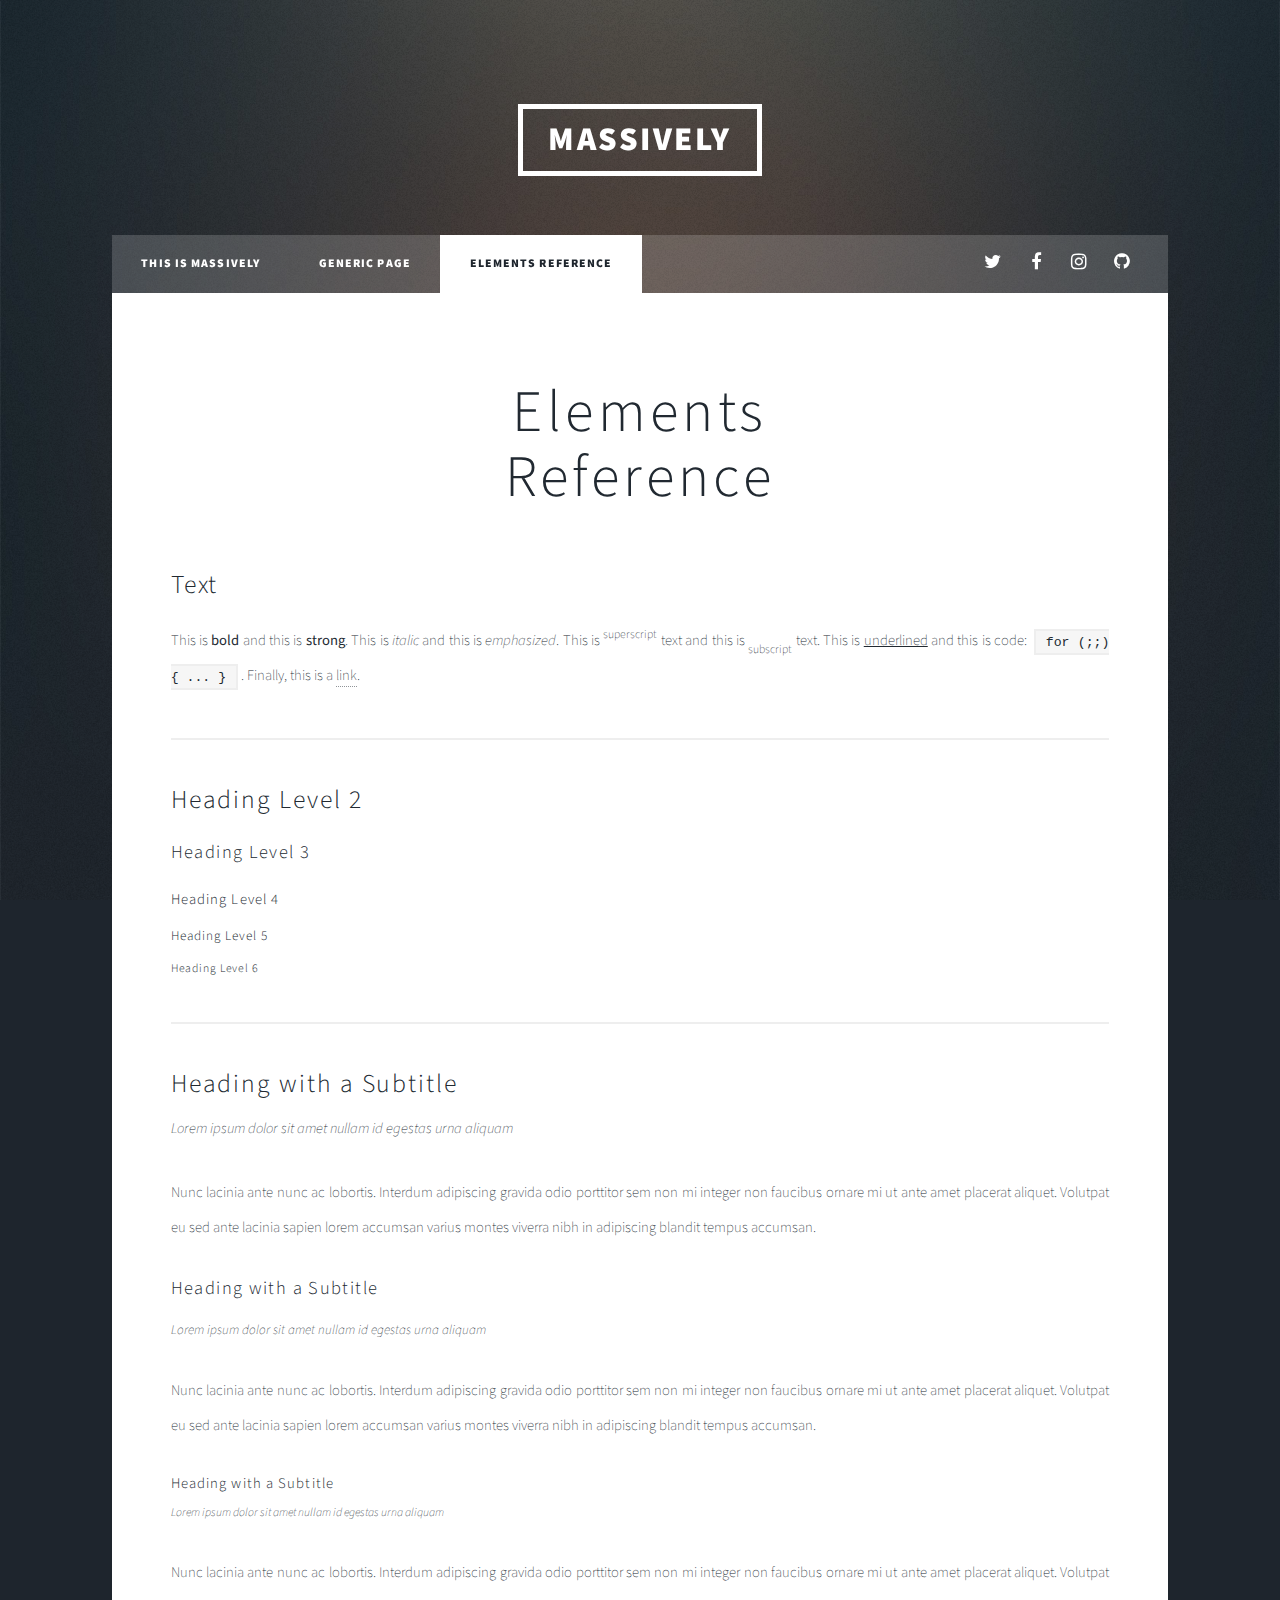
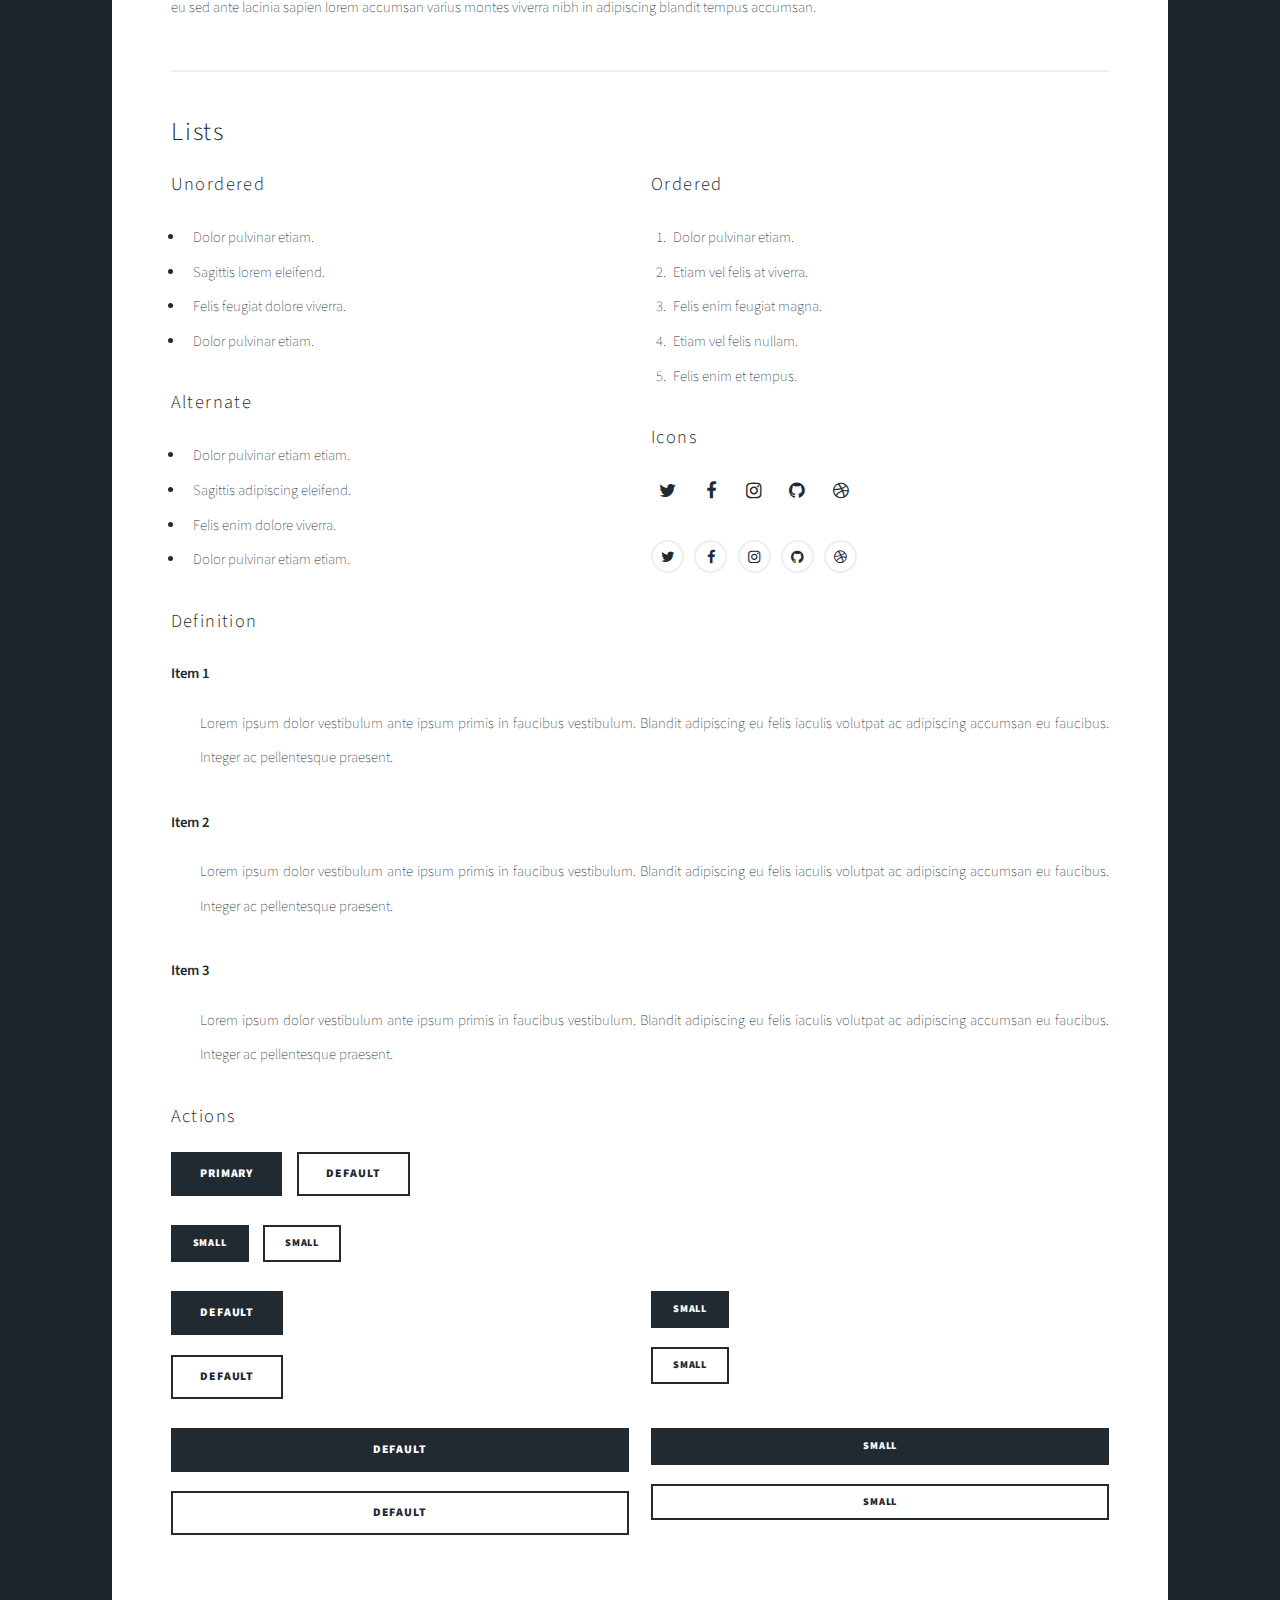
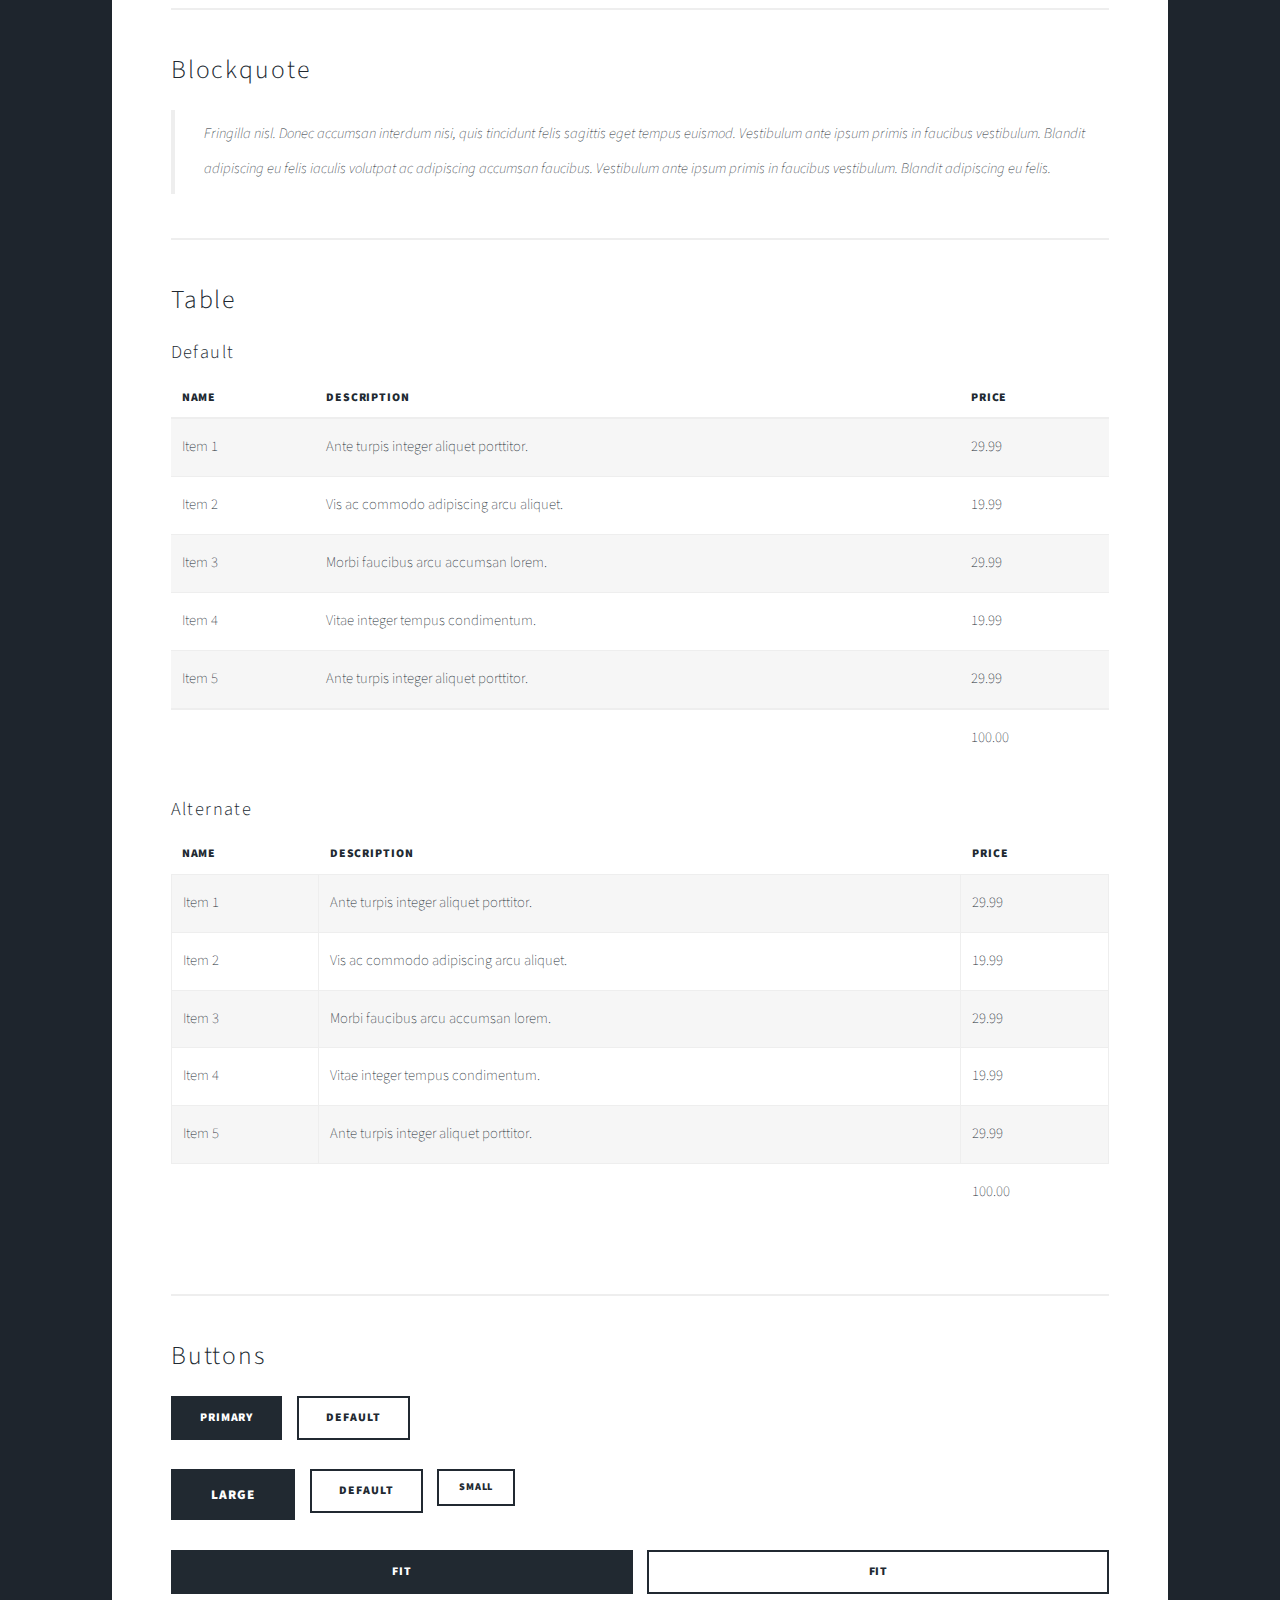
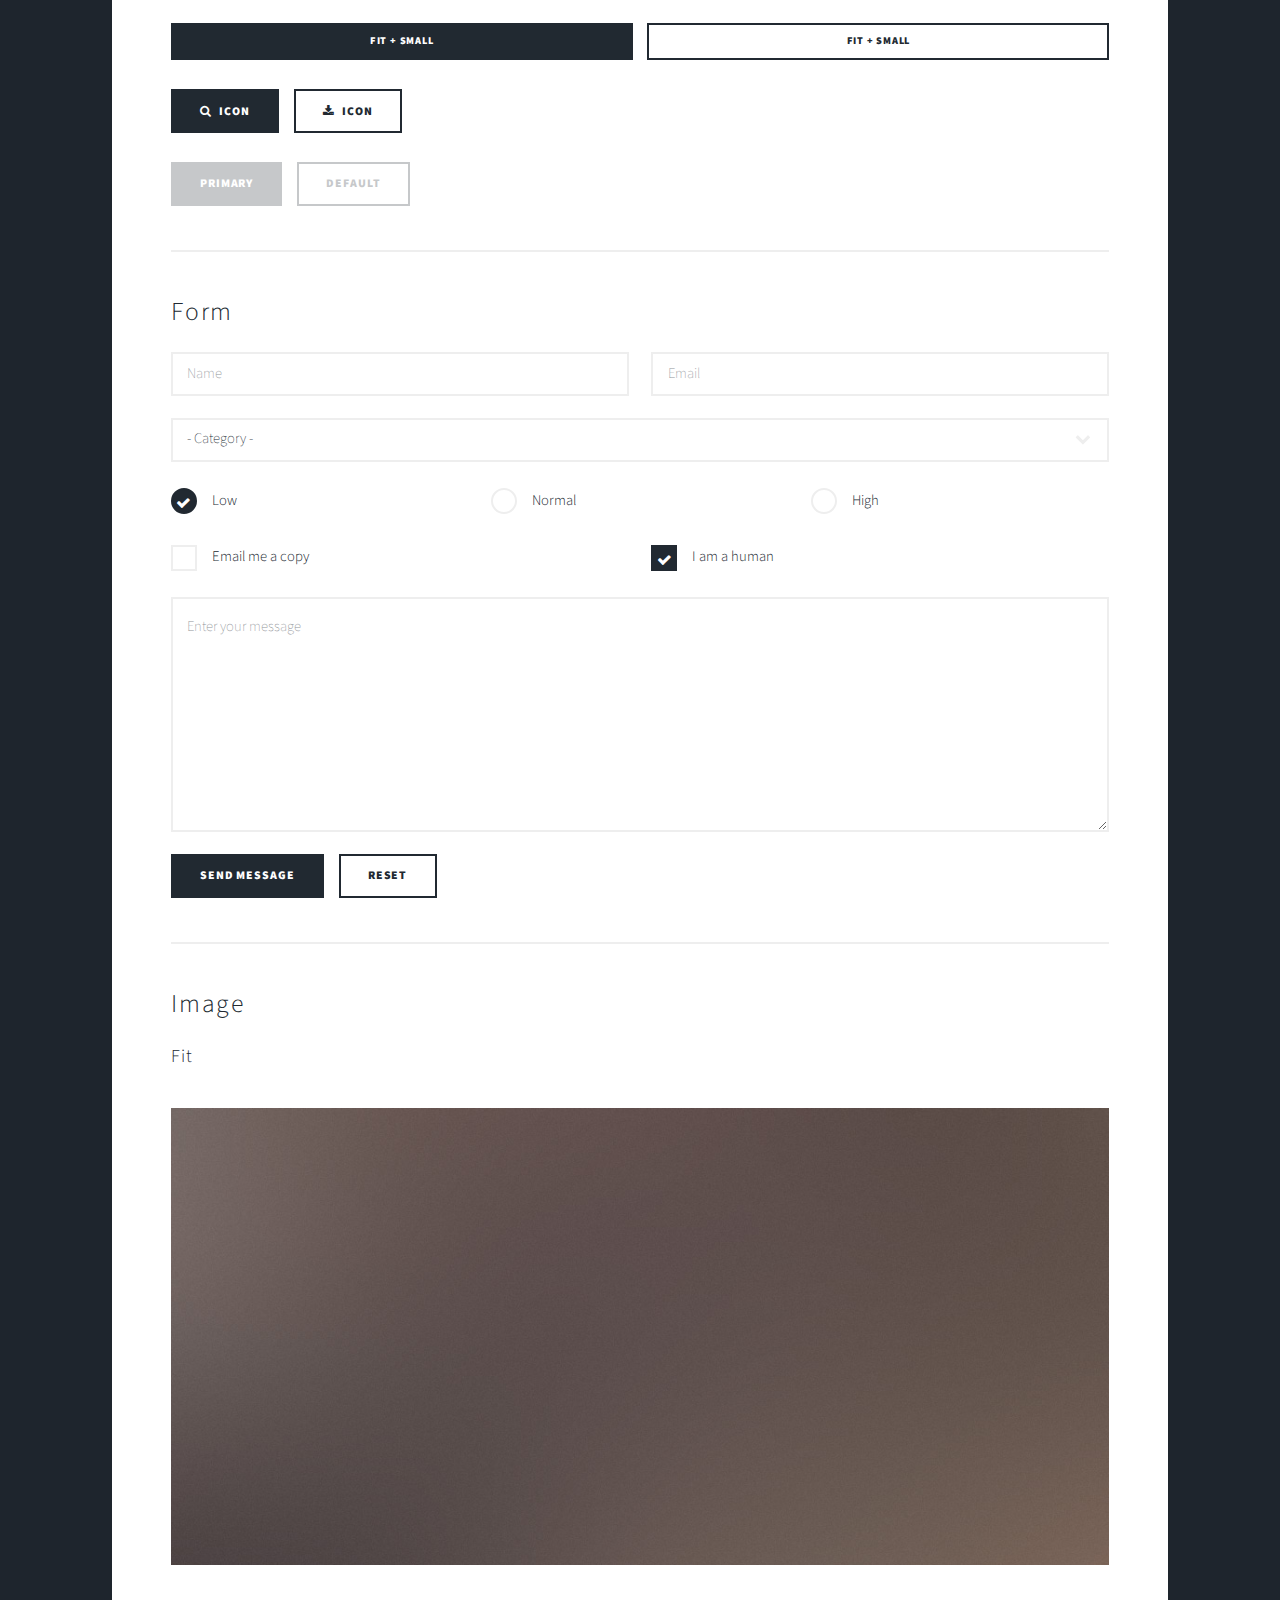
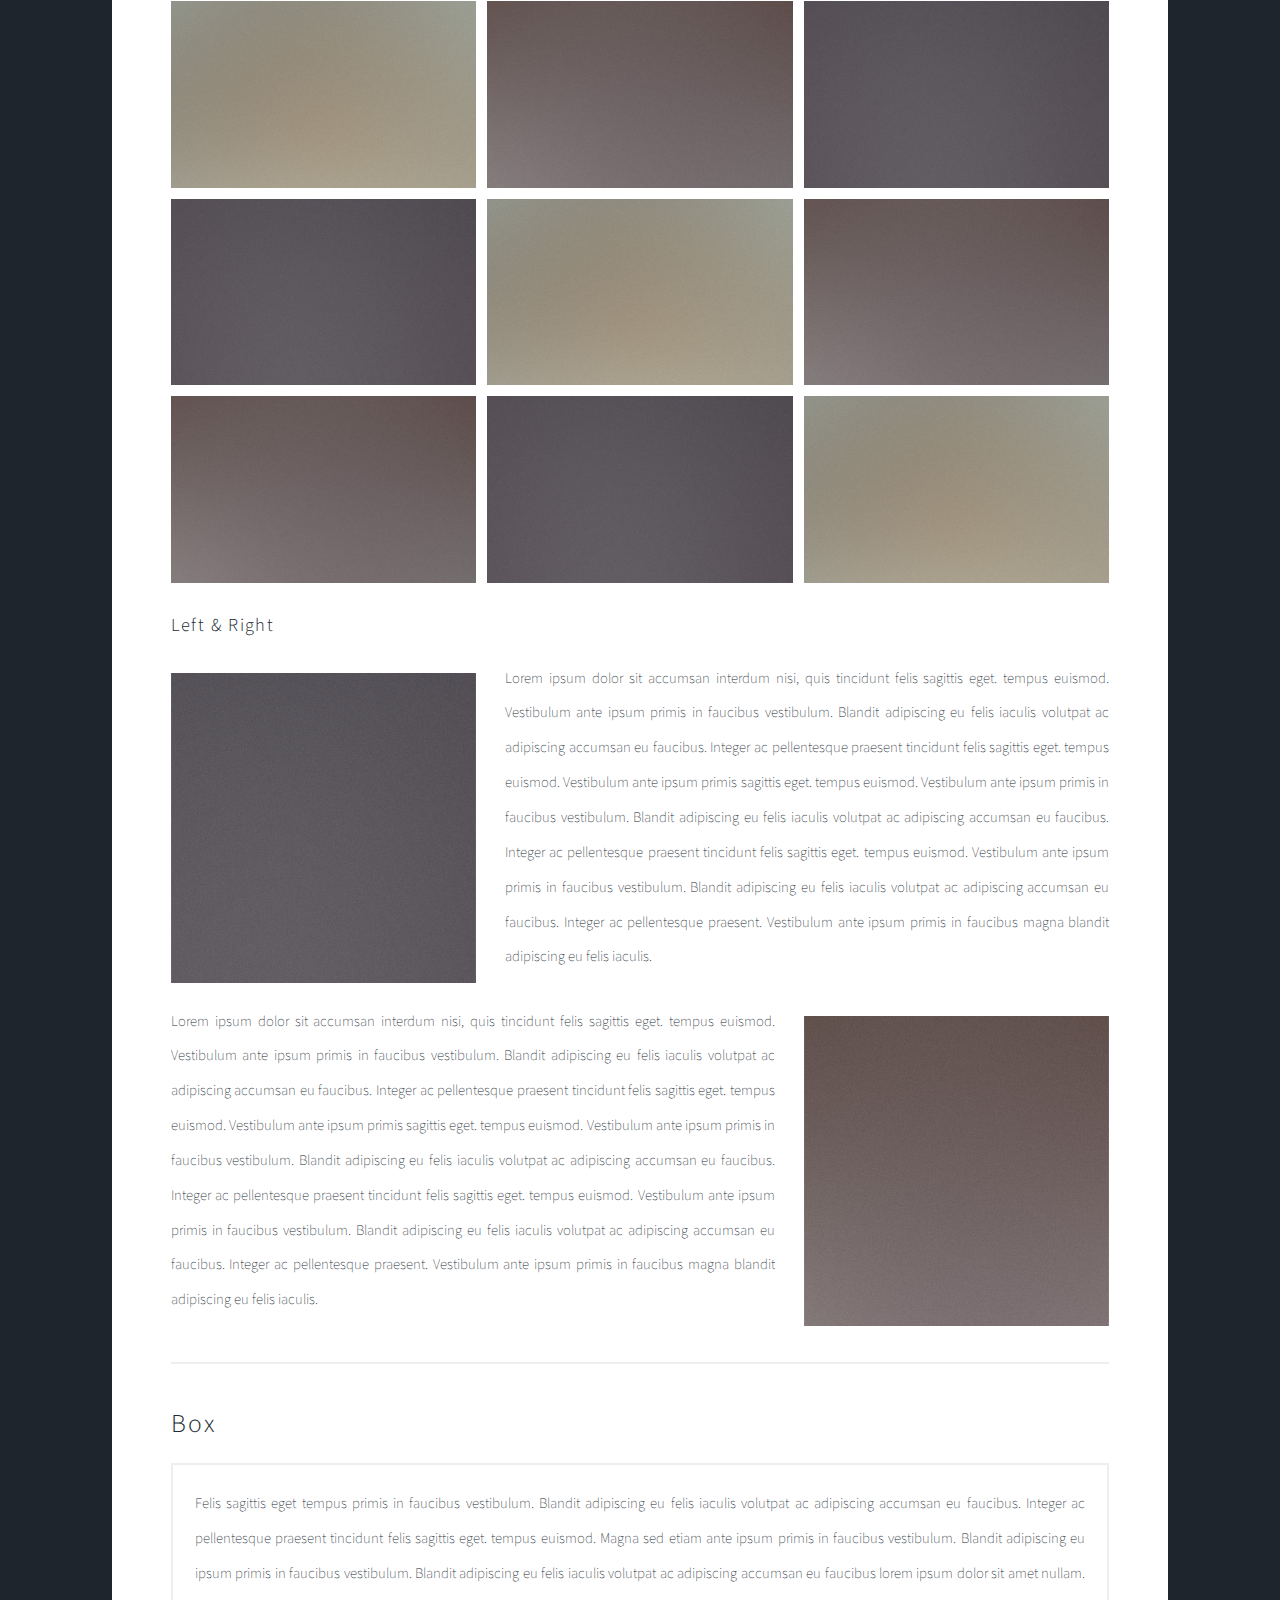
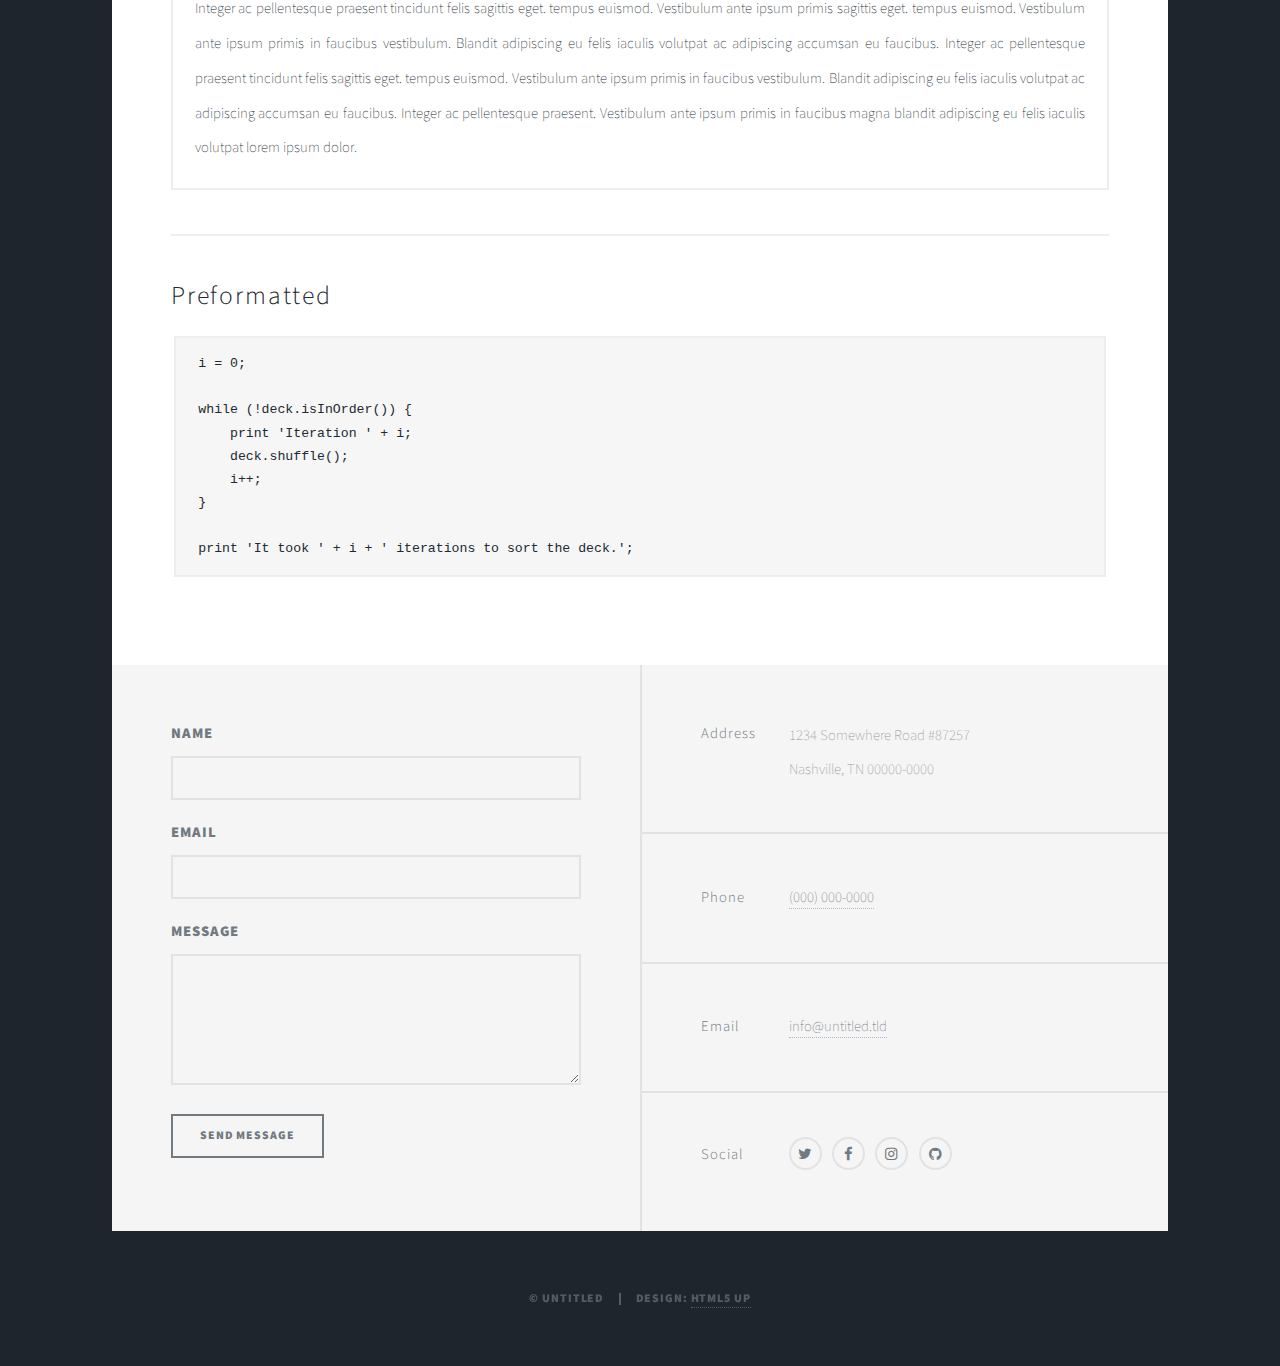
<file: elements.html>
<!DOCTYPE HTML>
<!--
	Massively by HTML5 UP
	html5up.net | @ajlkn
	Free for personal and commercial use under the CCA 3.0 license (html5up.net/license)
-->
<html>
	<head>
		<title>Elements Reference - Massively by HTML5 UP</title>
		<meta charset="utf-8" />
		<meta name="viewport" content="width=device-width, initial-scale=1, user-scalable=no" />
		<link rel="stylesheet" href="assets/css/main.css" />
		<noscript><link rel="stylesheet" href="assets/css/noscript.css" /></noscript>
	</head>
	<body class="is-preload">

		<!-- Wrapper -->
			<div id="wrapper">

				<!-- Header -->
					<header id="header">
						<a href="index.html" class="logo">Massively</a>
					</header>

				<!-- Nav -->
					<nav id="nav">
						<ul class="links">
							<li><a href="index.html">This is Massively</a></li>
							<li><a href="generic.html">Generic Page</a></li>
							<li class="active"><a href="elements.html">Elements Reference</a></li>
						</ul>
						<ul class="icons">
							<li><a href="#" class="icon fa-twitter"><span class="label">Twitter</span></a></li>
							<li><a href="#" class="icon fa-facebook"><span class="label">Facebook</span></a></li>
							<li><a href="#" class="icon fa-instagram"><span class="label">Instagram</span></a></li>
							<li><a href="#" class="icon fa-github"><span class="label">GitHub</span></a></li>
						</ul>
					</nav>

				<!-- Main -->
					<div id="main">

						<!-- Post -->
							<section class="post">
								<header class="major">
									<h1>Elements<br />
									Reference</h1>
								</header>

								<!-- Text stuff -->
									<h2>Text</h2>
									<p>This is <b>bold</b> and this is <strong>strong</strong>. This is <i>italic</i> and this is <em>emphasized</em>.
									This is <sup>superscript</sup> text and this is <sub>subscript</sub> text.
									This is <u>underlined</u> and this is code: <code>for (;;) { ... }</code>.
									Finally, this is a <a href="#">link</a>.</p>
									<hr />
									<h2>Heading Level 2</h2>
									<h3>Heading Level 3</h3>
									<h4>Heading Level 4</h4>
									<h5>Heading Level 5</h5>
									<h6>Heading Level 6</h6>
									<hr />
									<header>
										<h2>Heading with a Subtitle</h2>
										<p>Lorem ipsum dolor sit amet nullam id egestas urna aliquam</p>
									</header>
									<p>Nunc lacinia ante nunc ac lobortis. Interdum adipiscing gravida odio porttitor sem non mi integer non faucibus ornare mi ut ante amet placerat aliquet. Volutpat eu sed ante lacinia sapien lorem accumsan varius montes viverra nibh in adipiscing blandit tempus accumsan.</p>
									<header>
										<h3>Heading with a Subtitle</h3>
										<p>Lorem ipsum dolor sit amet nullam id egestas urna aliquam</p>
									</header>
									<p>Nunc lacinia ante nunc ac lobortis. Interdum adipiscing gravida odio porttitor sem non mi integer non faucibus ornare mi ut ante amet placerat aliquet. Volutpat eu sed ante lacinia sapien lorem accumsan varius montes viverra nibh in adipiscing blandit tempus accumsan.</p>
									<header>
										<h4>Heading with a Subtitle</h4>
										<p>Lorem ipsum dolor sit amet nullam id egestas urna aliquam</p>
									</header>
									<p>Nunc lacinia ante nunc ac lobortis. Interdum adipiscing gravida odio porttitor sem non mi integer non faucibus ornare mi ut ante amet placerat aliquet. Volutpat eu sed ante lacinia sapien lorem accumsan varius montes viverra nibh in adipiscing blandit tempus accumsan.</p>

									<hr />

								<!-- Lists -->
									<h2>Lists</h2>
									<div class="row">
										<div class="col-6 col-12-small">

											<h3>Unordered</h3>
											<ul>
												<li>Dolor pulvinar etiam.</li>
												<li>Sagittis lorem eleifend.</li>
												<li>Felis feugiat dolore viverra.</li>
												<li>Dolor pulvinar etiam.</li>
											</ul>

											<h3>Alternate</h3>
											<ul class="alt">
												<li>Dolor pulvinar etiam etiam.</li>
												<li>Sagittis adipiscing eleifend.</li>
												<li>Felis enim dolore viverra.</li>
												<li>Dolor pulvinar etiam etiam.</li>
											</ul>

										</div>
										<div class="col-6 col-12-small">

											<h3>Ordered</h3>
											<ol>
												<li>Dolor pulvinar etiam.</li>
												<li>Etiam vel felis at viverra.</li>
												<li>Felis enim feugiat magna.</li>
												<li>Etiam vel felis nullam.</li>
												<li>Felis enim et tempus.</li>
											</ol>

											<h3>Icons</h3>
											<ul class="icons">
												<li><a href="#" class="icon fa-twitter"><span class="label">Twitter</span></a></li>
												<li><a href="#" class="icon fa-facebook"><span class="label">Facebook</span></a></li>
												<li><a href="#" class="icon fa-instagram"><span class="label">Instagram</span></a></li>
												<li><a href="#" class="icon fa-github"><span class="label">Github</span></a></li>
												<li><a href="#" class="icon fa-dribbble"><span class="label">Dribbble</span></a></li>
											</ul>
											<ul class="icons alt">
												<li><a href="#" class="icon alt fa-twitter"><span class="label">Twitter</span></a></li>
												<li><a href="#" class="icon alt fa-facebook"><span class="label">Facebook</span></a></li>
												<li><a href="#" class="icon alt fa-instagram"><span class="label">Instagram</span></a></li>
												<li><a href="#" class="icon alt fa-github"><span class="label">Github</span></a></li>
												<li><a href="#" class="icon alt fa-dribbble"><span class="label">Dribbble</span></a></li>
											</ul>

										</div>
									</div>
									<h3>Definition</h3>
									<dl>
										<dt>Item 1</dt>
										<dd>
											<p>Lorem ipsum dolor vestibulum ante ipsum primis in faucibus vestibulum. Blandit adipiscing eu felis iaculis volutpat ac adipiscing accumsan eu faucibus. Integer ac pellentesque praesent.</p>
										</dd>
										<dt>Item 2</dt>
										<dd>
											<p>Lorem ipsum dolor vestibulum ante ipsum primis in faucibus vestibulum. Blandit adipiscing eu felis iaculis volutpat ac adipiscing accumsan eu faucibus. Integer ac pellentesque praesent.</p>
										</dd>
										<dt>Item 3</dt>
										<dd>
											<p>Lorem ipsum dolor vestibulum ante ipsum primis in faucibus vestibulum. Blandit adipiscing eu felis iaculis volutpat ac adipiscing accumsan eu faucibus. Integer ac pellentesque praesent.</p>
										</dd>
									</dl>

									<h3>Actions</h3>
									<ul class="actions">
										<li><a href="#" class="button primary">Primary</a></li>
										<li><a href="#" class="button">Default</a></li>
									</ul>
									<ul class="actions small">
										<li><a href="#" class="button primary small">Small</a></li>
										<li><a href="#" class="button small">Small</a></li>
									</ul>
									<div class="row">
										<div class="col-6 col-12-small">
											<ul class="actions stacked">
												<li><a href="#" class="button primary">Default</a></li>
												<li><a href="#" class="button">Default</a></li>
											</ul>
										</div>
										<div class="col-6 col-12-small">
											<ul class="actions stacked">
												<li><a href="#" class="button primary small">Small</a></li>
												<li><a href="#" class="button small">Small</a></li>
											</ul>
										</div>
									</div>
									<div class="row">
										<div class="col-6 col-12-small">
											<ul class="actions stacked">
												<li><a href="#" class="button primary fit">Default</a></li>
												<li><a href="#" class="button fit">Default</a></li>
											</ul>
										</div>
										<div class="col-6 col-12-small">
											<ul class="actions stacked">
												<li><a href="#" class="button primary small fit">Small</a></li>
												<li><a href="#" class="button small fit">Small</a></li>
											</ul>
										</div>
									</div>

									<hr />

								<!-- Blockquote -->
									<h2>Blockquote</h2>
									<blockquote>Fringilla nisl. Donec accumsan interdum nisi, quis tincidunt felis sagittis eget tempus euismod. Vestibulum ante ipsum primis in faucibus vestibulum. Blandit adipiscing eu felis iaculis volutpat ac adipiscing accumsan faucibus. Vestibulum ante ipsum primis in faucibus vestibulum. Blandit adipiscing eu felis.</blockquote>

									<hr />

								<!-- Table -->
									<h2>Table</h2>

									<h3>Default</h3>
									<div class="table-wrapper">
										<table>
											<thead>
												<tr>
													<th>Name</th>
													<th>Description</th>
													<th>Price</th>
												</tr>
											</thead>
											<tbody>
												<tr>
													<td>Item 1</td>
													<td>Ante turpis integer aliquet porttitor.</td>
													<td>29.99</td>
												</tr>
												<tr>
													<td>Item 2</td>
													<td>Vis ac commodo adipiscing arcu aliquet.</td>
													<td>19.99</td>
												</tr>
												<tr>
													<td>Item 3</td>
													<td> Morbi faucibus arcu accumsan lorem.</td>
													<td>29.99</td>
												</tr>
												<tr>
													<td>Item 4</td>
													<td>Vitae integer tempus condimentum.</td>
													<td>19.99</td>
												</tr>
												<tr>
													<td>Item 5</td>
													<td>Ante turpis integer aliquet porttitor.</td>
													<td>29.99</td>
												</tr>
											</tbody>
											<tfoot>
												<tr>
													<td colspan="2"></td>
													<td>100.00</td>
												</tr>
											</tfoot>
										</table>
									</div>

									<h3>Alternate</h3>
									<div class="table-wrapper">
										<table class="alt">
											<thead>
												<tr>
													<th>Name</th>
													<th>Description</th>
													<th>Price</th>
												</tr>
											</thead>
											<tbody>
												<tr>
													<td>Item 1</td>
													<td>Ante turpis integer aliquet porttitor.</td>
													<td>29.99</td>
												</tr>
												<tr>
													<td>Item 2</td>
													<td>Vis ac commodo adipiscing arcu aliquet.</td>
													<td>19.99</td>
												</tr>
												<tr>
													<td>Item 3</td>
													<td> Morbi faucibus arcu accumsan lorem.</td>
													<td>29.99</td>
												</tr>
												<tr>
													<td>Item 4</td>
													<td>Vitae integer tempus condimentum.</td>
													<td>19.99</td>
												</tr>
												<tr>
													<td>Item 5</td>
													<td>Ante turpis integer aliquet porttitor.</td>
													<td>29.99</td>
												</tr>
											</tbody>
											<tfoot>
												<tr>
													<td colspan="2"></td>
													<td>100.00</td>
												</tr>
											</tfoot>
										</table>
									</div>

									<hr />

								<!-- Buttons -->
									<h2>Buttons</h2>
									<ul class="actions">
										<li><a href="#" class="button primary">Primary</a></li>
										<li><a href="#" class="button">Default</a></li>
									</ul>
									<ul class="actions">
										<li><a href="#" class="button primary large">Large</a></li>
										<li><a href="#" class="button">Default</a></li>
										<li><a href="#" class="button small">Small</a></li>
									</ul>
									<ul class="actions fit">
										<li><a href="#" class="button primary fit">Fit</a></li>
										<li><a href="#" class="button fit">Fit</a></li>
									</ul>
									<ul class="actions fit small">
										<li><a href="#" class="button primary fit small">Fit + Small</a></li>
										<li><a href="#" class="button fit small">Fit + Small</a></li>
									</ul>
									<ul class="actions">
										<li><a href="#" class="button primary icon fa-search">Icon</a></li>
										<li><a href="#" class="button icon fa-download">Icon</a></li>
									</ul>
									<ul class="actions">
										<li><span class="button primary disabled">Primary</span></li>
										<li><span class="button disabled">Default</span></li>
									</ul>

									<hr />

								<!-- Form -->
									<h2>Form</h2>

									<form method="post" action="#">
										<div class="row gtr-uniform">
											<div class="col-6 col-12-xsmall">
												<input type="text" name="demo-name" id="demo-name" value="" placeholder="Name" />
											</div>
											<div class="col-6 col-12-xsmall">
												<input type="email" name="demo-email" id="demo-email" value="" placeholder="Email" />
											</div>
											<!-- Break -->
											<div class="col-12">
												<select name="demo-category" id="demo-category">
													<option value="">- Category -</option>
													<option value="1">Manufacturing</option>
													<option value="1">Shipping</option>
													<option value="1">Administration</option>
													<option value="1">Human Resources</option>
												</select>
											</div>
											<!-- Break -->
											<div class="col-4 col-12-small">
												<input type="radio" id="demo-priority-low" name="demo-priority" checked>
												<label for="demo-priority-low">Low</label>
											</div>
											<div class="col-4 col-12-small">
												<input type="radio" id="demo-priority-normal" name="demo-priority">
												<label for="demo-priority-normal">Normal</label>
											</div>
											<div class="col-4 col-12-small">
												<input type="radio" id="demo-priority-high" name="demo-priority">
												<label for="demo-priority-high">High</label>
											</div>
											<!-- Break -->
											<div class="col-6 col-12-small">
												<input type="checkbox" id="demo-copy" name="demo-copy">
												<label for="demo-copy">Email me a copy</label>
											</div>
											<div class="col-6 col-12-small">
												<input type="checkbox" id="demo-human" name="demo-human" checked>
												<label for="demo-human">I am a human</label>
											</div>
											<!-- Break -->
											<div class="col-12">
												<textarea name="demo-message" id="demo-message" placeholder="Enter your message" rows="6"></textarea>
											</div>
											<!-- Break -->
											<div class="col-12">
												<ul class="actions">
													<li><input type="submit" value="Send Message" class="primary" /></li>
													<li><input type="reset" value="Reset" /></li>
												</ul>
											</div>
										</div>
									</form>

									<hr />

								<!-- Image -->
									<h2>Image</h2>

									<h3>Fit</h3>
									<span class="image fit"><img src="images/pic01.jpg" alt="" /></span>
									<div class="box alt">
										<div class="row gtr-50 gtr-uniform">
											<div class="col-4"><span class="image fit"><img src="images/pic02.jpg" alt="" /></span></div>
											<div class="col-4"><span class="image fit"><img src="images/pic03.jpg" alt="" /></span></div>
											<div class="col-4"><span class="image fit"><img src="images/pic04.jpg" alt="" /></span></div>
											<!-- Break -->
											<div class="col-4"><span class="image fit"><img src="images/pic04.jpg" alt="" /></span></div>
											<div class="col-4"><span class="image fit"><img src="images/pic02.jpg" alt="" /></span></div>
											<div class="col-4"><span class="image fit"><img src="images/pic03.jpg" alt="" /></span></div>
											<!-- Break -->
											<div class="col-4"><span class="image fit"><img src="images/pic03.jpg" alt="" /></span></div>
											<div class="col-4"><span class="image fit"><img src="images/pic04.jpg" alt="" /></span></div>
											<div class="col-4"><span class="image fit"><img src="images/pic02.jpg" alt="" /></span></div>
										</div>
									</div>

									<h3>Left &amp; Right</h3>
									<p><span class="image left"><img src="images/pic08.jpg" alt="" /></span>Lorem ipsum dolor sit accumsan interdum nisi, quis tincidunt felis sagittis eget. tempus euismod. Vestibulum ante ipsum primis in faucibus vestibulum. Blandit adipiscing eu felis iaculis volutpat ac adipiscing accumsan eu faucibus. Integer ac pellentesque praesent tincidunt felis sagittis eget. tempus euismod. Vestibulum ante ipsum primis sagittis eget. tempus euismod. Vestibulum ante ipsum primis in faucibus vestibulum. Blandit adipiscing eu felis iaculis volutpat ac adipiscing accumsan eu faucibus. Integer ac pellentesque praesent tincidunt felis sagittis eget. tempus euismod. Vestibulum ante ipsum primis in faucibus vestibulum. Blandit adipiscing eu felis iaculis volutpat ac adipiscing accumsan eu faucibus. Integer ac pellentesque praesent. Vestibulum ante ipsum primis in faucibus magna blandit adipiscing eu felis iaculis.</p>
									<p><span class="image right"><img src="images/pic09.jpg" alt="" /></span>Lorem ipsum dolor sit accumsan interdum nisi, quis tincidunt felis sagittis eget. tempus euismod. Vestibulum ante ipsum primis in faucibus vestibulum. Blandit adipiscing eu felis iaculis volutpat ac adipiscing accumsan eu faucibus. Integer ac pellentesque praesent tincidunt felis sagittis eget. tempus euismod. Vestibulum ante ipsum primis sagittis eget. tempus euismod. Vestibulum ante ipsum primis in faucibus vestibulum. Blandit adipiscing eu felis iaculis volutpat ac adipiscing accumsan eu faucibus. Integer ac pellentesque praesent tincidunt felis sagittis eget. tempus euismod. Vestibulum ante ipsum primis in faucibus vestibulum. Blandit adipiscing eu felis iaculis volutpat ac adipiscing accumsan eu faucibus. Integer ac pellentesque praesent. Vestibulum ante ipsum primis in faucibus magna blandit adipiscing eu felis iaculis.</p>

									<hr />

								<!-- Box -->
									<h2>Box</h2>
									<div class="box">
										<p>Felis sagittis eget tempus primis in faucibus vestibulum. Blandit adipiscing eu felis iaculis volutpat ac adipiscing accumsan eu faucibus. Integer ac pellentesque praesent tincidunt felis sagittis eget. tempus euismod. Magna sed etiam ante ipsum primis in faucibus vestibulum. Blandit adipiscing eu ipsum primis in faucibus vestibulum. Blandit adipiscing eu felis iaculis volutpat ac adipiscing accumsan eu faucibus lorem ipsum dolor sit amet nullam. Integer ac pellentesque praesent tincidunt felis sagittis eget. tempus euismod. Vestibulum ante ipsum primis sagittis eget. tempus euismod. Vestibulum ante ipsum primis in faucibus vestibulum. Blandit adipiscing eu felis iaculis volutpat ac adipiscing accumsan eu faucibus. Integer ac pellentesque praesent tincidunt felis sagittis eget. tempus euismod. Vestibulum ante ipsum primis in faucibus vestibulum. Blandit adipiscing eu felis iaculis volutpat ac adipiscing accumsan eu faucibus. Integer ac pellentesque praesent. Vestibulum ante ipsum primis in faucibus magna blandit adipiscing eu felis iaculis volutpat lorem ipsum dolor.</p>
									</div>

									<hr />

								<!-- Preformatted Code -->
									<h2>Preformatted</h2>
									<pre><code>i = 0;

while (!deck.isInOrder()) {
    print 'Iteration ' + i;
    deck.shuffle();
    i++;
}

print 'It took ' + i + ' iterations to sort the deck.';
</code></pre>

							</section>

					</div>

				<!-- Footer -->
					<footer id="footer">
						<section>
							<form method="post" action="#">
								<div class="fields">
									<div class="field">
										<label for="name">Name</label>
										<input type="text" name="name" id="name" />
									</div>
									<div class="field">
										<label for="email">Email</label>
										<input type="text" name="email" id="email" />
									</div>
									<div class="field">
										<label for="message">Message</label>
										<textarea name="message" id="message" rows="3"></textarea>
									</div>
								</div>
								<ul class="actions">
									<li><input type="submit" value="Send Message" /></li>
								</ul>
							</form>
						</section>
						<section class="split contact">
							<section class="alt">
								<h3>Address</h3>
								<p>1234 Somewhere Road #87257<br />
								Nashville, TN 00000-0000</p>
							</section>
							<section>
								<h3>Phone</h3>
								<p><a href="#">(000) 000-0000</a></p>
							</section>
							<section>
								<h3>Email</h3>
								<p><a href="#">info@untitled.tld</a></p>
							</section>
							<section>
								<h3>Social</h3>
								<ul class="icons alt">
									<li><a href="#" class="icon alt fa-twitter"><span class="label">Twitter</span></a></li>
									<li><a href="#" class="icon alt fa-facebook"><span class="label">Facebook</span></a></li>
									<li><a href="#" class="icon alt fa-instagram"><span class="label">Instagram</span></a></li>
									<li><a href="#" class="icon alt fa-github"><span class="label">GitHub</span></a></li>
								</ul>
							</section>
						</section>
					</footer>

				<!-- Copyright -->
					<div id="copyright">
						<ul><li>&copy; Untitled</li><li>Design: <a href="https://html5up.net">HTML5 UP</a></li></ul>
					</div>

			</div>

		<!-- Scripts -->
			<script src="assets/js/jquery.min.js"></script>
			<script src="assets/js/jquery.scrollex.min.js"></script>
			<script src="assets/js/jquery.scrolly.min.js"></script>
			<script src="assets/js/browser.min.js"></script>
			<script src="assets/js/breakpoints.min.js"></script>
			<script src="assets/js/util.js"></script>
			<script src="assets/js/main.js"></script>

	</body>
</html>
</file>
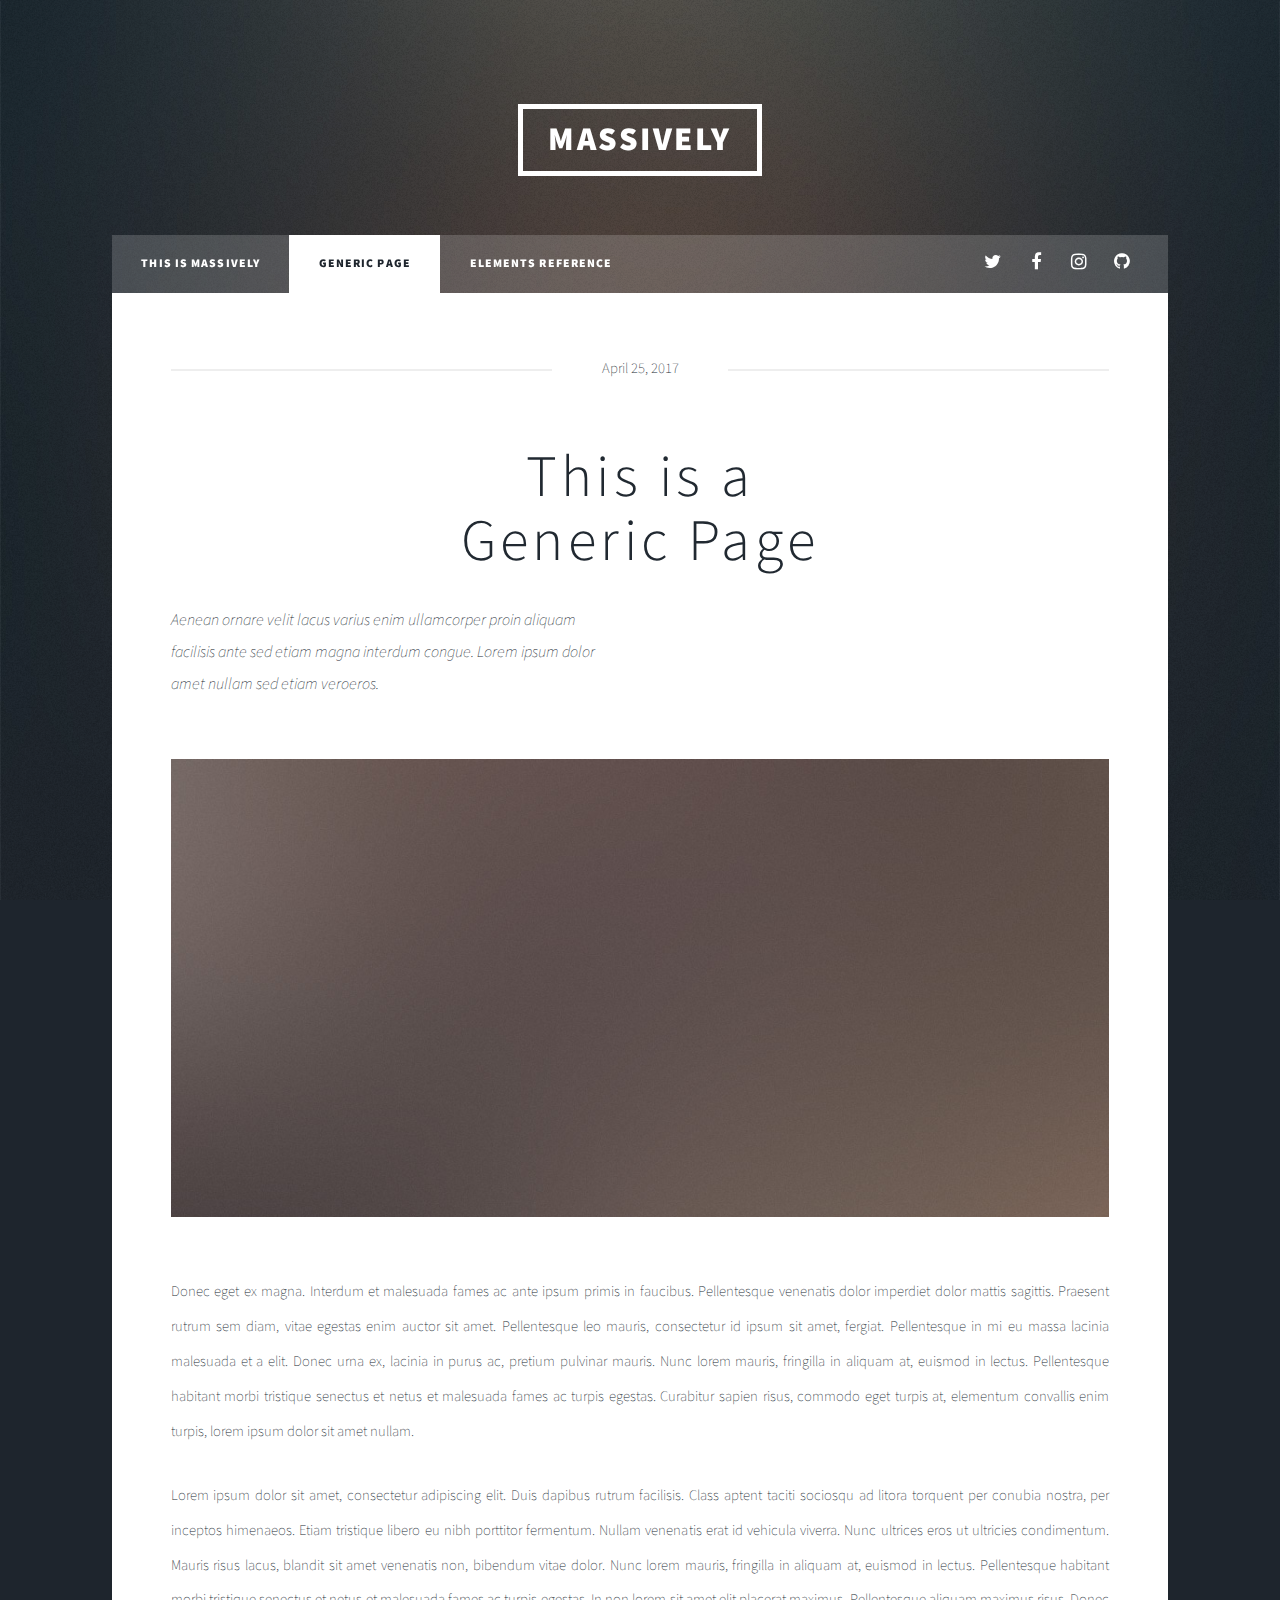
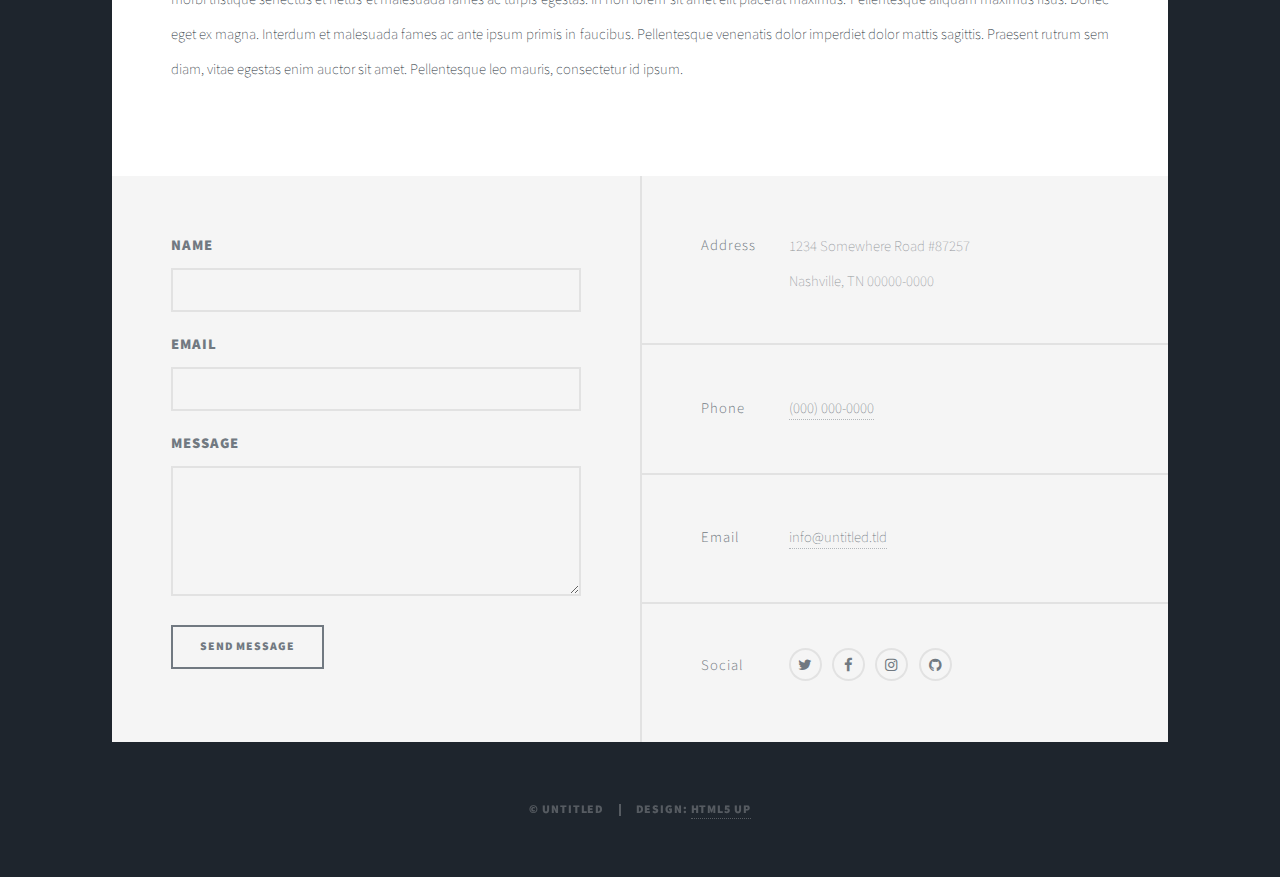
<file: generic.html>
<!DOCTYPE HTML>
<!--
	Massively by HTML5 UP
	html5up.net | @ajlkn
	Free for personal and commercial use under the CCA 3.0 license (html5up.net/license)
-->
<html>
	<head>
		<title>Generic Page - Massively by HTML5 UP</title>
		<meta charset="utf-8" />
		<meta name="viewport" content="width=device-width, initial-scale=1, user-scalable=no" />
		<link rel="stylesheet" href="assets/css/main.css" />
		<noscript><link rel="stylesheet" href="assets/css/noscript.css" /></noscript>
	</head>
	<body class="is-preload">

		<!-- Wrapper -->
			<div id="wrapper">

				<!-- Header -->
					<header id="header">
						<a href="index.html" class="logo">Massively</a>
					</header>

				<!-- Nav -->
					<nav id="nav">
						<ul class="links">
							<li><a href="index.html">This is Massively</a></li>
							<li class="active"><a href="generic.html">Generic Page</a></li>
							<li><a href="elements.html">Elements Reference</a></li>
						</ul>
						<ul class="icons">
							<li><a href="#" class="icon fa-twitter"><span class="label">Twitter</span></a></li>
							<li><a href="#" class="icon fa-facebook"><span class="label">Facebook</span></a></li>
							<li><a href="#" class="icon fa-instagram"><span class="label">Instagram</span></a></li>
							<li><a href="#" class="icon fa-github"><span class="label">GitHub</span></a></li>
						</ul>
					</nav>

				<!-- Main -->
					<div id="main">

						<!-- Post -->
							<section class="post">
								<header class="major">
									<span class="date">April 25, 2017</span>
									<h1>This is a<br />
									Generic Page</h1>
									<p>Aenean ornare velit lacus varius enim ullamcorper proin aliquam<br />
									facilisis ante sed etiam magna interdum congue. Lorem ipsum dolor<br />
									amet nullam sed etiam veroeros.</p>
								</header>
								<div class="image main"><img src="images/pic01.jpg" alt="" /></div>
								<p>Donec eget ex magna. Interdum et malesuada fames ac ante ipsum primis in faucibus. Pellentesque venenatis dolor imperdiet dolor mattis sagittis. Praesent rutrum sem diam, vitae egestas enim auctor sit amet. Pellentesque leo mauris, consectetur id ipsum sit amet, fergiat. Pellentesque in mi eu massa lacinia malesuada et a elit. Donec urna ex, lacinia in purus ac, pretium pulvinar mauris. Nunc lorem mauris, fringilla in aliquam at, euismod in lectus. Pellentesque habitant morbi tristique senectus et netus et malesuada fames ac turpis egestas. Curabitur sapien risus, commodo eget turpis at, elementum convallis enim turpis, lorem ipsum dolor sit amet nullam.</p>
								<p>Lorem ipsum dolor sit amet, consectetur adipiscing elit. Duis dapibus rutrum facilisis. Class aptent taciti sociosqu ad litora torquent per conubia nostra, per inceptos himenaeos. Etiam tristique libero eu nibh porttitor fermentum. Nullam venenatis erat id vehicula viverra. Nunc ultrices eros ut ultricies condimentum. Mauris risus lacus, blandit sit amet venenatis non, bibendum vitae dolor. Nunc lorem mauris, fringilla in aliquam at, euismod in lectus. Pellentesque habitant morbi tristique senectus et netus et malesuada fames ac turpis egestas. In non lorem sit amet elit placerat maximus. Pellentesque aliquam maximus risus. Donec eget ex magna. Interdum et malesuada fames ac ante ipsum primis in faucibus. Pellentesque venenatis dolor imperdiet dolor mattis sagittis. Praesent rutrum sem diam, vitae egestas enim auctor sit amet. Pellentesque leo mauris, consectetur id ipsum.</p>
							</section>

					</div>

				<!-- Footer -->
					<footer id="footer">
						<section>
							<form method="post" action="#">
								<div class="fields">
									<div class="field">
										<label for="name">Name</label>
										<input type="text" name="name" id="name" />
									</div>
									<div class="field">
										<label for="email">Email</label>
										<input type="text" name="email" id="email" />
									</div>
									<div class="field">
										<label for="message">Message</label>
										<textarea name="message" id="message" rows="3"></textarea>
									</div>
								</div>
								<ul class="actions">
									<li><input type="submit" value="Send Message" /></li>
								</ul>
							</form>
						</section>
						<section class="split contact">
							<section class="alt">
								<h3>Address</h3>
								<p>1234 Somewhere Road #87257<br />
								Nashville, TN 00000-0000</p>
							</section>
							<section>
								<h3>Phone</h3>
								<p><a href="#">(000) 000-0000</a></p>
							</section>
							<section>
								<h3>Email</h3>
								<p><a href="#">info@untitled.tld</a></p>
							</section>
							<section>
								<h3>Social</h3>
								<ul class="icons alt">
									<li><a href="#" class="icon alt fa-twitter"><span class="label">Twitter</span></a></li>
									<li><a href="#" class="icon alt fa-facebook"><span class="label">Facebook</span></a></li>
									<li><a href="#" class="icon alt fa-instagram"><span class="label">Instagram</span></a></li>
									<li><a href="#" class="icon alt fa-github"><span class="label">GitHub</span></a></li>
								</ul>
							</section>
						</section>
					</footer>

				<!-- Copyright -->
					<div id="copyright">
						<ul><li>&copy; Untitled</li><li>Design: <a href="https://html5up.net">HTML5 UP</a></li></ul>
					</div>

			</div>

		<!-- Scripts -->
			<script src="assets/js/jquery.min.js"></script>
			<script src="assets/js/jquery.scrollex.min.js"></script>
			<script src="assets/js/jquery.scrolly.min.js"></script>
			<script src="assets/js/browser.min.js"></script>
			<script src="assets/js/breakpoints.min.js"></script>
			<script src="assets/js/util.js"></script>
			<script src="assets/js/main.js"></script>

	</body>
</html>
</file>
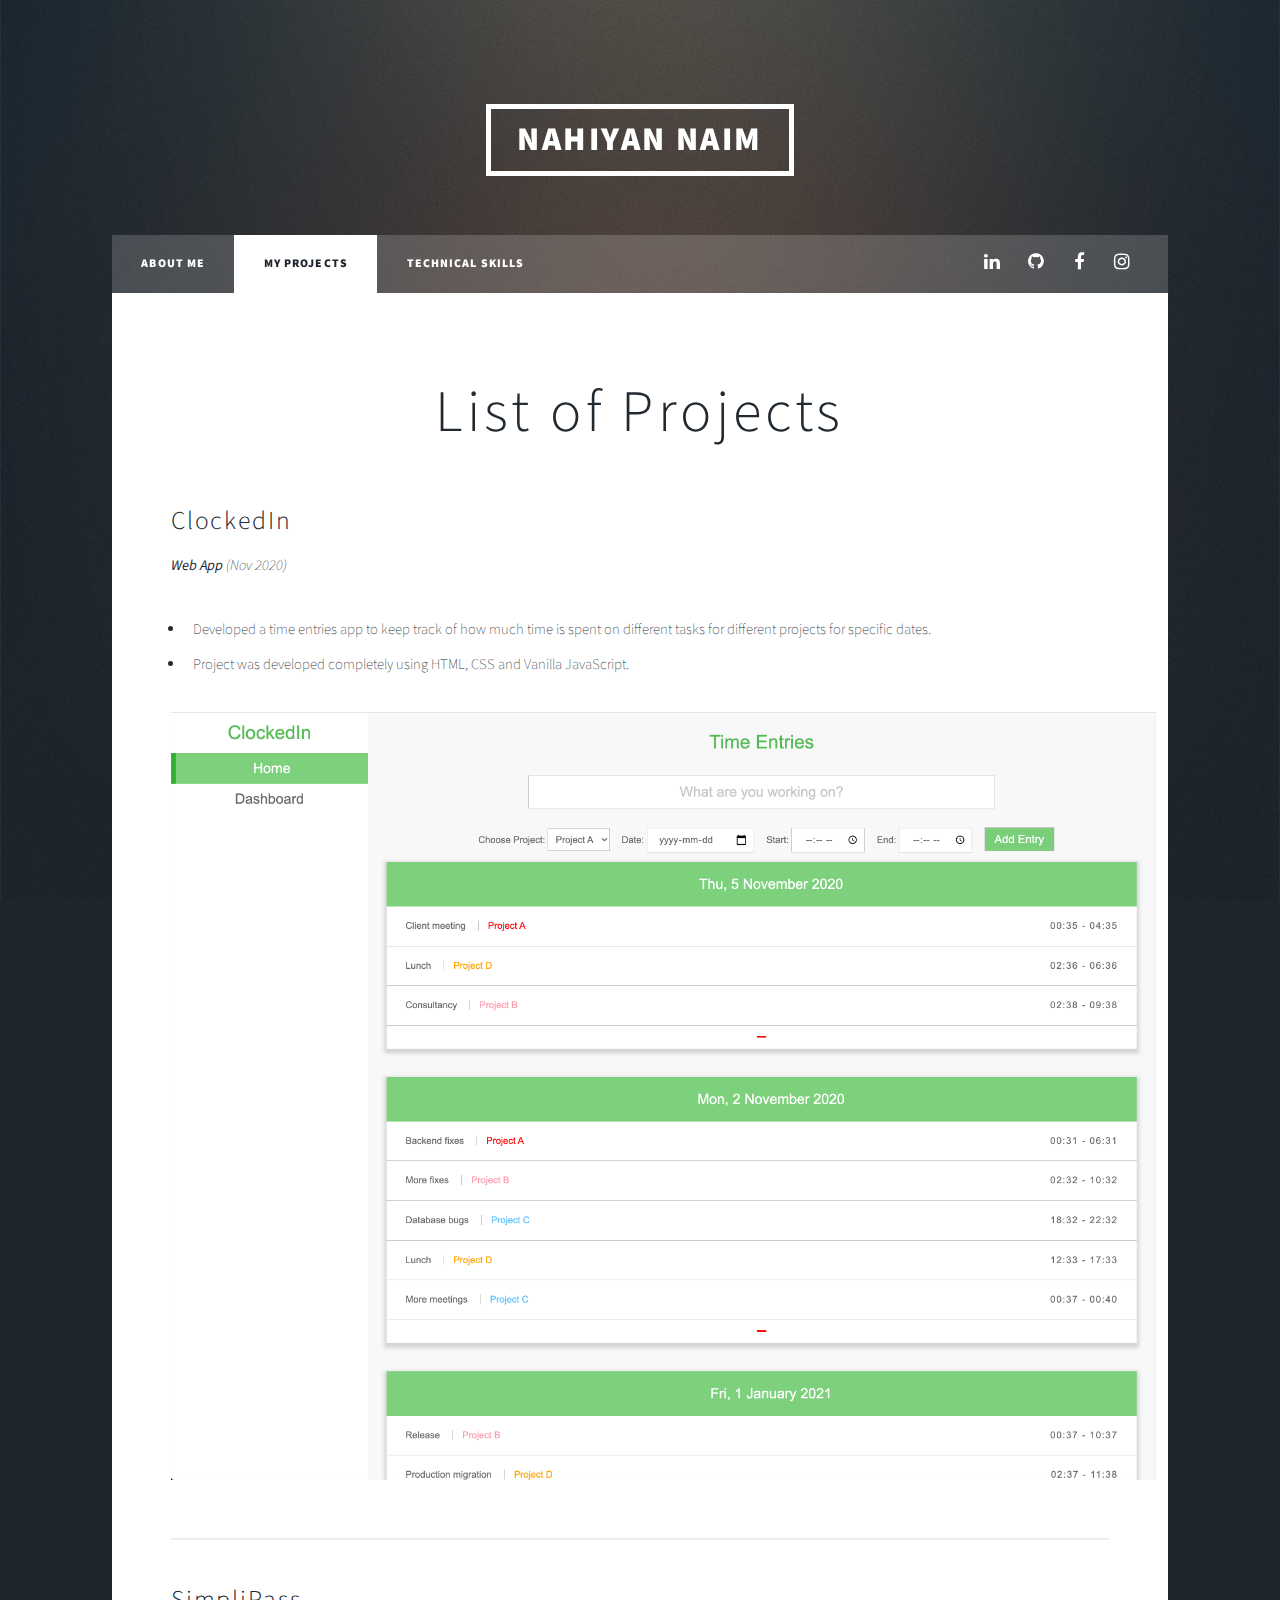
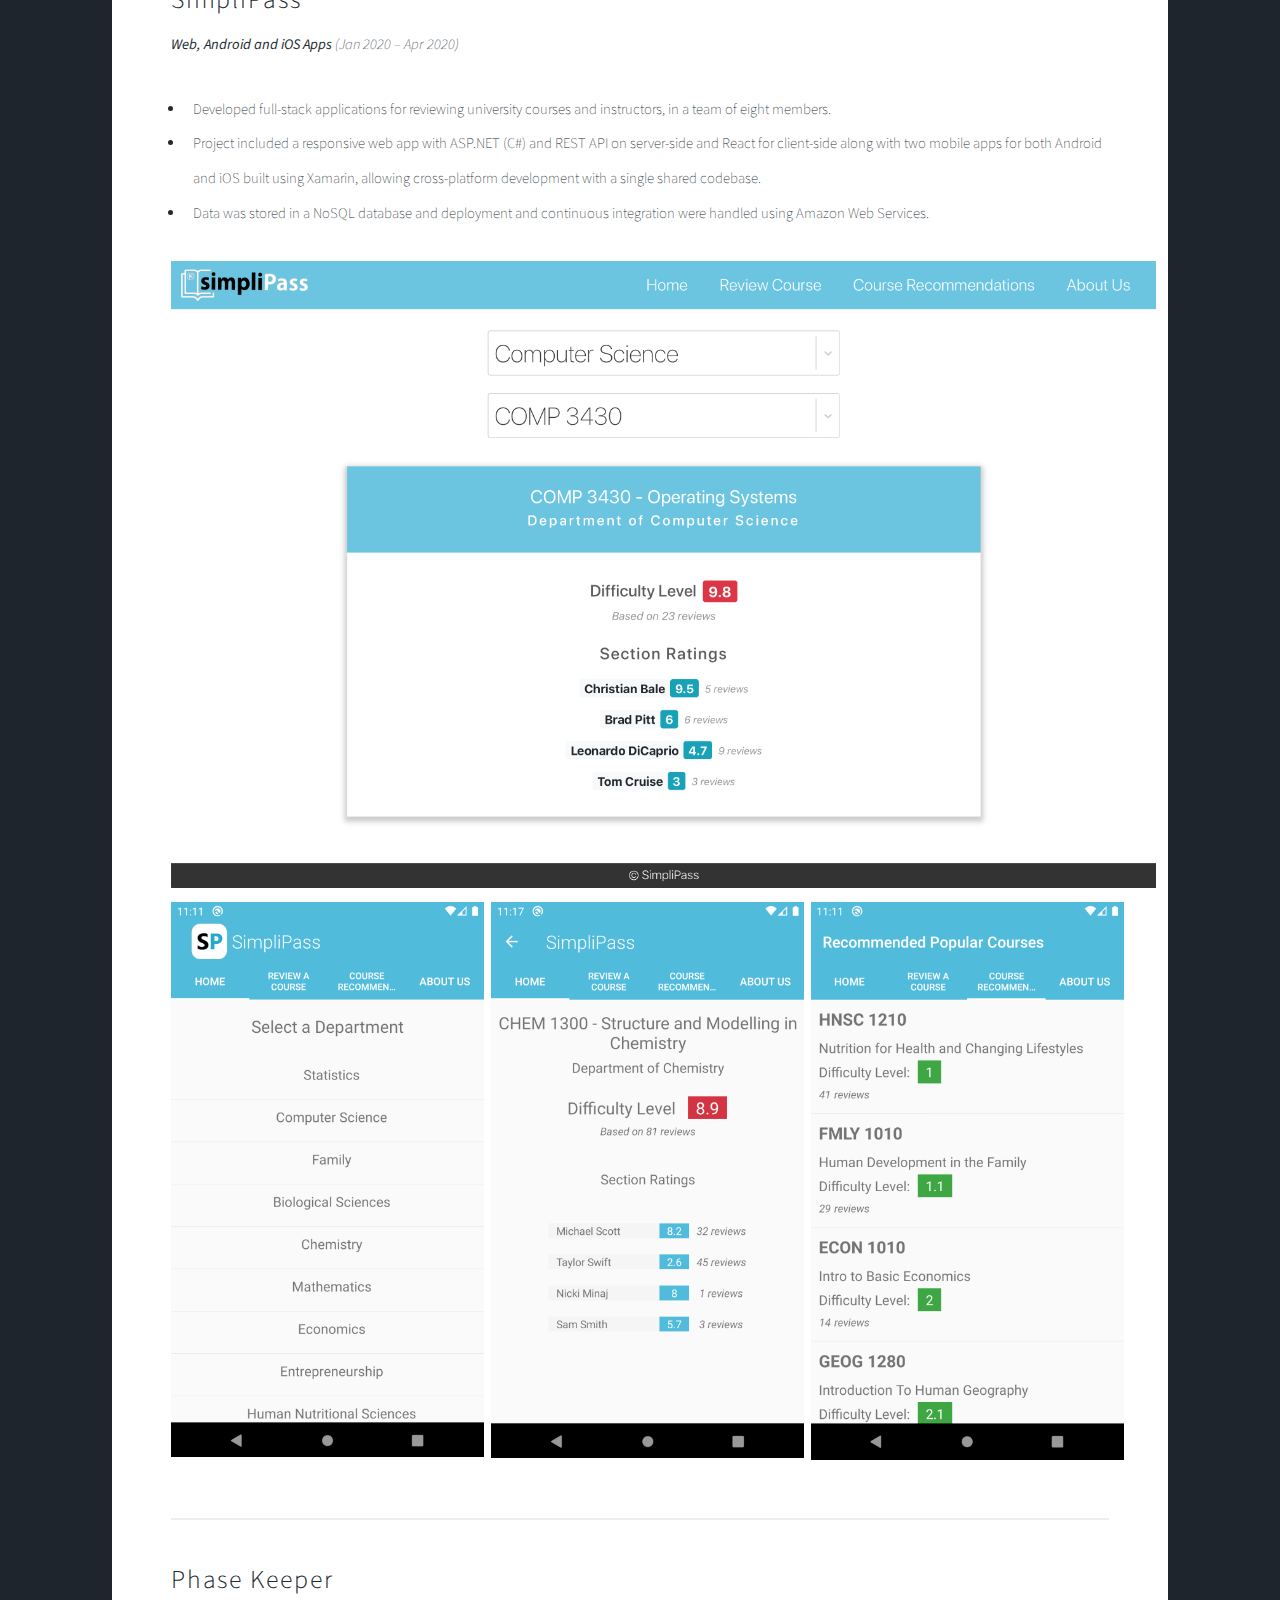
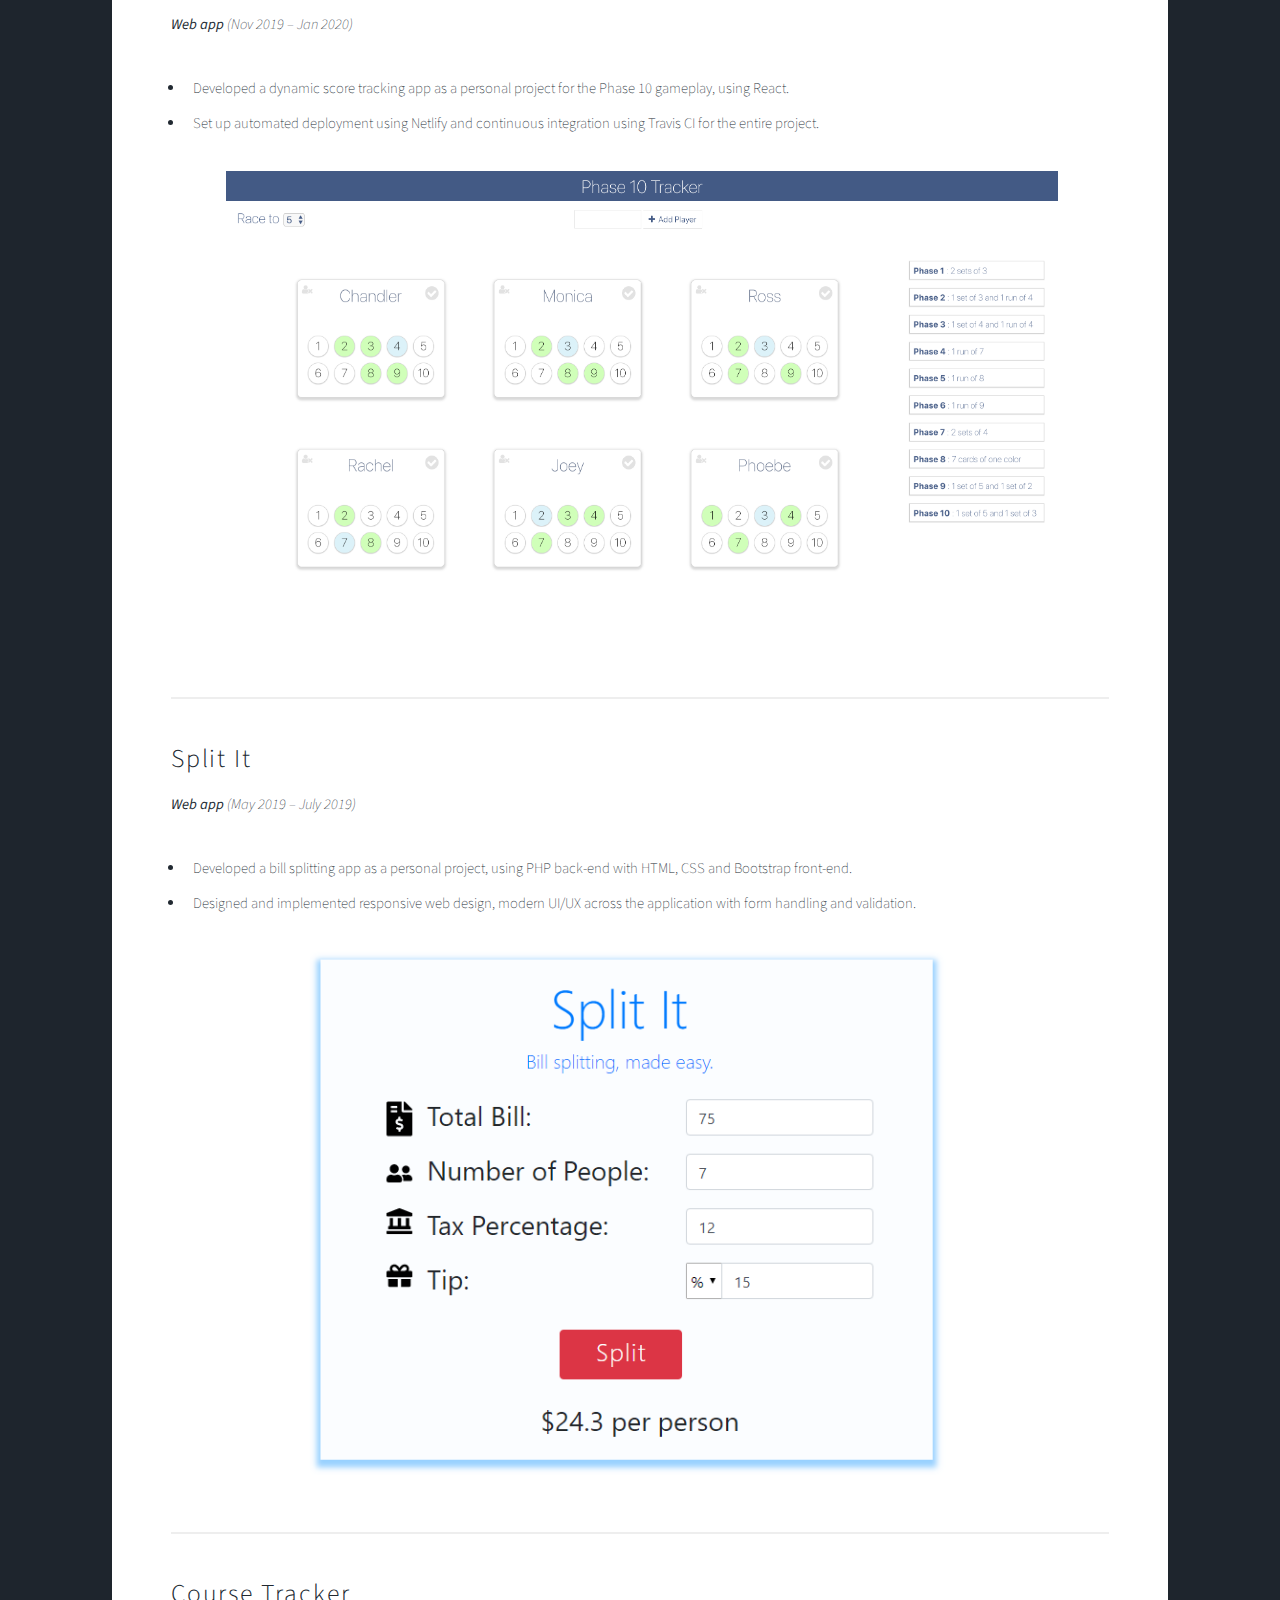
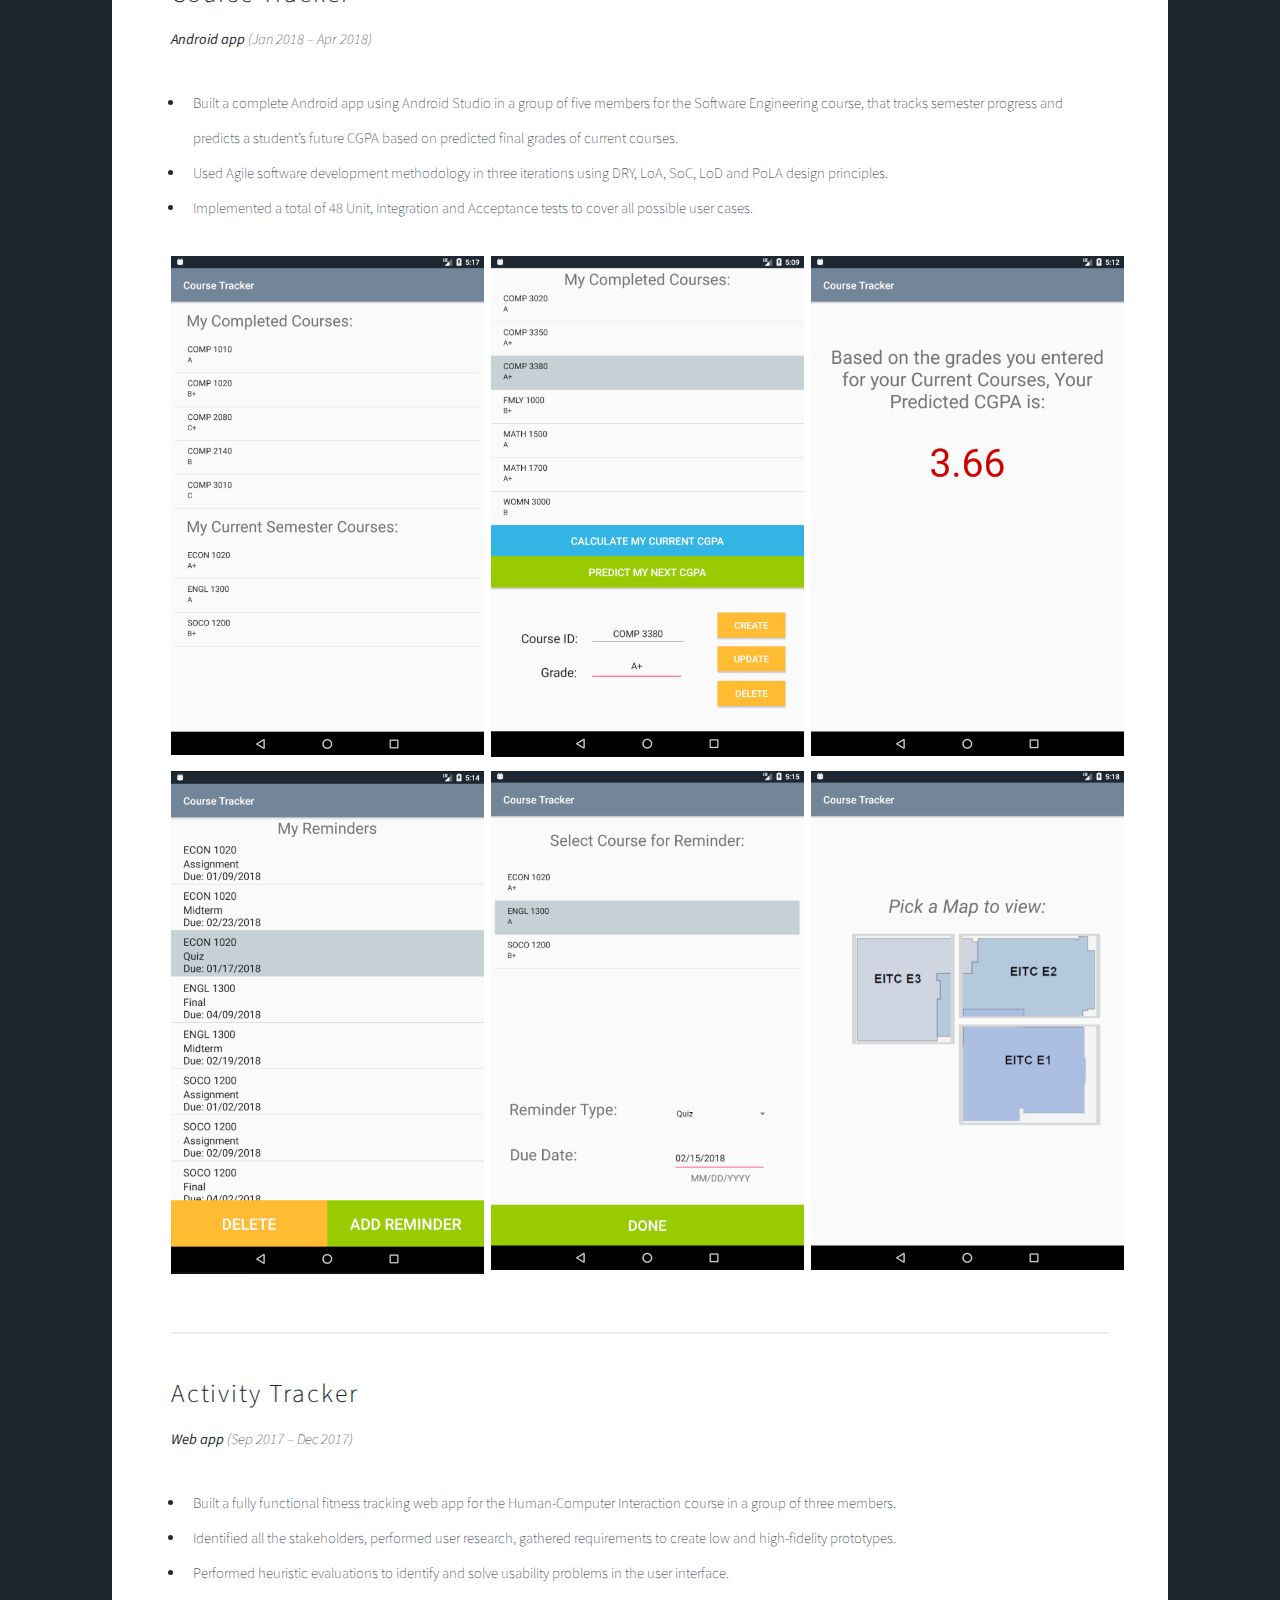
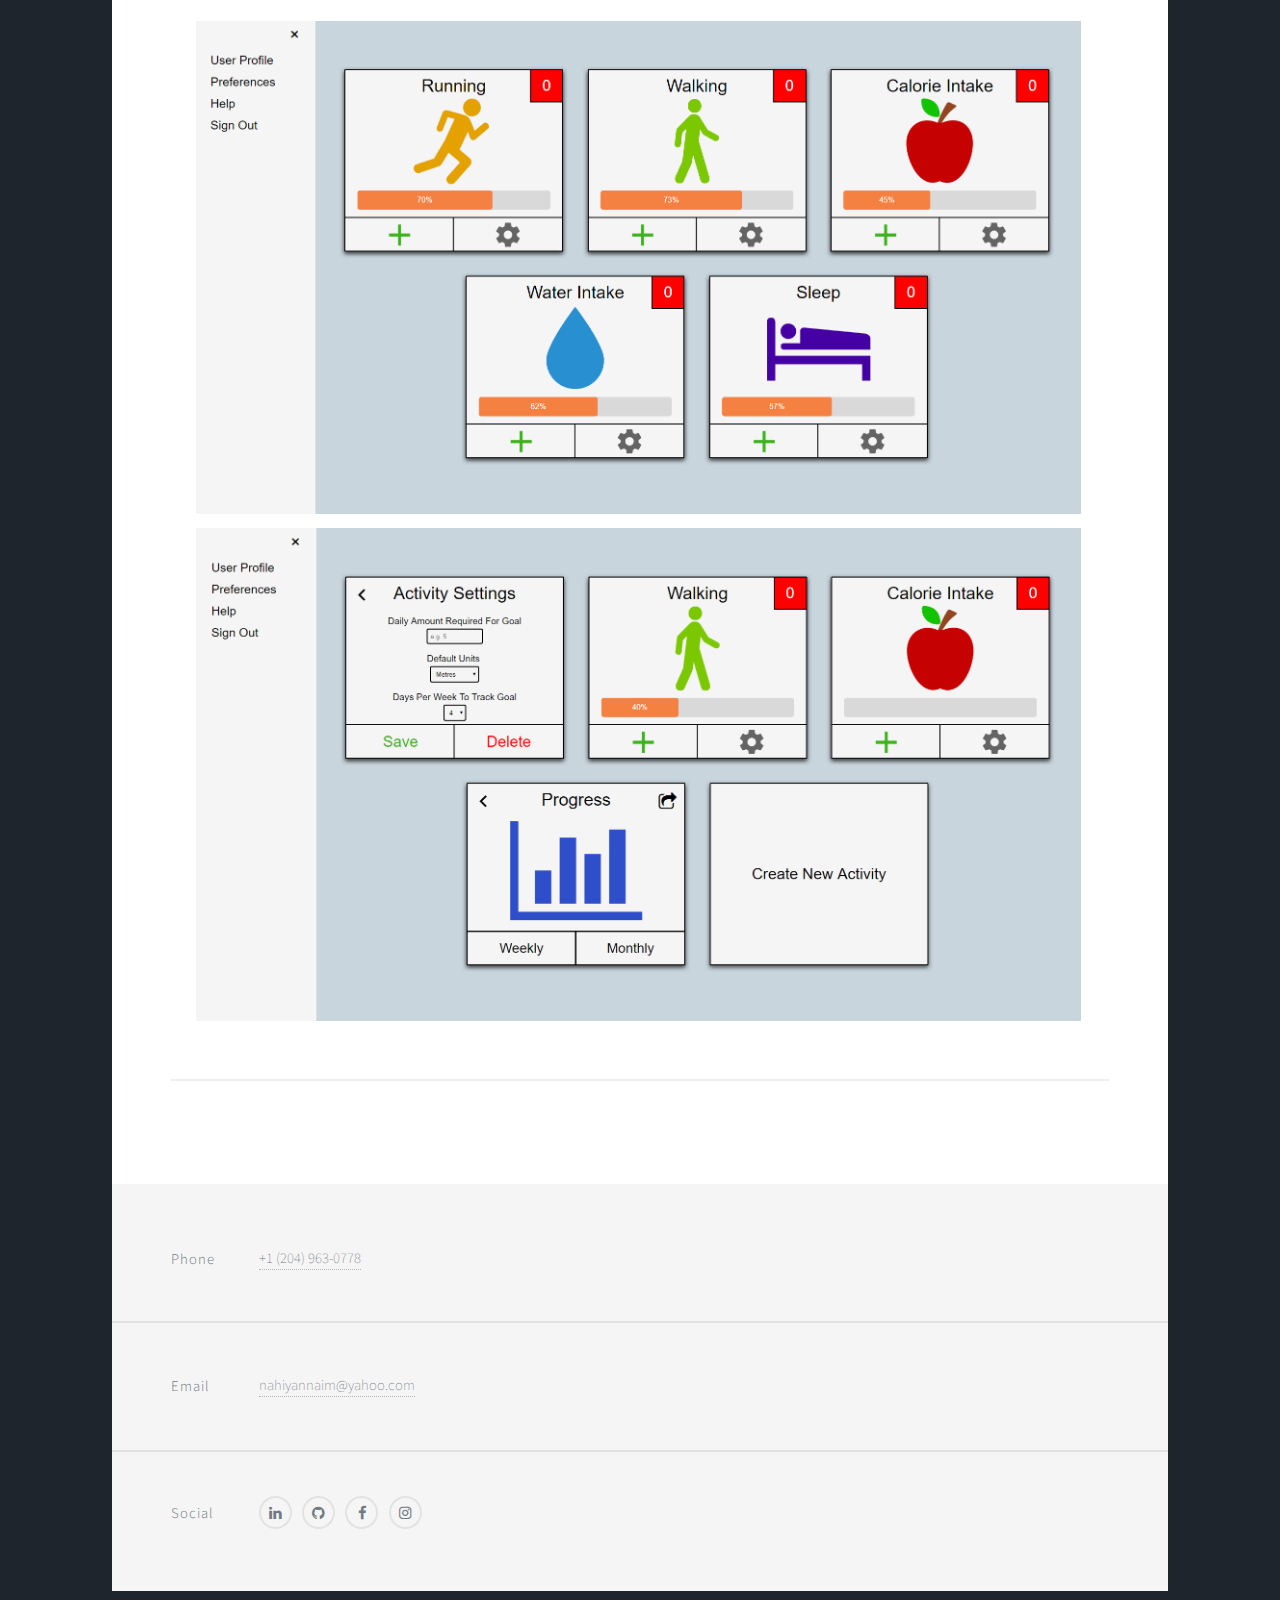
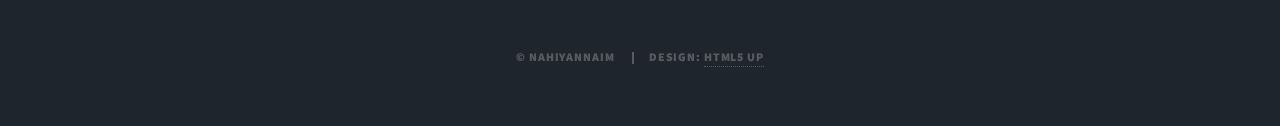
<file: projects.html>
<!DOCTYPE html>
<!--
	Massively by HTML5 UP
	html5up.net | @ajlkn
	Free for personal and commercial use under the CCA 3.0 license (html5up.net/license)
-->
<html>
  <head>
    <title>Nahiyan Naim</title>
    <meta charset="utf-8" />
    <meta
      name="viewport"
      content="width=device-width, initial-scale=1, user-scalable=no"
    />
    <link rel="stylesheet" href="assets/css/main.css" />
    <noscript
      ><link rel="stylesheet" href="assets/css/noscript.css"
    /></noscript>
  </head>
  <body class="is-preload">
    <!-- Wrapper -->
    <div id="wrapper">
      <!-- Header -->
      <header id="header">
        <a href="index.html" class="logo">Nahiyan Naim</a>
      </header>

      <!-- Nav -->
      <nav id="nav">
        <ul class="links">
          <li><a href="index.html">About Me</a></li>
          <li class="active"><a href="projects.html">My Projects</a></li>
          <li><a href="skills.html">Technical Skills</a></li>
        </ul>
        <ul class="icons">
          <li>
            <a
              href="https://www.linkedin.com/in/nahiyannaim"
              class="icon fa-linkedin"
              ><span class="label">Linkedin</span></a
            >
          </li>
          <li>
            <a href="https://www.github.com/nahiyannaim" class="icon fa-github"
              ><span class="label">GitHub</span></a
            >
          </li>
          <li>
            <a
              href="https://www.facebook.com/nahiyannaim"
              class="icon fa-facebook"
              ><span class="label">Facebook</span></a
            >
          </li>
          <li>
            <a
              href="https://www.instagram.com/nahiyannaim"
              class="icon fa-instagram"
              ><span class="label">Instagram</span></a
            >
          </li>
        </ul>
      </nav>

      <!-- Main -->
      <div id="main">
        <!-- Post -->
        <section class="post">
          <header class="major">
            <h1>List of Projects</h1>
          </header>

          <header>
            <h2>ClockedIn</h2>
            <p><b>Web App </b> (Nov 2020)</p>
          </header>

          <ul>
            <li style="text-align: left">
              Developed a time entries app to keep track of how much time is
              spent on different tasks for different projects for specific
              dates.
            </li>
            <li style="text-align: left">
              Project was developed completely using HTML, CSS and Vanilla
              JavaScript.
            </li>
          </ul>

          <div class="row">
            <div>
              <img class="course-tracker-img" src="./images/clocked-in.png" />
            </div>
          </div>

          <hr />

          <header>
            <h2>SimpliPass</h2>
            <p><b>Web, Android and iOS Apps </b> (Jan 2020 – Apr 2020)</p>
          </header>

          <ul>
            <li style="text-align: left">
              Developed full-stack applications for reviewing university courses
              and instructors, in a team of eight members.
            </li>
            <li style="text-align: left">
              Project included a responsive web app with ASP.NET (C#) and REST
              API on server-side and React for client-side along with two mobile
              apps for both Android and iOS built using Xamarin, allowing
              cross-platform development with a single shared codebase.
            </li>
            <li style="text-align: left">
              Data was stored in a NoSQL database and deployment and continuous
              integration were handled using Amazon Web Services.
            </li>
          </ul>

          <div class="row">
            <div>
              <img
                class="course-tracker-img"
                src="./images/simplipass_Web.png"
              />
            </div>
          </div>

          <div class="row">
            <div class="column-course-tracker">
              <img
                class="course-tracker-img"
                src="./images/simplipass_Mobile1.png"
              />
            </div>
            <div class="column-course-tracker">
              <img
                class="course-tracker-img"
                src="./images/simplipass_Mobile2.png"
              />
            </div>
            <div class="column-course-tracker">
              <img
                class="course-tracker-img"
                src="./images/simplipass_Mobile3.png"
              />
            </div>
          </div>

          <hr />

          <header>
            <h2>Phase Keeper</h2>
            <p><b>Web app</b> (Nov 2019 – Jan 2020)</p>
          </header>

          <ul>
            <li style="text-align: left">
              Developed a dynamic score tracking app as a personal project for
              the Phase 10 gameplay, using React.
            </li>
            <li style="text-align: left">
              Set up automated deployment using Netlify and continuous
              integration using Travis CI for the entire project.
            </li>
          </ul>

          <div class="row">
            <div class="column-phase-keeper">
              <img class="phase-keeper-img" src="./images/phase-keeper.PNG" />
            </div>
          </div>

          <hr />

          <header>
            <h2>Split It</h2>
            <p><b>Web app</b> (May 2019 – July 2019)</p>
          </header>

          <ul>
            <li style="text-align: left">
              Developed a bill splitting app as a personal project, using PHP
              back-end with HTML, CSS and Bootstrap front-end.
            </li>
            <li style="text-align: left">
              Designed and implemented responsive web design, modern UI/UX
              across the application with form handling and validation.
            </li>
          </ul>

          <div class="row">
            <div class="column-split-it">
              <img class="split-it-img" src="./images/split-it.PNG" />
            </div>
          </div>

          <hr />

          <header>
            <h2>Course Tracker</h2>
            <p><b>Android app</b> (Jan 2018 – Apr 2018)</p>
          </header>

          <ul>
            <li style="text-align: left">
              Built a complete Android app using Android Studio in a group of
              five members for the Software Engineering course, that tracks
              semester progress and predicts a student’s future CGPA based on
              predicted final grades of current courses.
            </li>
            <li style="text-align: left">
              Used Agile software development methodology in three iterations
              using DRY, LoA, SoC, LoD and PoLA design principles.
            </li>
            <li style="text-align: left">
              Implemented a total of 48 Unit, Integration and Acceptance tests
              to cover all possible user cases.
            </li>
          </ul>

          <div class="row">
            <div class="column-course-tracker">
              <img
                class="course-tracker-img"
                src="./images/course-tracker0.PNG"
              />
            </div>
            <div class="column-course-tracker">
              <img
                class="course-tracker-img"
                src="./images/course-tracker1.PNG"
              />
            </div>
            <div class="column-course-tracker">
              <img
                class="course-tracker-img"
                src="./images/course-tracker2.PNG"
              />
            </div>
          </div>

          <div class="row">
            <div class="column-course-tracker">
              <img
                class="course-tracker-img"
                src="./images/course-tracker3.PNG"
              />
            </div>
            <div class="column-course-tracker">
              <img
                class="course-tracker-img"
                src="./images/course-tracker4.PNG"
              />
            </div>
            <div class="column-course-tracker">
              <img
                class="course-tracker-img"
                src="./images/course-tracker5.PNG"
              />
            </div>
          </div>

          <hr />

          <header>
            <h2>Activity Tracker</h2>
            <p><b>Web app</b> (Sep 2017 – Dec 2017)</p>
          </header>

          <ul>
            <li style="text-align: left">
              Built a fully functional fitness tracking web app for the
              Human-Computer Interaction course in a group of three members.
            </li>
            <li style="text-align: left">
              Identified all the stakeholders, performed user research, gathered
              requirements to create low and high-fidelity prototypes.
            </li>
            <li style="text-align: left">
              Performed heuristic evaluations to identify and solve usability
              problems in the user interface.
            </li>
          </ul>

          <div class="row">
            <div class="column-activity-tracker">
              <img
                class="activity-tracker-img"
                src="./images/activity-tracker.PNG"
              />
            </div>
          </div>

          <div class="row">
            <div class="column-activity-tracker">
              <img
                class="activity-tracker-img"
                src="./images/activity-tracker2.PNG"
              />
            </div>
          </div>

          <hr />
        </section>
      </div>

      <!-- Footer -->
      <footer id="footer">
        <section class="split contact">
          <section>
            <h3>Phone</h3>
            <p><a href="tel:+12049630778">+1 (204) 963-0778</a></p>
          </section>
          <section>
            <h3>Email</h3>
            <p>
              <a href="mailto:nahiyannaim@yahoo.com">nahiyannaim@yahoo.com</a>
            </p>
          </section>
          <section>
            <h3>Social</h3>
            <ul class="icons alt">
              <li>
                <a
                  href="https://www.linkedin.com/in/nahiyannaim"
                  class="icon alt fa-linkedin"
                  ><span class="label">Linkedin</span></a
                >
              </li>
              <li>
                <a
                  href="https://www.github.com/nahiyannaim"
                  class="icon alt fa-github"
                  ><span class="label">GitHub</span></a
                >
              </li>
              <li>
                <a
                  href="https://www.facebook.com/nahiyannaim"
                  class="icon alt fa-facebook"
                  ><span class="label">Facebook</span></a
                >
              </li>
              <li>
                <a
                  href="https://www.instagram.com/nahiyannaim"
                  class="icon alt fa-instagram"
                  ><span class="label">Instagram</span></a
                >
              </li>
            </ul>
          </section>
        </section>
      </footer>

      <!-- Copyright -->
      <div id="copyright">
        <ul>
          <li>&copy; nahiyannaim</li>

          <li>Design: <a href="https://html5up.net">HTML5 UP</a></li>
        </ul>
      </div>
    </div>

    <!-- Scripts -->
    <script src="assets/js/jquery.min.js"></script>
    <script src="assets/js/jquery.scrollex.min.js"></script>
    <script src="assets/js/jquery.scrolly.min.js"></script>
    <script src="assets/js/browser.min.js"></script>
    <script src="assets/js/breakpoints.min.js"></script>
    <script src="assets/js/util.js"></script>
    <script src="assets/js/main.js"></script>
  </body>
</html>
</file>
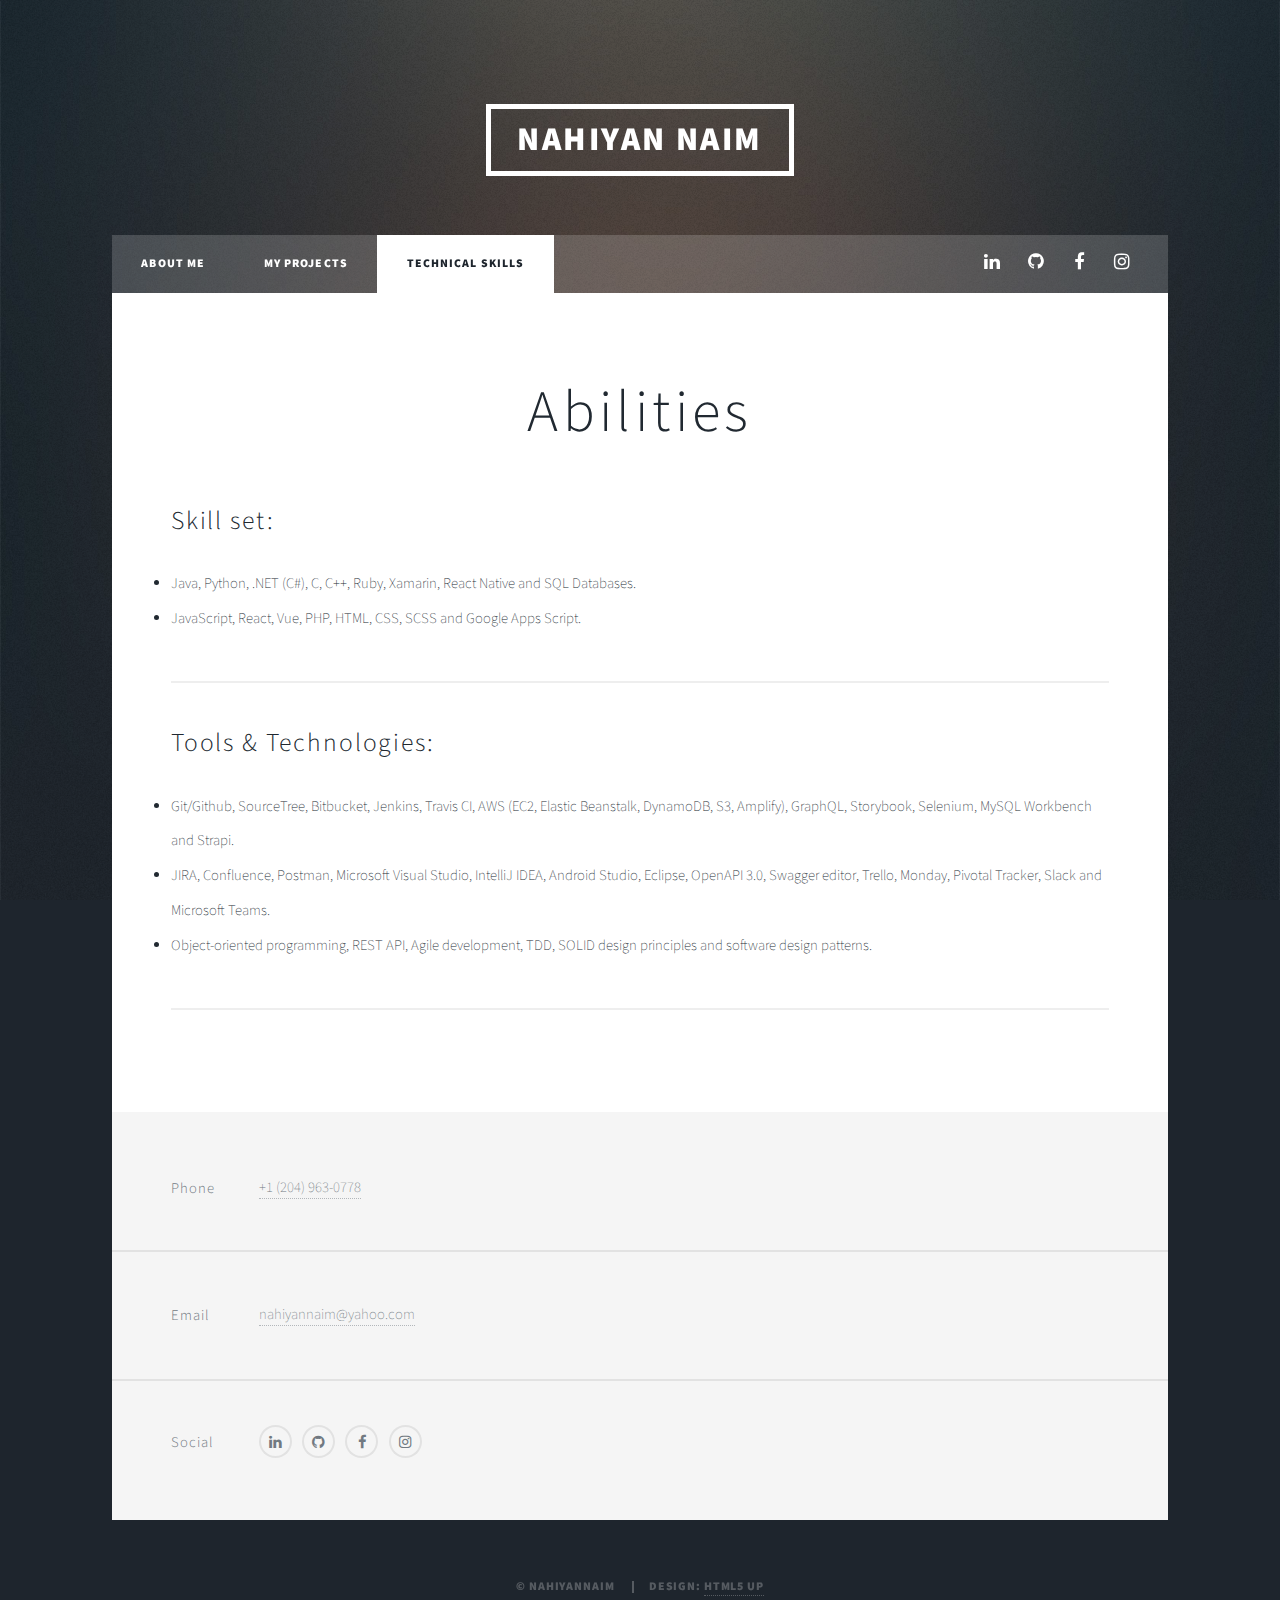
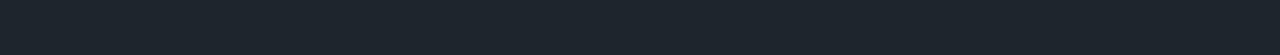
<file: skills.html>
<!DOCTYPE html>
<!--
	Massively by HTML5 UP
	html5up.net | @ajlkn
	Free for personal and commercial use under the CCA 3.0 license (html5up.net/license)
-->
<html>
  <head>
    <title>Nahiyan Naim</title>
    <meta charset="utf-8" />
    <meta
      name="viewport"
      content="width=device-width, initial-scale=1, user-scalable=no"
    />
    <link rel="stylesheet" href="assets/css/main.css" />
    <noscript
      ><link rel="stylesheet" href="assets/css/noscript.css"
    /></noscript>
  </head>
  <body class="is-preload">
    <!-- Wrapper -->
    <div id="wrapper">
      <!-- Header -->
      <header id="header">
        <a href="index.html" class="logo">Nahiyan Naim</a>
      </header>

      <!-- Nav -->
      <nav id="nav">
        <ul class="links">
          <li><a href="index.html">About Me</a></li>
          <li><a href="projects.html">My Projects</a></li>
          <li class="active"><a href="skills.html">Technical Skills</a></li>
        </ul>
        <ul class="icons">
          <li>
            <a
              href="https://www.linkedin.com/in/nahiyannaim"
              class="icon fa-linkedin"
              ><span class="label">Linkedin</span></a
            >
          </li>
          <li>
            <a href="https://www.github.com/nahiyannaim" class="icon fa-github"
              ><span class="label">GitHub</span></a
            >
          </li>
          <li>
            <a
              href="https://www.facebook.com/nahiyannaim"
              class="icon fa-facebook"
              ><span class="label">Facebook</span></a
            >
          </li>
          <li>
            <a
              href="https://www.instagram.com/nahiyannaim"
              class="icon fa-instagram"
              ><span class="label">Instagram</span></a
            >
          </li>
        </ul>
      </nav>

      <!-- Main -->
      <div id="main">
        <!-- Post -->
        <section class="post">
          <header class="major">
            <h1>Abilities</h1>
          </header>

          <!-- Text stuff -->

          <h2 style="text-align: left">Skill set:</h2>

          <p style="text-align: left">
            <li style="text-align: left">
              Java, Python, .NET (C#), C, C++, Ruby, Xamarin, React Native and
              SQL Databases.
            </li>
            <li style="text-align: left">
              JavaScript, React, Vue, PHP, HTML, CSS, SCSS and Google Apps
              Script.
            </li>
          </p>

          <hr />

          <h2 style="text-align: left">Tools & Technologies:</h2>

          <p style="text-align: left">
            <li style="text-align: left">
              Git/Github, SourceTree, Bitbucket, Jenkins, Travis CI, AWS (EC2,
              Elastic Beanstalk, DynamoDB, S3, Amplify), GraphQL, Storybook,
              Selenium, MySQL Workbench and Strapi.
            </li>
            <li style="text-align: left">
              JIRA, Confluence, Postman, Microsoft Visual Studio, IntelliJ IDEA,
              Android Studio, Eclipse, OpenAPI 3.0, Swagger editor, Trello,
              Monday, Pivotal Tracker, Slack and Microsoft Teams.
            </li>
            <li style="text-align: left">
              Object-oriented programming, REST API, Agile development, TDD,
              SOLID design principles and software design patterns.
            </li>
          </p>

          <hr />
        </section>
      </div>

      <!-- Footer -->
      <footer id="footer">
        <section class="split contact">
          <section>
            <h3>Phone</h3>
            <p><a href="tel:+12049630778">+1 (204) 963-0778</a></p>
          </section>
          <section>
            <h3>Email</h3>
            <p>
              <a href="mailto:nahiyannaim@yahoo.com">nahiyannaim@yahoo.com</a>
            </p>
          </section>
          <section>
            <h3>Social</h3>
            <ul class="icons alt">
              <li>
                <a
                  href="https://www.linkedin.com/in/nahiyannaim"
                  class="icon alt fa-linkedin"
                  ><span class="label">Linkedin</span></a
                >
              </li>
              <li>
                <a
                  href="https://www.github.com/nahiyannaim"
                  class="icon alt fa-github"
                  ><span class="label">GitHub</span></a
                >
              </li>
              <li>
                <a
                  href="https://www.facebook.com/nahiyannaim"
                  class="icon alt fa-facebook"
                  ><span class="label">Facebook</span></a
                >
              </li>
              <li>
                <a
                  href="https://www.instagram.com/nahiyannaim"
                  class="icon alt fa-instagram"
                  ><span class="label">Instagram</span></a
                >
              </li>
            </ul>
          </section>
        </section>
      </footer>

      <!-- Copyright -->
      <div id="copyright">
        <ul>
          <li>&copy; nahiyannaim</li>

          <li>Design: <a href="https://html5up.net">HTML5 UP</a></li>
        </ul>
      </div>
    </div>

    <!-- Scripts -->
    <script src="assets/js/jquery.min.js"></script>
    <script src="assets/js/jquery.scrollex.min.js"></script>
    <script src="assets/js/jquery.scrolly.min.js"></script>
    <script src="assets/js/browser.min.js"></script>
    <script src="assets/js/breakpoints.min.js"></script>
    <script src="assets/js/util.js"></script>
    <script src="assets/js/main.js"></script>
  </body>
</html>
</file>
<file: assets/css/main.css>
@import url("font-awesome.min.css");
@import url("https://fonts.googleapis.com/css?family=Source+Sans+Pro:300,400,300italic,400italic");

/*
	Massively by HTML5 UP
	html5up.net | @ajlkn
	Free for personal and commercial use under the CCA 3.0 license (html5up.net/license)
*/

html, body, div, span, applet, object,
iframe, h1, h2, h3, h4, h5, h6, p, blockquote,
pre, a, abbr, acronym, address, big, cite,
code, del, dfn, em, img, ins, kbd, q, s, samp,
small, strike, strong, sub, sup, tt, var, b,
u, i, center, dl, dt, dd, ol, ul, li, fieldset,
form, label, legend, table, caption, tbody,
tfoot, thead, tr, th, td, article, aside,
canvas, details, embed, figure, figcaption,
footer, header, hgroup, menu, nav, output, ruby,
section, summary, time, mark, audio, video {
	margin: 0;
	padding: 0;
	border: 0;
	font-size: 100%;
	font: inherit;
	vertical-align: baseline;}

article, aside, details, figcaption, figure,
footer, header, hgroup, menu, nav, section {
	display: block;}

body {
	line-height: 1;
}

ol, ul {
	list-style: none;
}

blockquote, q {
	quotes: none;
}

	blockquote:before, blockquote:after, q:before, q:after {
		content: '';
		content: none;
	}

table {
	border-collapse: collapse;
	border-spacing: 0;
}

body {
	-webkit-text-size-adjust: none;
}

mark {
	background-color: transparent;
	color: inherit;
}

input::-moz-focus-inner {
	border: 0;
	padding: 0;
}

input, select, textarea {
	-moz-appearance: none;
	-webkit-appearance: none;
	-ms-appearance: none;
	appearance: none;
}


.column-split-it 
{
	float: left;
	width: 60%;
	padding: 5px;
}

.column-phase-keeper 
{
	float: left;
	width: 60%;
	padding: 5px;
}

.column-course-tracker 
{
	float: left;
	width: 33.33%;
	padding: 5px;
}

.column-activity-tracker 
{
	float: left;
	width: 90%;
	padding: 5px;
}

.row::after 
{
	content: "";
	clear: both;
	display: table;
}

.phase-keeper-img
{
	width: 150%;
	height: 100%;
	margin-left: 10%;	
}

.split-it-img
{
	width: 115%;
	margin-left: 25%;	
}

.course-tracker-img
{
	width: 105%;	
}

.activity-tracker-img
{
	width: 105%;
	margin-left: 3%;		
}


/* Basic */

	@-ms-viewport {
		width: device-width;
	}

	body {
		-ms-overflow-style: scrollbar;
	}

	@media screen and (max-width: 480px) {

		html, body {
			min-width: 320px;
		}

	}

	html {
		box-sizing: border-box;
	}

	*, *:before, *:after {
		box-sizing: inherit;
	}

	body {
		background-color: #1e252d;
	}

		body.is-preload *, body.is-preload *:before, body.is-preload *:after {
			-moz-animation: none !important;
			-webkit-animation: none !important;
			-ms-animation: none !important;
			animation: none !important;
			-moz-transition: none !important;
			-webkit-transition: none !important;
			-ms-transition: none !important;
			transition: none !important;
		}

/* Type */

	html {
		font-size: 16pt;
	}

		@media screen and (max-width: 1680px) {

			html {
				font-size: 12pt;
			}

		}

		@media screen and (max-width: 1280px) {

			html {
				font-size: 11pt;
			}

		}

		@media screen and (max-width: 360px) {

			html {
				font-size: 10pt;
			}

		}

	body {
		color: #212931;
	}

	body, input, select, textarea {
		font-family: "Source Sans Pro", sans-serif;
		font-weight: 100;
		font-size: 1rem;
		line-height: 2.375;
	}

	a {
		-moz-transition: color 0.2s ease-in-out, background-color 0.2s ease-in-out, border-color 0.2s ease-in-out, box-shadow 0.2s ease-in-out;
		-webkit-transition: color 0.2s ease-in-out, background-color 0.2s ease-in-out, border-color 0.2s ease-in-out, box-shadow 0.2s ease-in-out;
		-ms-transition: color 0.2s ease-in-out, background-color 0.2s ease-in-out, border-color 0.2s ease-in-out, box-shadow 0.2s ease-in-out;
		transition: color 0.2s ease-in-out, background-color 0.2s ease-in-out, border-color 0.2s ease-in-out, box-shadow 0.2s ease-in-out;
		border-bottom: dotted 1px;
		text-decoration: none;
	}

		a:hover {
			border-bottom-color: transparent;
		}

	strong, b {
		font-weight: 400;
	}

	em, i {
		font-style: italic;
	}

	p {
		text-align: justify;
		margin: 0 0 2rem 0;
	}

	h1, h2, h3, h4, h5, h6 {
		
		font-weight: 300;
		line-height: 1.5;
		letter-spacing: 0.075em;
		margin: 0 0 1rem 0;
	}

		h1 a, h2 a, h3 a, h4 a, h5 a, h6 a {
			border-bottom: 0;
			color: inherit;
			text-decoration: none;
		}

	h1 {
		font-size: 4rem;
		line-height: 1.1;
		margin: 0 0 2rem 0;
	}

	h2 {
		font-size: 1.75rem;
		line-height: 1.3;
		margin: 0 0 1.5rem 0;
	}

	h3 {
		font-size: 1.25rem;
		margin: 0 0 1.5rem 0;
	}

	h4 {
		font-size: 1rem;
	}

	h5 {
		font-size: 0.9rem;
	}

	h6 {
		font-size: 0.8rem;
	}

	sub {
		font-size: 0.8rem;
		position: relative;
		top: 0.5rem;
	}

	sup {
		font-size: 0.8rem;
		position: relative;
		top: -0.5rem;
	}

	blockquote {
		border-left: solid 4px;
		font-style: italic;
		margin: 0 0 2rem 0;
		padding: 0.5rem 0 0.5rem 2rem;
	}

	code {
		border: solid 2px;
		font-family: monospace;
		font-size: 0.9rem;
		margin: 0 0.25rem;
		padding: 0.25rem 0.65rem;
	}

	pre {
		-webkit-overflow-scrolling: touch;
		font-family: monospace;
		font-size: 0.9rem;
		margin: 0 0 2rem 0;
	}

		pre code {
			display: block;
			line-height: 1.75;
			padding: 1rem 1.5rem;
			overflow-x: auto;
		}

	hr {
		border: 0;
		border-bottom: solid 2px;
		margin: 3rem 0;
	}

		hr.major {
			margin: 5rem 0;
		}

	.align-left {
		text-align: left;
	}

	.align-center {
		text-align: center;
	}

	.align-right {
		text-align: right;
	}

	input, select, textarea {
		color: #212931;
	}

	a {
		color: #212931;
		border-bottom-color: rgba(33, 41, 49, 0.5);
	}

		a:hover {
			border-bottom-color: transparent;
			color: #18bfef !important;
		}

	strong, b {
		color: #212931;
	}

	h1, h2, h3, h4, h5, h6 {
		color: #212931;
	}

	blockquote {
		border-left-color: #eeeeee;
	}

	code {
		background: rgba(220, 220, 220, 0.25);
		border-color: #eeeeee;
	}

	hr {
		border-bottom-color: #eeeeee;
	}

/* Row */

	.row {
		display: flex;
		flex-wrap: wrap;
		box-sizing: border-box;
		align-items: stretch;
	}

		.row > * {
			box-sizing: border-box;
		}

		.row.gtr-uniform > * > :last-child {
			margin-bottom: 0;
		}

		.row.aln-left {
			justify-content: flex-start;
		}

		.row.aln-center {
			justify-content: center;
		}

		.row.aln-right {
			justify-content: flex-end;
		}

		.row.aln-top {
			align-items: flex-start;
		}

		.row.aln-middle {
			align-items: center;
		}

		.row.aln-bottom {
			align-items: flex-end;
		}

		.row > .imp {
			order: -1;
		}

		.row > .col-1 {
			width: 8.3333333333%;
		}

		.row > .off-1 {
			margin-left: 8.3333333333%;
		}

		.row > .col-2 {
			width: 16.6666666667%;
		}

		.row > .off-2 {
			margin-left: 16.6666666667%;
		}

		.row > .col-3 {
			width: 25%;
		}

		.row > .off-3 {
			margin-left: 25%;
		}

		.row > .col-4 {
			width: 33.3333333333%;
		}

		.row > .off-4 {
			margin-left: 33.3333333333%;
		}

		.row > .col-5 {
			width: 41.6666666667%;
		}

		.row > .off-5 {
			margin-left: 41.6666666667%;
		}

		.row > .col-6 {
			width: 50%;
		}

		.row > .off-6 {
			margin-left: 50%;
		}

		.row > .col-7 {
			width: 58.3333333333%;
		}

		.row > .off-7 {
			margin-left: 58.3333333333%;
		}

		.row > .col-8 {
			width: 66.6666666667%;
		}

		.row > .off-8 {
			margin-left: 66.6666666667%;
		}

		.row > .col-9 {
			width: 75%;
		}

		.row > .off-9 {
			margin-left: 75%;
		}

		.row > .col-10 {
			width: 83.3333333333%;
		}

		.row > .off-10 {
			margin-left: 83.3333333333%;
		}

		.row > .col-11 {
			width: 91.6666666667%;
		}

		.row > .off-11 {
			margin-left: 91.6666666667%;
		}

		.row > .col-12 {
			width: 100%;
		}

		.row > .off-12 {
			margin-left: 100%;
		}

		.row.gtr-0 {
			margin-top: 0;
			margin-left: 0rem;
		}

			.row.gtr-0 > * {
				padding: 0 0 0 0rem;
			}

			.row.gtr-0.gtr-uniform {
				margin-top: 0rem;
			}

				.row.gtr-0.gtr-uniform > * {
					padding-top: 0rem;
				}

		.row.gtr-25 {
			margin-top: 0;
			margin-left: -0.375rem;
		}

			.row.gtr-25 > * {
				padding: 0 0 0 0.375rem;
			}

			.row.gtr-25.gtr-uniform {
				margin-top: -0.375rem;
			}

				.row.gtr-25.gtr-uniform > * {
					padding-top: 0.375rem;
				}

		.row.gtr-50 {
			margin-top: 0;
			margin-left: -0.75rem;
		}

			.row.gtr-50 > * {
				padding: 0 0 0 0.75rem;
			}

			.row.gtr-50.gtr-uniform {
				margin-top: -0.75rem;
			}

				.row.gtr-50.gtr-uniform > * {
					padding-top: 0.75rem;
				}

		.row {
			margin-top: 0;
			margin-left: -1.5rem;
		}

			.row > * {
				padding: 0 0 0 1.5rem;
			}

			.row.gtr-uniform {
				margin-top: -1.5rem;
			}

				.row.gtr-uniform > * {
					padding-top: 1.5rem;
				}

		.row.gtr-150 {
			margin-top: 0;
			margin-left: -2.25rem;
		}

			.row.gtr-150 > * {
				padding: 0 0 0 2.25rem;
			}

			.row.gtr-150.gtr-uniform {
				margin-top: -2.25rem;
			}

				.row.gtr-150.gtr-uniform > * {
					padding-top: 2.25rem;
				}

		.row.gtr-200 {
			margin-top: 0;
			margin-left: -3rem;
		}

			.row.gtr-200 > * {
				padding: 0 0 0 3rem;
			}

			.row.gtr-200.gtr-uniform {
				margin-top: -3rem;
			}

				.row.gtr-200.gtr-uniform > * {
					padding-top: 3rem;
				}

		@media screen and (max-width: 1680px) {

			.row {
				display: flex;
				flex-wrap: wrap;
				box-sizing: border-box;
				align-items: stretch;
			}

				.row > * {
					box-sizing: border-box;
				}

				.row.gtr-uniform > * > :last-child {
					margin-bottom: 0;
				}

				.row.aln-left {
					justify-content: flex-start;
				}

				.row.aln-center {
					justify-content: center;
				}

				.row.aln-right {
					justify-content: flex-end;
				}

				.row.aln-top {
					align-items: flex-start;
				}

				.row.aln-middle {
					align-items: center;
				}

				.row.aln-bottom {
					align-items: flex-end;
				}

				.row > .imp-xlarge {
					order: -1;
				}

				.row > .col-1-xlarge {
					width: 8.3333333333%;
				}

				.row > .off-1-xlarge {
					margin-left: 8.3333333333%;
				}

				.row > .col-2-xlarge {
					width: 16.6666666667%;
				}

				.row > .off-2-xlarge {
					margin-left: 16.6666666667%;
				}

				.row > .col-3-xlarge {
					width: 25%;
				}

				.row > .off-3-xlarge {
					margin-left: 25%;
				}

				.row > .col-4-xlarge {
					width: 33.3333333333%;
				}

				.row > .off-4-xlarge {
					margin-left: 33.3333333333%;
				}

				.row > .col-5-xlarge {
					width: 41.6666666667%;
				}

				.row > .off-5-xlarge {
					margin-left: 41.6666666667%;
				}

				.row > .col-6-xlarge {
					width: 50%;
				}

				.row > .off-6-xlarge {
					margin-left: 50%;
				}

				.row > .col-7-xlarge {
					width: 58.3333333333%;
				}

				.row > .off-7-xlarge {
					margin-left: 58.3333333333%;
				}

				.row > .col-8-xlarge {
					width: 66.6666666667%;
				}

				.row > .off-8-xlarge {
					margin-left: 66.6666666667%;
				}

				.row > .col-9-xlarge {
					width: 75%;
				}

				.row > .off-9-xlarge {
					margin-left: 75%;
				}

				.row > .col-10-xlarge {
					width: 83.3333333333%;
				}

				.row > .off-10-xlarge {
					margin-left: 83.3333333333%;
				}

				.row > .col-11-xlarge {
					width: 91.6666666667%;
				}

				.row > .off-11-xlarge {
					margin-left: 91.6666666667%;
				}

				.row > .col-12-xlarge {
					width: 100%;
				}

				.row > .off-12-xlarge {
					margin-left: 100%;
				}

				.row.gtr-0 {
					margin-top: 0;
					margin-left: 0rem;
				}

					.row.gtr-0 > * {
						padding: 0 0 0 0rem;
					}

					.row.gtr-0.gtr-uniform {
						margin-top: 0rem;
					}

						.row.gtr-0.gtr-uniform > * {
							padding-top: 0rem;
						}

				.row.gtr-25 {
					margin-top: 0;
					margin-left: -0.375rem;
				}

					.row.gtr-25 > * {
						padding: 0 0 0 0.375rem;
					}

					.row.gtr-25.gtr-uniform {
						margin-top: -0.375rem;
					}

						.row.gtr-25.gtr-uniform > * {
							padding-top: 0.375rem;
						}

				.row.gtr-50 {
					margin-top: 0;
					margin-left: -0.75rem;
				}

					.row.gtr-50 > * {
						padding: 0 0 0 0.75rem;
					}

					.row.gtr-50.gtr-uniform {
						margin-top: -0.75rem;
					}

						.row.gtr-50.gtr-uniform > * {
							padding-top: 0.75rem;
						}

				.row {
					margin-top: 0;
					margin-left: -1.5rem;
				}

					.row > * {
						padding: 0 0 0 1.5rem;
					}

					.row.gtr-uniform {
						margin-top: -1.5rem;
					}

						.row.gtr-uniform > * {
							padding-top: 1.5rem;
						}

				.row.gtr-150 {
					margin-top: 0;
					margin-left: -2.25rem;
				}

					.row.gtr-150 > * {
						padding: 0 0 0 2.25rem;
					}

					.row.gtr-150.gtr-uniform {
						margin-top: -2.25rem;
					}

						.row.gtr-150.gtr-uniform > * {
							padding-top: 2.25rem;
						}

				.row.gtr-200 {
					margin-top: 0;
					margin-left: -3rem;
				}

					.row.gtr-200 > * {
						padding: 0 0 0 3rem;
					}

					.row.gtr-200.gtr-uniform {
						margin-top: -3rem;
					}

						.row.gtr-200.gtr-uniform > * {
							padding-top: 3rem;
						}

		}

		@media screen and (max-width: 1280px) {

			.row {
				display: flex;
				flex-wrap: wrap;
				box-sizing: border-box;
				align-items: stretch;
			}

				.row > * {
					box-sizing: border-box;
				}

				.row.gtr-uniform > * > :last-child {
					margin-bottom: 0;
				}

				.row.aln-left {
					justify-content: flex-start;
				}

				.row.aln-center {
					justify-content: center;
				}

				.row.aln-right {
					justify-content: flex-end;
				}

				.row.aln-top {
					align-items: flex-start;
				}

				.row.aln-middle {
					align-items: center;
				}

				.row.aln-bottom {
					align-items: flex-end;
				}

				.row > .imp-large {
					order: -1;
				}

				.row > .col-1-large {
					width: 8.3333333333%;
				}

				.row > .off-1-large {
					margin-left: 8.3333333333%;
				}

				.row > .col-2-large {
					width: 16.6666666667%;
				}

				.row > .off-2-large {
					margin-left: 16.6666666667%;
				}

				.row > .col-3-large {
					width: 25%;
				}

				.row > .off-3-large {
					margin-left: 25%;
				}

				.row > .col-4-large {
					width: 33.3333333333%;
				}

				.row > .off-4-large {
					margin-left: 33.3333333333%;
				}

				.row > .col-5-large {
					width: 41.6666666667%;
				}

				.row > .off-5-large {
					margin-left: 41.6666666667%;
				}

				.row > .col-6-large {
					width: 50%;
				}

				.row > .off-6-large {
					margin-left: 50%;
				}

				.row > .col-7-large {
					width: 58.3333333333%;
				}

				.row > .off-7-large {
					margin-left: 58.3333333333%;
				}

				.row > .col-8-large {
					width: 66.6666666667%;
				}

				.row > .off-8-large {
					margin-left: 66.6666666667%;
				}

				.row > .col-9-large {
					width: 75%;
				}

				.row > .off-9-large {
					margin-left: 75%;
				}

				.row > .col-10-large {
					width: 83.3333333333%;
				}

				.row > .off-10-large {
					margin-left: 83.3333333333%;
				}

				.row > .col-11-large {
					width: 91.6666666667%;
				}

				.row > .off-11-large {
					margin-left: 91.6666666667%;
				}

				.row > .col-12-large {
					width: 100%;
				}

				.row > .off-12-large {
					margin-left: 100%;
				}

				.row.gtr-0 {
					margin-top: 0;
					margin-left: 0rem;
				}

					.row.gtr-0 > * {
						padding: 0 0 0 0rem;
					}

					.row.gtr-0.gtr-uniform {
						margin-top: 0rem;
					}

						.row.gtr-0.gtr-uniform > * {
							padding-top: 0rem;
						}

				.row.gtr-25 {
					margin-top: 0;
					margin-left: -0.375rem;
				}

					.row.gtr-25 > * {
						padding: 0 0 0 0.375rem;
					}

					.row.gtr-25.gtr-uniform {
						margin-top: -0.375rem;
					}

						.row.gtr-25.gtr-uniform > * {
							padding-top: 0.375rem;
						}

				.row.gtr-50 {
					margin-top: 0;
					margin-left: -0.75rem;
				}

					.row.gtr-50 > * {
						padding: 0 0 0 0.75rem;
					}

					.row.gtr-50.gtr-uniform {
						margin-top: -0.75rem;
					}

						.row.gtr-50.gtr-uniform > * {
							padding-top: 0.75rem;
						}

				.row {
					margin-top: 0;
					margin-left: -1.5rem;
				}

					.row > * {
						padding: 0 0 0 1.5rem;
					}

					.row.gtr-uniform {
						margin-top: -1.5rem;
					}

						.row.gtr-uniform > * {
							padding-top: 1.5rem;
						}

				.row.gtr-150 {
					margin-top: 0;
					margin-left: -2.25rem;
				}

					.row.gtr-150 > * {
						padding: 0 0 0 2.25rem;
					}

					.row.gtr-150.gtr-uniform {
						margin-top: -2.25rem;
					}

						.row.gtr-150.gtr-uniform > * {
							padding-top: 2.25rem;
						}

				.row.gtr-200 {
					margin-top: 0;
					margin-left: -3rem;
				}

					.row.gtr-200 > * {
						padding: 0 0 0 3rem;
					}

					.row.gtr-200.gtr-uniform {
						margin-top: -3rem;
					}

						.row.gtr-200.gtr-uniform > * {
							padding-top: 3rem;
						}

		}

		@media screen and (max-width: 980px) {

			.row {
				display: flex;
				flex-wrap: wrap;
				box-sizing: border-box;
				align-items: stretch;
			}

				.row > * {
					box-sizing: border-box;
				}

				.row.gtr-uniform > * > :last-child {
					margin-bottom: 0;
				}

				.row.aln-left {
					justify-content: flex-start;
				}

				.row.aln-center {
					justify-content: center;
				}

				.row.aln-right {
					justify-content: flex-end;
				}

				.row.aln-top {
					align-items: flex-start;
				}

				.row.aln-middle {
					align-items: center;
				}

				.row.aln-bottom {
					align-items: flex-end;
				}

				.row > .imp-medium {
					order: -1;
				}

				.row > .col-1-medium {
					width: 8.3333333333%;
				}

				.row > .off-1-medium {
					margin-left: 8.3333333333%;
				}

				.row > .col-2-medium {
					width: 16.6666666667%;
				}

				.row > .off-2-medium {
					margin-left: 16.6666666667%;
				}

				.row > .col-3-medium {
					width: 25%;
				}

				.row > .off-3-medium {
					margin-left: 25%;
				}

				.row > .col-4-medium {
					width: 33.3333333333%;
				}

				.row > .off-4-medium {
					margin-left: 33.3333333333%;
				}

				.row > .col-5-medium {
					width: 41.6666666667%;
				}

				.row > .off-5-medium {
					margin-left: 41.6666666667%;
				}

				.row > .col-6-medium {
					width: 50%;
				}

				.row > .off-6-medium {
					margin-left: 50%;
				}

				.row > .col-7-medium {
					width: 58.3333333333%;
				}

				.row > .off-7-medium {
					margin-left: 58.3333333333%;
				}

				.row > .col-8-medium {
					width: 66.6666666667%;
				}

				.row > .off-8-medium {
					margin-left: 66.6666666667%;
				}

				.row > .col-9-medium {
					width: 75%;
				}

				.row > .off-9-medium {
					margin-left: 75%;
				}

				.row > .col-10-medium {
					width: 83.3333333333%;
				}

				.row > .off-10-medium {
					margin-left: 83.3333333333%;
				}

				.row > .col-11-medium {
					width: 91.6666666667%;
				}

				.row > .off-11-medium {
					margin-left: 91.6666666667%;
				}

				.row > .col-12-medium {
					width: 100%;
				}

				.row > .off-12-medium {
					margin-left: 100%;
				}

				.row.gtr-0 {
					margin-top: 0;
					margin-left: 0rem;
				}

					.row.gtr-0 > * {
						padding: 0 0 0 0rem;
					}

					.row.gtr-0.gtr-uniform {
						margin-top: 0rem;
					}

						.row.gtr-0.gtr-uniform > * {
							padding-top: 0rem;
						}

				.row.gtr-25 {
					margin-top: 0;
					margin-left: -0.375rem;
				}

					.row.gtr-25 > * {
						padding: 0 0 0 0.375rem;
					}

					.row.gtr-25.gtr-uniform {
						margin-top: -0.375rem;
					}

						.row.gtr-25.gtr-uniform > * {
							padding-top: 0.375rem;
						}

				.row.gtr-50 {
					margin-top: 0;
					margin-left: -0.75rem;
				}

					.row.gtr-50 > * {
						padding: 0 0 0 0.75rem;
					}

					.row.gtr-50.gtr-uniform {
						margin-top: -0.75rem;
					}

						.row.gtr-50.gtr-uniform > * {
							padding-top: 0.75rem;
						}

				.row {
					margin-top: 0;
					margin-left: -1.5rem;
				}

					.row > * {
						padding: 0 0 0 1.5rem;
					}

					.row.gtr-uniform {
						margin-top: -1.5rem;
					}

						.row.gtr-uniform > * {
							padding-top: 1.5rem;
						}

				.row.gtr-150 {
					margin-top: 0;
					margin-left: -2.25rem;
				}

					.row.gtr-150 > * {
						padding: 0 0 0 2.25rem;
					}

					.row.gtr-150.gtr-uniform {
						margin-top: -2.25rem;
					}

						.row.gtr-150.gtr-uniform > * {
							padding-top: 2.25rem;
						}

				.row.gtr-200 {
					margin-top: 0;
					margin-left: -3rem;
				}

					.row.gtr-200 > * {
						padding: 0 0 0 3rem;
					}

					.row.gtr-200.gtr-uniform {
						margin-top: -3rem;
					}

						.row.gtr-200.gtr-uniform > * {
							padding-top: 3rem;
						}

		}

		@media screen and (max-width: 736px) {

			.row {
				display: flex;
				flex-wrap: wrap;
				box-sizing: border-box;
				align-items: stretch;
			}

				.row > * {
					box-sizing: border-box;
				}

				.row.gtr-uniform > * > :last-child {
					margin-bottom: 0;
				}

				.row.aln-left {
					justify-content: flex-start;
				}

				.row.aln-center {
					justify-content: center;
				}

				.row.aln-right {
					justify-content: flex-end;
				}

				.row.aln-top {
					align-items: flex-start;
				}

				.row.aln-middle {
					align-items: center;
				}

				.row.aln-bottom {
					align-items: flex-end;
				}

				.row > .imp-small {
					order: -1;
				}

				.row > .col-1-small {
					width: 8.3333333333%;
				}

				.row > .off-1-small {
					margin-left: 8.3333333333%;
				}

				.row > .col-2-small {
					width: 16.6666666667%;
				}

				.row > .off-2-small {
					margin-left: 16.6666666667%;
				}

				.row > .col-3-small {
					width: 25%;
				}

				.row > .off-3-small {
					margin-left: 25%;
				}

				.row > .col-4-small {
					width: 33.3333333333%;
				}

				.row > .off-4-small {
					margin-left: 33.3333333333%;
				}

				.row > .col-5-small {
					width: 41.6666666667%;
				}

				.row > .off-5-small {
					margin-left: 41.6666666667%;
				}

				.row > .col-6-small {
					width: 50%;
				}

				.row > .off-6-small {
					margin-left: 50%;
				}

				.row > .col-7-small {
					width: 58.3333333333%;
				}

				.row > .off-7-small {
					margin-left: 58.3333333333%;
				}

				.row > .col-8-small {
					width: 66.6666666667%;
				}

				.row > .off-8-small {
					margin-left: 66.6666666667%;
				}

				.row > .col-9-small {
					width: 75%;
				}

				.row > .off-9-small {
					margin-left: 75%;
				}

				.row > .col-10-small {
					width: 83.3333333333%;
				}

				.row > .off-10-small {
					margin-left: 83.3333333333%;
				}

				.row > .col-11-small {
					width: 91.6666666667%;
				}

				.row > .off-11-small {
					margin-left: 91.6666666667%;
				}

				.row > .col-12-small {
					width: 100%;
				}

				.row > .off-12-small {
					margin-left: 100%;
				}

				.row.gtr-0 {
					margin-top: 0;
					margin-left: 0rem;
				}

					.row.gtr-0 > * {
						padding: 0 0 0 0rem;
					}

					.row.gtr-0.gtr-uniform {
						margin-top: 0rem;
					}

						.row.gtr-0.gtr-uniform > * {
							padding-top: 0rem;
						}

				.row.gtr-25 {
					margin-top: 0;
					margin-left: -0.375rem;
				}

					.row.gtr-25 > * {
						padding: 0 0 0 0.375rem;
					}

					.row.gtr-25.gtr-uniform {
						margin-top: -0.375rem;
					}

						.row.gtr-25.gtr-uniform > * {
							padding-top: 0.375rem;
						}

				.row.gtr-50 {
					margin-top: 0;
					margin-left: -0.75rem;
				}

					.row.gtr-50 > * {
						padding: 0 0 0 0.75rem;
					}

					.row.gtr-50.gtr-uniform {
						margin-top: -0.75rem;
					}

						.row.gtr-50.gtr-uniform > * {
							padding-top: 0.75rem;
						}

				.row {
					margin-top: 0;
					margin-left: -1.5rem;
				}

					.row > * {
						padding: 0 0 0 1.5rem;
					}

					.row.gtr-uniform {
						margin-top: -1.5rem;
					}

						.row.gtr-uniform > * {
							padding-top: 1.5rem;
						}

				.row.gtr-150 {
					margin-top: 0;
					margin-left: -2.25rem;
				}

					.row.gtr-150 > * {
						padding: 0 0 0 2.25rem;
					}

					.row.gtr-150.gtr-uniform {
						margin-top: -2.25rem;
					}

						.row.gtr-150.gtr-uniform > * {
							padding-top: 2.25rem;
						}

				.row.gtr-200 {
					margin-top: 0;
					margin-left: -3rem;
				}

					.row.gtr-200 > * {
						padding: 0 0 0 3rem;
					}

					.row.gtr-200.gtr-uniform {
						margin-top: -3rem;
					}

						.row.gtr-200.gtr-uniform > * {
							padding-top: 3rem;
						}

		}

		@media screen and (max-width: 480px) {

			.row {
				display: flex;
				flex-wrap: wrap;
				box-sizing: border-box;
				align-items: stretch;
			}

				.row > * {
					box-sizing: border-box;
				}

				.row.gtr-uniform > * > :last-child {
					margin-bottom: 0;
				}

				.row.aln-left {
					justify-content: flex-start;
				}

				.row.aln-center {
					justify-content: center;
				}

				.row.aln-right {
					justify-content: flex-end;
				}

				.row.aln-top {
					align-items: flex-start;
				}

				.row.aln-middle {
					align-items: center;
				}

				.row.aln-bottom {
					align-items: flex-end;
				}

				.row > .imp-xsmall {
					order: -1;
				}

				.row > .col-1-xsmall {
					width: 8.3333333333%;
				}

				.row > .off-1-xsmall {
					margin-left: 8.3333333333%;
				}

				.row > .col-2-xsmall {
					width: 16.6666666667%;
				}

				.row > .off-2-xsmall {
					margin-left: 16.6666666667%;
				}

				.row > .col-3-xsmall {
					width: 25%;
				}

				.row > .off-3-xsmall {
					margin-left: 25%;
				}

				.row > .col-4-xsmall {
					width: 33.3333333333%;
				}

				.row > .off-4-xsmall {
					margin-left: 33.3333333333%;
				}

				.row > .col-5-xsmall {
					width: 41.6666666667%;
				}

				.row > .off-5-xsmall {
					margin-left: 41.6666666667%;
				}

				.row > .col-6-xsmall {
					width: 50%;
				}

				.row > .off-6-xsmall {
					margin-left: 50%;
				}

				.row > .col-7-xsmall {
					width: 58.3333333333%;
				}

				.row > .off-7-xsmall {
					margin-left: 58.3333333333%;
				}

				.row > .col-8-xsmall {
					width: 66.6666666667%;
				}

				.row > .off-8-xsmall {
					margin-left: 66.6666666667%;
				}

				.row > .col-9-xsmall {
					width: 75%;
				}

				.row > .off-9-xsmall {
					margin-left: 75%;
				}

				.row > .col-10-xsmall {
					width: 83.3333333333%;
				}

				.row > .off-10-xsmall {
					margin-left: 83.3333333333%;
				}

				.row > .col-11-xsmall {
					width: 91.6666666667%;
				}

				.row > .off-11-xsmall {
					margin-left: 91.6666666667%;
				}

				.row > .col-12-xsmall {
					width: 100%;
				}

				.row > .off-12-xsmall {
					margin-left: 100%;
				}

				.row.gtr-0 {
					margin-top: 0;
					margin-left: 0rem;
				}

					.row.gtr-0 > * {
						padding: 0 0 0 0rem;
					}

					.row.gtr-0.gtr-uniform {
						margin-top: 0rem;
					}

						.row.gtr-0.gtr-uniform > * {
							padding-top: 0rem;
						}

				.row.gtr-25 {
					margin-top: 0;
					margin-left: -0.375rem;
				}

					.row.gtr-25 > * {
						padding: 0 0 0 0.375rem;
					}

					.row.gtr-25.gtr-uniform {
						margin-top: -0.375rem;
					}

						.row.gtr-25.gtr-uniform > * {
							padding-top: 0.375rem;
						}

				.row.gtr-50 {
					margin-top: 0;
					margin-left: -0.75rem;
				}

					.row.gtr-50 > * {
						padding: 0 0 0 0.75rem;
					}

					.row.gtr-50.gtr-uniform {
						margin-top: -0.75rem;
					}

						.row.gtr-50.gtr-uniform > * {
							padding-top: 0.75rem;
						}

				.row {
					margin-top: 0;
					margin-left: -1.5rem;
				}

					.row > * {
						padding: 0 0 0 1.5rem;
					}

					.row.gtr-uniform {
						margin-top: -1.5rem;
					}

						.row.gtr-uniform > * {
							padding-top: 1.5rem;
						}

				.row.gtr-150 {
					margin-top: 0;
					margin-left: -2.25rem;
				}

					.row.gtr-150 > * {
						padding: 0 0 0 2.25rem;
					}

					.row.gtr-150.gtr-uniform {
						margin-top: -2.25rem;
					}

						.row.gtr-150.gtr-uniform > * {
							padding-top: 2.25rem;
						}

				.row.gtr-200 {
					margin-top: 0;
					margin-left: -3rem;
				}

					.row.gtr-200 > * {
						padding: 0 0 0 3rem;
					}

					.row.gtr-200.gtr-uniform {
						margin-top: -3rem;
					}

						.row.gtr-200.gtr-uniform > * {
							padding-top: 3rem;
						}

		}

		@media screen and (max-width: 360px) {

			.row {
				display: flex;
				flex-wrap: wrap;
				box-sizing: border-box;
				align-items: stretch;
			}

				.row > * {
					box-sizing: border-box;
				}

				.row.gtr-uniform > * > :last-child {
					margin-bottom: 0;
				}

				.row.aln-left {
					justify-content: flex-start;
				}

				.row.aln-center {
					justify-content: center;
				}

				.row.aln-right {
					justify-content: flex-end;
				}

				.row.aln-top {
					align-items: flex-start;
				}

				.row.aln-middle {
					align-items: center;
				}

				.row.aln-bottom {
					align-items: flex-end;
				}

				.row > .imp-xxsmall {
					order: -1;
				}

				.row > .col-1-xxsmall {
					width: 8.3333333333%;
				}

				.row > .off-1-xxsmall {
					margin-left: 8.3333333333%;
				}

				.row > .col-2-xxsmall {
					width: 16.6666666667%;
				}

				.row > .off-2-xxsmall {
					margin-left: 16.6666666667%;
				}

				.row > .col-3-xxsmall {
					width: 25%;
				}

				.row > .off-3-xxsmall {
					margin-left: 25%;
				}

				.row > .col-4-xxsmall {
					width: 33.3333333333%;
				}

				.row > .off-4-xxsmall {
					margin-left: 33.3333333333%;
				}

				.row > .col-5-xxsmall {
					width: 41.6666666667%;
				}

				.row > .off-5-xxsmall {
					margin-left: 41.6666666667%;
				}

				.row > .col-6-xxsmall {
					width: 50%;
				}

				.row > .off-6-xxsmall {
					margin-left: 50%;
				}

				.row > .col-7-xxsmall {
					width: 58.3333333333%;
				}

				.row > .off-7-xxsmall {
					margin-left: 58.3333333333%;
				}

				.row > .col-8-xxsmall {
					width: 66.6666666667%;
				}

				.row > .off-8-xxsmall {
					margin-left: 66.6666666667%;
				}

				.row > .col-9-xxsmall {
					width: 75%;
				}

				.row > .off-9-xxsmall {
					margin-left: 75%;
				}

				.row > .col-10-xxsmall {
					width: 83.3333333333%;
				}

				.row > .off-10-xxsmall {
					margin-left: 83.3333333333%;
				}

				.row > .col-11-xxsmall {
					width: 91.6666666667%;
				}

				.row > .off-11-xxsmall {
					margin-left: 91.6666666667%;
				}

				.row > .col-12-xxsmall {
					width: 100%;
				}

				.row > .off-12-xxsmall {
					margin-left: 100%;
				}

				.row.gtr-0 {
					margin-top: 0;
					margin-left: 0rem;
				}

					.row.gtr-0 > * {
						padding: 0 0 0 0rem;
					}

					.row.gtr-0.gtr-uniform {
						margin-top: 0rem;
					}

						.row.gtr-0.gtr-uniform > * {
							padding-top: 0rem;
						}

				.row.gtr-25 {
					margin-top: 0;
					margin-left: -0.375rem;
				}

					.row.gtr-25 > * {
						padding: 0 0 0 0.375rem;
					}

					.row.gtr-25.gtr-uniform {
						margin-top: -0.375rem;
					}

						.row.gtr-25.gtr-uniform > * {
							padding-top: 0.375rem;
						}

				.row.gtr-50 {
					margin-top: 0;
					margin-left: -0.75rem;
				}

					.row.gtr-50 > * {
						padding: 0 0 0 0.75rem;
					}

					.row.gtr-50.gtr-uniform {
						margin-top: -0.75rem;
					}

						.row.gtr-50.gtr-uniform > * {
							padding-top: 0.75rem;
						}

				.row {
					margin-top: 0;
					margin-left: -1.5rem;
				}

					.row > * {
						padding: 0 0 0 1.5rem;
					}

					.row.gtr-uniform {
						margin-top: -1.5rem;
					}

						.row.gtr-uniform > * {
							padding-top: 1.5rem;
						}

				.row.gtr-150 {
					margin-top: 0;
					margin-left: -2.25rem;
				}

					.row.gtr-150 > * {
						padding: 0 0 0 2.25rem;
					}

					.row.gtr-150.gtr-uniform {
						margin-top: -2.25rem;
					}

						.row.gtr-150.gtr-uniform > * {
							padding-top: 2.25rem;
						}

				.row.gtr-200 {
					margin-top: 0;
					margin-left: -3rem;
				}

					.row.gtr-200 > * {
						padding: 0 0 0 3rem;
					}

					.row.gtr-200.gtr-uniform {
						margin-top: -3rem;
					}

						.row.gtr-200.gtr-uniform > * {
							padding-top: 3rem;
						}

		}

/* Box */

	.box {
		border: solid 2px;
		margin-bottom: 2rem;
		padding: 1.5rem;
	}

		.box > :last-child,
		.box > :last-child > :last-child,
		.box > :last-child > :last-child > :last-child {
			margin-bottom: 0;
		}

		.box.alt {
			border: 0;
			border-radius: 0;
			padding: 0;
		}

	.box {
		border-color: #eeeeee;
	}

/* Button */

	input[type="submit"],
	input[type="reset"],
	input[type="button"],
	button,
	.button {
		-moz-appearance: none;
		-webkit-appearance: none;
		-ms-appearance: none;
		appearance: none;
		-moz-transition: background-color 0.2s ease-in-out, box-shadow 0.2s ease-in-out, color 0.2s ease-in-out;
		-webkit-transition: background-color 0.2s ease-in-out, box-shadow 0.2s ease-in-out, color 0.2s ease-in-out;
		-ms-transition: background-color 0.2s ease-in-out, box-shadow 0.2s ease-in-out, color 0.2s ease-in-out;
		transition: background-color 0.2s ease-in-out, box-shadow 0.2s ease-in-out, color 0.2s ease-in-out;
		border: 0;
		border-radius: 0;
		cursor: pointer;
		display: inline-block;
		font-family: "Source Sans Pro", Helvetica, sans-serif;
		font-size: 0.8rem;
		font-weight: 900;
		letter-spacing: 0.075em;
		height: 3rem;
		line-height: 3rem;
		padding: 0 2rem;
		text-align: center;
		text-decoration: none;
		text-transform: uppercase;
		white-space: nowrap;
	}

		input[type="submit"].icon:before,
		input[type="reset"].icon:before,
		input[type="button"].icon:before,
		button.icon:before,
		.button.icon:before {
			margin-right: 0.5rem;
		}

		input[type="submit"].icon.solo,
		input[type="reset"].icon.solo,
		input[type="button"].icon.solo,
		button.icon.solo,
		.button.icon.solo {
			position: relative;
			width: 4rem;
			height: 4rem;
			line-height: 4rem;
			border-radius: 4rem;
			text-indent: 4rem;
			overflow: hidden;
			padding: 0;
			white-space: nowrap;
		}

			input[type="submit"].icon.solo:before,
			input[type="reset"].icon.solo:before,
			input[type="button"].icon.solo:before,
			button.icon.solo:before,
			.button.icon.solo:before {
				position: absolute;
				display: block;
				top: 0;
				left: 0;
				width: inherit;
				height: inherit;
				line-height: inherit;
				font-size: 1.25rem;
				margin-right: 0;
				text-align: center;
				text-indent: 0;
			}

		input[type="submit"].fit,
		input[type="reset"].fit,
		input[type="button"].fit,
		button.fit,
		.button.fit {
			width: 100%;
		}

		input[type="submit"].small,
		input[type="reset"].small,
		input[type="button"].small,
		button.small,
		.button.small {
			font-size: 0.7rem;
			height: 2.5rem;
			line-height: 2.5rem;
			padding: 0 1.5rem;
		}

		input[type="submit"].large,
		input[type="reset"].large,
		input[type="button"].large,
		button.large,
		.button.large {
			font-size: 0.9rem;
			height: 3.5rem;
			line-height: 3.5rem;
			padding: 0 2.75rem;
		}

		@media screen and (max-width: 980px) {

			input[type="submit"],
			input[type="reset"],
			input[type="button"],
			button,
			.button {
				font-size: 0.9rem;
				height: 3.25rem;
				line-height: 3.25rem;
			}

				input[type="submit"].large,
				input[type="reset"].large,
				input[type="button"].large,
				button.large,
				.button.large {
					font-size: 1rem;
					height: 3.75rem;
					line-height: 3.75rem;
				}

		}

		input[type="submit"].disabled, input[type="submit"]:disabled,
		input[type="reset"].disabled,
		input[type="reset"]:disabled,
		input[type="button"].disabled,
		input[type="button"]:disabled,
		button.disabled,
		button:disabled,
		.button.disabled,
		.button:disabled {
			pointer-events: none;
			opacity: 0.25;
		}

	input[type="submit"],
	input[type="reset"],
	input[type="button"],
	button,
	.button {
		background-color: transparent;
		box-shadow: inset 0 0 0 2px #212931;
		color: #212931 !important;
	}

		input[type="submit"]:hover,
		input[type="reset"]:hover,
		input[type="button"]:hover,
		button:hover,
		.button:hover {
			box-shadow: inset 0 0 0 2px #18bfef;
			color: #18bfef !important;
		}

		input[type="submit"].primary,
		input[type="reset"].primary,
		input[type="button"].primary,
		button.primary,
		.button.primary {
			background-color: #212931;
			box-shadow: none;
			color: #ffffff !important;
		}

			input[type="submit"].primary:hover,
			input[type="reset"].primary:hover,
			input[type="button"].primary:hover,
			button.primary:hover,
			.button.primary:hover {
				background-color: #18bfef;
			}

/* Form */

	form {
		margin: 0 0 2rem 0;
	}

		form > :last-child {
			margin-bottom: 0;
		}

		form > .fields {
			display: -moz-flex;
			display: -webkit-flex;
			display: -ms-flex;
			display: flex;
			-moz-flex-wrap: wrap;
			-webkit-flex-wrap: wrap;
			-ms-flex-wrap: wrap;
			flex-wrap: wrap;
			width: calc(100% + 3rem);
			margin: -1.5rem 0 2rem -1.5rem;
		}

			form > .fields > .field {
				-moz-flex-grow: 0;
				-webkit-flex-grow: 0;
				-ms-flex-grow: 0;
				flex-grow: 0;
				-moz-flex-shrink: 0;
				-webkit-flex-shrink: 0;
				-ms-flex-shrink: 0;
				flex-shrink: 0;
				padding: 1.5rem 0 0 1.5rem;
				width: calc(100% - 1.5rem);
			}

				form > .fields > .field.half {
					width: calc(50% - 0.75rem);
				}

				form > .fields > .field.third {
					width: calc(100%/3 - 0.5rem);
				}

				form > .fields > .field.quarter {
					width: calc(25% - 0.375rem);
				}

		@media screen and (max-width: 480px) {

			form > .fields {
				width: calc(100% + 3rem);
				margin: -1.5rem 0 2rem -1.5rem;
			}

				form > .fields > .field {
					padding: 1.5rem 0 0 1.5rem;
					width: calc(100% - 1.5rem);
				}

					form > .fields > .field.half {
						width: calc(100% - 1.5rem);
					}

					form > .fields > .field.third {
						width: calc(100% - 1.5rem);
					}

					form > .fields > .field.quarter {
						width: calc(100% - 1.5rem);
					}

		}

	label {
		display: block;
		font-family: "Source Sans Pro", sans-serif;
		font-weight: 900;
		line-height: 1.5;
		letter-spacing: 0.075em;
		font-size: 0.8rem;
		text-transform: uppercase;
		margin: 0 0 0.75rem 0;
	}

		@media screen and (max-width: 980px) {

			label {
				font-size: 0.9rem;
			}

		}

	input[type="text"],
	input[type="password"],
	input[type="email"],
	select,
	textarea {
		-moz-appearance: none;
		-webkit-appearance: none;
		-ms-appearance: none;
		appearance: none;
		background: transparent;
		border-radius: 0;
		border: solid 2px;
		color: inherit;
		display: block;
		outline: 0;
		padding: 0 1rem;
		text-decoration: none;
		width: 100%;
	}

		input[type="text"]:invalid,
		input[type="password"]:invalid,
		input[type="email"]:invalid,
		select:invalid,
		textarea:invalid {
			box-shadow: none;
		}

	select {
		background-size: 1.25rem;
		background-repeat: no-repeat;
		background-position: calc(100% - 1rem) center;
		height: 3rem;
		padding-right: 3rem;
		text-overflow: ellipsis;
	}

		select:focus::-ms-value {
			background-color: transparent;
		}

		select::-ms-expand {
			display: none;
		}

	input[type="text"],
	input[type="password"],
	input[type="email"],
	select {
		height: 3rem;
	}

	textarea {
		padding: 0.75rem 1rem;
	}

	input[type="checkbox"],
	input[type="radio"] {
		-moz-appearance: none;
		-webkit-appearance: none;
		-ms-appearance: none;
		appearance: none;
		display: block;
		float: left;
		margin-right: -2rem;
		opacity: 0;
		width: 1rem;
		z-index: -1;
	}

		input[type="checkbox"] + label,
		input[type="radio"] + label {
			text-decoration: none;
			cursor: pointer;
			display: inline-block;
			font-size: 1rem;
			letter-spacing: 0;
			font-family: "Source Sans Pro", sans-serif;
			text-transform: none;
			font-weight: 300;
			padding-left: 2.8rem;
			padding-right: 1rem;
			position: relative;
		}

			input[type="checkbox"] + label:before,
			input[type="radio"] + label:before {
				-moz-osx-font-smoothing: grayscale;
				-webkit-font-smoothing: antialiased;
				font-family: FontAwesome;
				font-style: normal;
				font-weight: normal;
				text-transform: none !important;
			}

			input[type="checkbox"] + label:before,
			input[type="radio"] + label:before {
				border-radius: 0;
				border: solid 2px;
				content: '';
				display: inline-block;
				height: 1.8rem;
				left: 0;
				line-height: 1.725rem;
				position: absolute;
				text-align: center;
				top: -0.125rem;
				width: 1.8rem;
			}

		input[type="checkbox"]:checked + label:before,
		input[type="radio"]:checked + label:before {
			content: '\f00c';
		}

	input[type="checkbox"] + label:before {
		border-radius: 0;
	}

	input[type="radio"] + label:before {
		border-radius: 100%;
	}

	::-webkit-input-placeholder {
		opacity: 1.0;
	}

	:-moz-placeholder {
		opacity: 1.0;
	}

	::-moz-placeholder {
		opacity: 1.0;
	}

	:-ms-input-placeholder {
		opacity: 1.0;
	}

	label {
		color: #212931;
	}

	input[type="text"],
	input[type="password"],
	input[type="email"],
	select,
	textarea {
		border-color: #eeeeee;
	}

		input[type="text"]:focus,
		input[type="password"]:focus,
		input[type="email"]:focus,
		select:focus,
		textarea:focus {
			border-color: #18bfef;
		}

	select {
		background-image: url("data:image/svg+xml;charset=utf8,%3Csvg xmlns='http://www.w3.org/2000/svg' width='40' height='40' preserveAspectRatio='none' viewBox='0 0 40 40'%3E%3Cpath d='M9.4,12.3l10.4,10.4l10.4-10.4c0.2-0.2,0.5-0.4,0.9-0.4c0.3,0,0.6,0.1,0.9,0.4l3.3,3.3c0.2,0.2,0.4,0.5,0.4,0.9 c0,0.4-0.1,0.6-0.4,0.9L20.7,31.9c-0.2,0.2-0.5,0.4-0.9,0.4c-0.3,0-0.6-0.1-0.9-0.4L4.3,17.3c-0.2-0.2-0.4-0.5-0.4-0.9 c0-0.4,0.1-0.6,0.4-0.9l3.3-3.3c0.2-0.2,0.5-0.4,0.9-0.4S9.1,12.1,9.4,12.3z' fill='%23eeeeee' /%3E%3C/svg%3E");
	}

		select option {
			background-color: #ffffff;
			color: #212931;
		}

	.select-wrapper:before {
		color: #eeeeee;
	}

	input[type="checkbox"] + label,
	input[type="radio"] + label {
		color: #212931;
	}

		input[type="checkbox"] + label:before,
		input[type="radio"] + label:before {
			border-color: #eeeeee;
		}

	input[type="checkbox"]:checked + label:before,
	input[type="radio"]:checked + label:before {
		background-color: #212931;
		border-color: #212931;
		color: #ffffff;
	}

	input[type="checkbox"]:focus + label:before,
	input[type="radio"]:focus + label:before {
		border-color: #18bfef;
	}

	::-webkit-input-placeholder {
		color: #909498 !important;
	}

	:-moz-placeholder {
		color: #909498 !important;
	}

	::-moz-placeholder {
		color: #909498 !important;
	}

	:-ms-input-placeholder {
		color: #909498 !important;
	}

	.formerize-placeholder {
		color: #909498 !important;
	}

/* Icon */

	.icon {
		text-decoration: none;
		border-bottom: none;
		position: relative;
	}

		.icon:before {
			-moz-osx-font-smoothing: grayscale;
			-webkit-font-smoothing: antialiased;
			font-family: FontAwesome;
			font-style: normal;
			font-weight: normal;
			text-transform: none !important;
		}

		.icon > .label {
			display: none;
		}

/* Image */

	.image {
		border: 0;
		display: inline-block;
		position: relative;
	}

		.image img {
			display: block;
		}

		.image.left, .image.right {
			max-width: 40%;
		}

			.image.left img, .image.right img {
				width: 100%;
			}

		.image.left {
			float: left;
			margin: 0 2rem 2rem 0;
			top: 0.75rem;
		}

		.image.right {
			float: right;
			margin: 0 0 2rem 2rem;
			top: 0.75rem;
		}

		.image.fit {
			display: block;
			margin: 2.5rem 0;
			width: 100%;
		}

			.image.fit:first-child {
				margin-top: 0;
			}

			.image.fit img {
				width: 100%;
			}

		.image.main {
			display: block;
			margin: 4rem 0;
			width: 100%;
		}

			.image.main:first-child {
				margin-top: 0;
			}

			.image.main img {
				width: 100%;
			}

		@media screen and (max-width: 736px) {

			.image.fit {
				margin: 2rem 0;
			}

			.image.main {
				margin: 2rem 0;
			}

		}

	a.image {
		overflow: hidden;
	}

		a.image img {
			-moz-transition: -moz-transform 0.2s ease-out;
			-webkit-transition: -webkit-transform 0.2s ease-out;
			-ms-transition: -ms-transform 0.2s ease-out;
			transition: transform 0.2s ease-out;
		}

		a.image:hover img {
			-moz-transform: scale(1.05);
			-webkit-transform: scale(1.05);
			-ms-transform: scale(1.05);
			transform: scale(1.05);
		}

/* Actions */

	ul.actions {
		display: -moz-flex;
		display: -webkit-flex;
		display: -ms-flex;
		display: flex;
		cursor: default;
		list-style: none;
		margin-left: -1rem;
		padding-left: 0;
	}

		ul.actions li {
			padding: 0 0 0 1rem;
			vertical-align: middle;
		}

		ul.actions.special {
			-moz-justify-content: center;
			-webkit-justify-content: center;
			-ms-justify-content: center;
			justify-content: center;
			width: 100%;
			margin-left: 0;
		}

			ul.actions.special li:first-child {
				padding-left: 0;
			}

		ul.actions.stacked {
			-moz-flex-direction: column;
			-webkit-flex-direction: column;
			-ms-flex-direction: column;
			flex-direction: column;
			margin-left: 0;
		}

			ul.actions.stacked li {
				padding: 1.3rem 0 0 0;
			}

				ul.actions.stacked li:first-child {
					padding-top: 0;
				}

		ul.actions.fit {
			width: calc(100% + 1rem);
		}

			ul.actions.fit li {
				-moz-flex-grow: 1;
				-webkit-flex-grow: 1;
				-ms-flex-grow: 1;
				flex-grow: 1;
				-moz-flex-shrink: 1;
				-webkit-flex-shrink: 1;
				-ms-flex-shrink: 1;
				flex-shrink: 1;
				width: 100%;
			}

				ul.actions.fit li > * {
					width: 100%;
				}

			ul.actions.fit.stacked {
				width: 100%;
			}

		@media screen and (max-width: 480px) {

			ul.actions:not(.fixed) {
				-moz-flex-direction: column;
				-webkit-flex-direction: column;
				-ms-flex-direction: column;
				flex-direction: column;
				margin-left: 0;
				width: 100% !important;
			}

				ul.actions:not(.fixed) li {
					-moz-flex-grow: 1;
					-webkit-flex-grow: 1;
					-ms-flex-grow: 1;
					flex-grow: 1;
					-moz-flex-shrink: 1;
					-webkit-flex-shrink: 1;
					-ms-flex-shrink: 1;
					flex-shrink: 1;
					padding: 1rem 0 0 0;
					text-align: center;
					width: 100%;
				}

					ul.actions:not(.fixed) li > * {
						width: 100%;
					}

					ul.actions:not(.fixed) li:first-child {
						padding-top: 0;
					}

					ul.actions:not(.fixed) li input[type="submit"],
					ul.actions:not(.fixed) li input[type="reset"],
					ul.actions:not(.fixed) li input[type="button"],
					ul.actions:not(.fixed) li button,
					ul.actions:not(.fixed) li .button {
						width: 100%;
					}

						ul.actions:not(.fixed) li input[type="submit"].icon:before,
						ul.actions:not(.fixed) li input[type="reset"].icon:before,
						ul.actions:not(.fixed) li input[type="button"].icon:before,
						ul.actions:not(.fixed) li button.icon:before,
						ul.actions:not(.fixed) li .button.icon:before {
							margin-left: -0.5rem;
						}

		}

/* Icons */

	ul.icons {
		cursor: default;
		list-style: none;
		padding-left: 0;
	}

		ul.icons li {
			display: inline-block;
			padding: 0 0.5rem 0 0;
			vertical-align: middle;
		}

			ul.icons li:last-child {
				padding-right: 0;
			}

			ul.icons li .icon:before {
				width: 2.25rem;
				height: 2.25rem;
				line-height: 2.25rem;
				display: inline-block;
				text-align: center;
				border-radius: 100%;
				font-size: 1.25rem;
			}

		ul.icons.alt li .icon:before {
			-moz-transition: color 0.2s ease-in-out, background-color 0.2s ease-in-out, border-color 0.2s ease-in-out, box-shadow 0.2s ease-in-out;
			-webkit-transition: color 0.2s ease-in-out, background-color 0.2s ease-in-out, border-color 0.2s ease-in-out, box-shadow 0.2s ease-in-out;
			-ms-transition: color 0.2s ease-in-out, background-color 0.2s ease-in-out, border-color 0.2s ease-in-out, box-shadow 0.2s ease-in-out;
			transition: color 0.2s ease-in-out, background-color 0.2s ease-in-out, border-color 0.2s ease-in-out, box-shadow 0.2s ease-in-out;
			font-size: 1rem;
		}

/* List */

	ol {
		list-style: decimal;
		margin: 0 0 2rem 0;
		padding-left: 1.25rem;
	}

		ol li {
			padding-left: 0.25rem;
		}

	ul {
		list-style: disc;
		margin: 0 0 2rem 0;
		padding-left: 1rem;
	}

		ul li {
			padding-left: 0.5rem;
		}

		ul.divided {
			list-style: none;
			padding-left: 0;
		}

			ul.divided li {
				border-top: solid 1px;
				padding: 0.5rem 0;
			}

				ul.divided li:first-child {
					border-top: 0;
					padding-top: 0;
				}

	dl {
		margin: 0 0 2rem 0;
	}

		dl dt {
			display: block;
			font-weight: 600;
			margin: 0 0 1rem 0;
		}

		dl dd {
			margin-left: 2rem;
		}

	ul.divided li {
		border-top-color: #eeeeee;
	}

	ul.icons li a.icon:hover:before {
		color: #18bfef;
	}

	ul.icons.alt li .icon:before {
		box-shadow: inset 0 0 0 2px #eeeeee;
	}

	ul.icons.alt li a.icon:hover:before {
		box-shadow: inset 0 0 0 2px #18bfef;
	}

/* Section/Article */

	section.special, article.special {
		text-align: center;
	}

	header {
		cursor: default;
	}

		header > .date {
			display: block;
			font-size: 0.8rem;
			height: 1;
			margin: 0 0 1rem 0;
			position: relative;
		}

		header > p {
			font-style: italic;
		}

		header > h1 + p {
			font-size: 1.1rem;
			margin-top: -0.5rem;
			line-height: 2;
		}

		header > h2 + p {
			font-size: 1rem;
			margin-top: -0.75rem;
		}

		header > h3 + p {
			font-size: 0.9rem;
			margin-top: -0.75rem;
		}

		header > h4 + p {
			font-size: 0.8rem;
			margin-top: -0.75rem;
		}

		header.major {
			margin: 0 0 4rem 0;
			text-align: center;
		}

			header.major > :last-child {
				margin-bottom: 0;
			}

			header.major > p {
				margin-top: 0;
				text-align: left;
			}

			header.major > .date {
				font-size: 1rem;
				margin: 0 0 4rem 0;
			}

				header.major > .date:before, header.major > .date:after {
					content: '';
					display: block;
					position: absolute;
					top: 50%;
					width: calc(50% - 6rem);
					border-top: solid 2px;
				}

				header.major > .date:before {
					left: 0;
				}

				header.major > .date:after {
					right: 0;
				}

		@media screen and (max-width: 980px) {

			header br {
				display: none;
			}

		}

		@media screen and (max-width: 736px) {

			header.major {
				margin: 0 0 2rem 0;
			}

		}

	header.major .date:before, header.major .date:after {
		border-top-color: #eeeeee;
	}

/* Table */

	.table-wrapper {
		-webkit-overflow-scrolling: touch;
		overflow-x: auto;
	}

	table {
		margin: 0 0 2rem 0;
		width: 100%;
	}

		table tbody tr {
			border: solid 1px;
			border-left: 0;
			border-right: 0;
		}

		table td {
			padding: 0.75rem 0.75rem;
		}

		table th {
			font-family: "Source Sans Pro", sans-serif;
			font-size: 0.8rem;
			font-weight: 900;
			letter-spacing: 0.075em;
			line-height: 1.5;
			padding: 0 0.75rem 0.75rem 0.75rem;
			text-align: left;
			text-transform: uppercase;
		}

			@media screen and (max-width: 980px) {

				table th {
					font-size: 0.9rem;
				}

			}

		table thead {
			border-bottom: solid 2px;
		}

		table tfoot {
			border-top: solid 2px;
		}

		table.alt {
			border-collapse: separate;
		}

			table.alt tbody tr td {
				border: solid 1px;
				border-left-width: 0;
				border-top-width: 0;
			}

				table.alt tbody tr td:first-child {
					border-left-width: 1px;
				}

			table.alt tbody tr:first-child td {
				border-top-width: 1px;
			}

			table.alt thead {
				border-bottom: 0;
			}

			table.alt tfoot {
				border-top: 0;
			}

	table tbody tr {
		border-color: #eeeeee;
	}

		table tbody tr:nth-child(2n + 1) {
			background-color: rgba(220, 220, 220, 0.25);
		}

	table th {
		color: #212931;
	}

	table thead {
		border-bottom-color: #eeeeee;
	}

	table tfoot {
		border-top-color: #eeeeee;
	}

	table.alt tbody tr td {
		border-color: #eeeeee;
	}

/* Pagination */

	.pagination {
		display: -moz-inline-flex;
		display: -webkit-inline-flex;
		display: -ms-inline-flex;
		display: inline-flex;
		-moz-user-select: none;
		-webkit-user-select: none;
		-ms-user-select: none;
		user-select: none;
		cursor: default;
		list-style: none;
		margin: 0 0 2rem 2px;
		padding: 0;
	}

		.pagination a, .pagination span {
			-moz-transition: background-color 0.2s ease-in-out, border-color 0.2s ease-in-out, box-shadow 0.2s ease-in-out, color 0.2s ease-in-out;
			-webkit-transition: background-color 0.2s ease-in-out, border-color 0.2s ease-in-out, box-shadow 0.2s ease-in-out, color 0.2s ease-in-out;
			-ms-transition: background-color 0.2s ease-in-out, border-color 0.2s ease-in-out, box-shadow 0.2s ease-in-out, color 0.2s ease-in-out;
			transition: background-color 0.2s ease-in-out, border-color 0.2s ease-in-out, box-shadow 0.2s ease-in-out, color 0.2s ease-in-out;
			border: solid 2px;
			display: inline-block;
			font-family: "Source Sans Pro", sans-serif;
			font-size: 0.8rem;
			font-weight: 900;
			height: 3rem;
			letter-spacing: 0.075em;
			line-height: calc(3rem - 4px);
			margin-left: -2px;
			min-width: 3rem;
			position: relative;
			text-align: center;
			text-decoration: none;
			text-transform: uppercase;
		}

		.pagination .next, .pagination .previous {
			text-decoration: none;
			padding: 0 1.75rem;
		}

			.pagination .next:before, .pagination .previous:before {
				-moz-osx-font-smoothing: grayscale;
				-webkit-font-smoothing: antialiased;
				font-family: FontAwesome;
				font-style: normal;
				font-weight: normal;
				text-transform: none !important;
			}

			.pagination .next:before, .pagination .previous:before {
				display: inline-block;
				color: inherit !important;
			}

		.pagination .previous:before {
			content: '\f104';
			margin-right: 0.9375em;
		}

		.pagination .next:before {
			content: '\f105';
			float: right;
			margin-left: 0.9375em;
		}

		@media screen and (max-width: 980px) {

			.pagination a, .pagination span {
				font-size: 0.9rem;
			}

		}

		@media screen and (max-width: 480px) {

			.pagination .page, .pagination .extra {
				display: none;
			}

		}

	.pagination a, .pagination span {
		border-color: #eeeeee;
	}

	.pagination a {
		color: #212931 !important;
	}

		.pagination a:hover {
			color: #18bfef !important;
			border-color: #18bfef;
			z-index: 1;
		}

			.pagination a:hover + a, .pagination a:hover + span {
				border-left-color: #18bfef;
			}

		.pagination a.active {
			background-color: #eeeeee;
		}

	.pagination span {
		color: #eeeeee;
	}

/* Wrapper */

	#wrapper {
		-moz-transition: opacity 0.5s ease;
		-webkit-transition: opacity 0.5s ease;
		-ms-transition: opacity 0.5s ease;
		transition: opacity 0.5s ease;
		position: relative;
		z-index: 1;
		overflow: hidden;
	}

		#wrapper > .bg {
			position: absolute;
			top: 0;
			left: 0;
			width: 100%;
			height: 100%;
			background-color: #212931;
			background-image: url("../../images/overlay.png"), linear-gradient(0deg, rgba(0, 0, 0, 0.1), rgba(0, 0, 0, 0.1)), url("../../images/bg.jpg");
			background-size: auto,								auto,														100% auto;
			background-position: center,								center,														top center;
			background-repeat: repeat,								no-repeat,													no-repeat;
			background-attachment: scroll,								scroll,														scroll;
			z-index: -1;
		}

			#wrapper > .bg.fixed {
				position: fixed;
				width: 100vw;
				height: 100vh;
			}

		#wrapper.fade-in:before {
			pointer-events: none;
			-moz-transition: opacity 1s ease-in-out;
			-webkit-transition: opacity 1s ease-in-out;
			-ms-transition: opacity 1s ease-in-out;
			transition: opacity 1s ease-in-out;
			-moz-transition-delay: 0.75s;
			-webkit-transition-delay: 0.75s;
			-ms-transition-delay: 0.75s;
			transition-delay: 0.75s;
			background: #1e252d;
			content: '';
			display: block;
			height: 100%;
			left: 0;
			opacity: 0;
			position: fixed;
			top: 0;
			width: 100%;
		}

		body.is-preload #wrapper.fade-in:before {
			opacity: 1;
		}

		@media screen and (orientation: portrait) {

			#wrapper > .bg {
				background-size: auto,								auto,														auto 175%;
			}

		}

/* Intro */

	#intro {
		color: #ffffff;
		padding: 8rem 4rem 6rem 4rem ;
		-moz-align-items: center;
		-webkit-align-items: center;
		-ms-align-items: center;
		align-items: center;
		display: -moz-flex;
		display: -webkit-flex;
		display: -ms-flex;
		display: flex;
		-moz-flex-direction: column;
		-webkit-flex-direction: column;
		-ms-flex-direction: column;
		flex-direction: column;
		-moz-justify-content: -moz-flex-end;
		-webkit-justify-content: -webkit-flex-end;
		-ms-justify-content: -ms-flex-end;
		justify-content: flex-end;
		-moz-transition: opacity 1s ease, -moz-transform 1s ease;
		-webkit-transition: opacity 1s ease, -webkit-transform 1s ease;
		-ms-transition: opacity 1s ease, -ms-transform 1s ease;
		transition: opacity 1s ease, transform 1s ease;
		position: relative;
		cursor: default;
		text-align: center;
		z-index: 1;
		min-height: 100vh;
	}

		#intro input, #intro select, #intro textarea {
			color: #ffffff;
		}

		#intro a {
			color: #ffffff;
			border-bottom-color: rgba(255, 255, 255, 0.5);
		}

			#intro a:hover {
				border-bottom-color: transparent;
				color: #18bfef !important;
			}

		#intro strong, #intro b {
			color: #ffffff;
		}

		#intro h1, #intro h2, #intro h3, #intro h4, #intro h5, #intro h6 {
			color: #ffffff;
		}

		#intro blockquote {
			border-left-color: #ffffff;
		}

		#intro code {
			background: rgba(255, 255, 255, 0.075);
			border-color: #ffffff;
		}

		#intro hr {
			border-bottom-color: #ffffff;
		}

		#intro input[type="submit"],
		#intro input[type="reset"],
		#intro input[type="button"],
		#intro button,
		#intro .button {
			background-color: transparent;
			box-shadow: inset 0 0 0 2px #ffffff;
			color: #ffffff !important;
		}

			#intro input[type="submit"]:hover,
			#intro input[type="reset"]:hover,
			#intro input[type="button"]:hover,
			#intro button:hover,
			#intro .button:hover {
				box-shadow: inset 0 0 0 2px #18bfef;
				color: #18bfef !important;
			}

			#intro input[type="submit"].primary,
			#intro input[type="reset"].primary,
			#intro input[type="button"].primary,
			#intro button.primary,
			#intro .button.primary {
				background-color: #ffffff;
				box-shadow: none;
				color: #1e252d !important;
			}

				#intro input[type="submit"].primary:hover,
				#intro input[type="reset"].primary:hover,
				#intro input[type="button"].primary:hover,
				#intro button.primary:hover,
				#intro .button.primary:hover {
					background-color: #18bfef;
				}

		#intro h1 {
			font-size: 5rem;
			line-height: 1;
		}

		#intro p {
			font-size: 1.25rem;
			font-style: italic;
			margin-top: -0.25rem;
			text-align: center;
		}

		#intro + #header {
			margin-top: -20rem;
		}

			#intro + #header .logo {
				-moz-transform: translateY(2rem);
				-webkit-transform: translateY(2rem);
				-ms-transform: translateY(2rem);
				transform: translateY(2rem);
				opacity: 0;
				visibility: hidden;
			}

		#intro.hidden {
			pointer-events: none;
			-moz-transform: translateY(2rem);
			-webkit-transform: translateY(2rem);
			-ms-transform: translateY(2rem);
			transform: translateY(2rem);
			-moz-transition: opacity 0.5s ease, -moz-transform 0.5s ease, visibility 0.5s;
			-webkit-transition: opacity 0.5s ease, -webkit-transform 0.5s ease, visibility 0.5s;
			-ms-transition: opacity 0.5s ease, -ms-transform 0.5s ease, visibility 0.5s;
			transition: opacity 0.5s ease, transform 0.5s ease, visibility 0.5s;
			opacity: 0;
			visibility: hidden;
		}

			#intro.hidden + #header .logo {
				-moz-transform: translateY(0);
				-webkit-transform: translateY(0);
				-ms-transform: translateY(0);
				transform: translateY(0);
				opacity: 1;
				visibility: visible;
			}

		body.is-preload #intro {
			-moz-transform: translateY(2rem);
			-webkit-transform: translateY(2rem);
			-ms-transform: translateY(2rem);
			transform: translateY(2rem);
			opacity: 0;
		}

			body.is-preload #intro:not(.hidden) + #header + #nav {
				-moz-transform: translateY(4rem);
				-webkit-transform: translateY(4rem);
				-ms-transform: translateY(4rem);
				transform: translateY(4rem);
				opacity: 0;
			}

		@media screen and (max-width: 980px) {

			#intro {
				padding: 4rem 4rem 2rem 4rem ;
				min-height: 90vh;
			}

				#intro p br {
					display: none;
				}

				#intro + #header {
					margin-top: -14rem;
				}

		}

		@media screen and (max-width: 736px) {

			#intro {
				padding: 3rem 2rem 1rem 2rem ;
				min-height: 80vh;
			}

				#intro h1 {
					font-size: 3.25rem;
					line-height: 1.1;
					margin-bottom: 1rem;
				}

				#intro p {
					font-size: 1rem;
					margin-top: 0rem;
				}

				#intro .actions {
					display: none;
				}

		}

/* Header */

	#header {
		color: #ffffff;
		-moz-align-items: center;
		-webkit-align-items: center;
		-ms-align-items: center;
		align-items: center;
		display: -moz-flex;
		display: -webkit-flex;
		display: -ms-flex;
		display: flex;
		-moz-flex-direction: column;
		-webkit-flex-direction: column;
		-ms-flex-direction: column;
		flex-direction: column;
		-moz-justify-content: -moz-flex-end;
		-webkit-justify-content: -webkit-flex-end;
		-ms-justify-content: -ms-flex-end;
		justify-content: flex-end;
		pointer-events: none;
		-moz-user-select: none;
		-webkit-user-select: none;
		-ms-user-select: none;
		user-select: none;
		height: 20rem;
		padding-bottom: 8rem;
		position: relative;
		text-align: center;
		z-index: 2;
	}

		#header input, #header select, #header textarea {
			color: #ffffff;
		}

		#header a {
			color: #ffffff;
			border-bottom-color: rgba(255, 255, 255, 0.5);
		}

			#header a:hover {
				border-bottom-color: transparent;
				color: #18bfef !important;
			}

		#header strong, #header b {
			color: #ffffff;
		}

		#header h1, #header h2, #header h3, #header h4, #header h5, #header h6 {
			color: #ffffff;
		}

		#header blockquote {
			border-left-color: #ffffff;
		}

		#header code {
			background: rgba(255, 255, 255, 0.075);
			border-color: #ffffff;
		}

		#header hr {
			border-bottom-color: #ffffff;
		}

		#header .logo {
			-moz-transition: border-color 0.2s ease-in-out, color 0.2s ease-in-out, opacity 0.5s ease, -moz-transform 0.5s ease, visibility 0.5s;
			-webkit-transition: border-color 0.2s ease-in-out, color 0.2s ease-in-out, opacity 0.5s ease, -webkit-transform 0.5s ease, visibility 0.5s;
			-ms-transition: border-color 0.2s ease-in-out, color 0.2s ease-in-out, opacity 0.5s ease, -ms-transform 0.5s ease, visibility 0.5s;
			transition: border-color 0.2s ease-in-out, color 0.2s ease-in-out, opacity 0.5s ease, transform 0.5s ease, visibility 0.5s;
			pointer-events: auto;
			border-style: solid;
			border-color: #ffffff;
			border-width: 5px !important;
			font-family: "Source Sans Pro", Helvetica, sans-serif;
			font-size: 2.25rem;
			font-weight: 900;
			letter-spacing: 0.075em;
			line-height: 1;
			padding: 1rem 1.75rem;
			text-transform: uppercase;
			visibility: visible;
		}

			#header .logo:hover {
				border-color: #18bfef !important;
				color: #18bfef !important;
			}

		@media screen and (max-width: 980px) {

			#header {
				height: 14rem;
				padding-bottom: 4rem;
			}

		}

		@media screen and (max-width: 736px) {

			#header {
				padding-bottom: 3rem;
			}

				#header .logo {
					font-size: 1.75rem;
					border-width: 3px !important;
				}

		}

/* Nav */

	#nav {
		color: #ffffff;
		display: -moz-flex;
		display: -webkit-flex;
		display: -ms-flex;
		display: flex;
		-moz-transition: -moz-transform 1s ease, opacity 1s ease;
		-webkit-transition: -webkit-transform 1s ease, opacity 1s ease;
		-ms-transition: -ms-transform 1s ease, opacity 1s ease;
		transition: transform 1s ease, opacity 1s ease;
		background: rgba(255, 255, 255, 0.175);
		height: 4rem;
		line-height: 4rem;
		margin: -4rem auto 0 auto;
		overflow: hidden;
		padding: 0 2rem 0 0;
		position: relative;
		width: calc(100% - 4rem);
		max-width: 72rem;
		z-index: 2;
	}

		#nav ul.divided li {
			border-top-color: #ffffff;
		}

		#nav ul.icons li a.icon:hover:before {
			color: #18bfef;
		}

		#nav ul.icons.alt li .icon:before {
			box-shadow: inset 0 0 0 2px #ffffff;
		}

		#nav ul.icons.alt li a.icon:hover:before {
			box-shadow: inset 0 0 0 2px #18bfef;
		}

		#nav input, #nav select, #nav textarea {
			color: #ffffff;
		}

		#nav a {
			color: #ffffff;
			border-bottom-color: rgba(255, 255, 255, 0.5);
		}

			#nav a:hover {
				border-bottom-color: transparent;
				color: #18bfef !important;
			}

		#nav strong, #nav b {
			color: #ffffff;
		}

		#nav h1, #nav h2, #nav h3, #nav h4, #nav h5, #nav h6 {
			color: #ffffff;
		}

		#nav blockquote {
			border-left-color: #ffffff;
		}

		#nav code {
			background: rgba(255, 255, 255, 0.075);
			border-color: #ffffff;
		}

		#nav hr {
			border-bottom-color: #ffffff;
		}

		#nav ul.links {
			display: -moz-flex;
			display: -webkit-flex;
			display: -ms-flex;
			display: flex;
			-moz-flex-grow: 1;
			-webkit-flex-grow: 1;
			-ms-flex-grow: 1;
			flex-grow: 1;
			-moz-flex-shrink: 1;
			-webkit-flex-shrink: 1;
			-ms-flex-shrink: 1;
			flex-shrink: 1;
			font-family: "Source Sans Pro", Helvetica, sans-serif;
			font-weight: 900;
			letter-spacing: 0.075em;
			list-style: none;
			margin-bottom: 0;
			padding-left: 0;
			text-transform: uppercase;
		}

			#nav ul.links li {
				display: block;
				padding-left: 0;
			}

				#nav ul.links li a {
					-moz-transition: background-color 0.2s ease-in-out, color 0.2s ease-in-out;
					-webkit-transition: background-color 0.2s ease-in-out, color 0.2s ease-in-out;
					-ms-transition: background-color 0.2s ease-in-out, color 0.2s ease-in-out;
					transition: background-color 0.2s ease-in-out, color 0.2s ease-in-out;
					display: block;
					font-size: 0.8rem;
					outline: none;
					padding: 0 2rem;
				}

					#nav ul.links li a:hover {
						color: inherit !important;
						background-color: rgba(255, 255, 255, 0.1);
					}

				#nav ul.links li.active {
					background-color: #ffffff;
				}

					#nav ul.links li.active a {
						color: #1e252d;
					}

						#nav ul.links li.active a:hover {
							color: #18bfef !important;
						}

		#nav ul.icons {
			-moz-flex-grow: 0;
			-webkit-flex-grow: 0;
			-ms-flex-grow: 0;
			flex-grow: 0;
			-moz-flex-shrink: 0;
			-webkit-flex-shrink: 0;
			-ms-flex-shrink: 0;
			flex-shrink: 0;
			margin-bottom: 0;
		}

		@media screen and (max-width: 980px) {

			#nav {
				display: none;
			}

		}

/* Main */

	#main {
		background-color: #ffffff;
		position: relative;
		margin: 0 auto;
		width: calc(100% - 4rem);
		max-width: 72rem;
		z-index: 2;
	}

		#main > * {
			padding: 4rem 4rem 2rem 4rem ;
			border-top: solid 2px #eeeeee;
			margin: 0;
		}

			#main > *:first-child {
				border-top: 0;
			}

		#main > footer {
			text-align: center;
		}

		#main > .post {
			padding: 8rem 8rem 6rem 8rem ;
		}

			#main > .post header.major > .date {
				margin-top: -2rem;
			}

			#main > .post header.major > h1, #main > .post header.major h2 {
				font-size: 4rem;
				line-height: 1.1;
				margin: 0 0 2rem 0;
			}

			#main > .post.featured {
				text-align: center;
			}

			@media screen and (max-width: 1280px) {

				#main > .post {
					padding: 6rem 4rem 4rem 4rem ;
				}

			}

			@media screen and (max-width: 736px) {

				#main > .post {
					padding: 4rem 2rem 2rem 2rem ;
				}

					#main > .post header.major > .date {
						margin-top: -1rem;
						margin-bottom: 2rem;
					}

					#main > .post header.major > h1, #main > .post header.major h2 {
						font-size: 2.5rem;
						line-height: 1.2;
						margin: 0 0 1.5rem 0;
					}

			}

		#main > .posts {
			display: -moz-flex;
			display: -webkit-flex;
			display: -ms-flex;
			display: flex;
			-moz-flex-wrap: wrap;
			-webkit-flex-wrap: wrap;
			-ms-flex-wrap: wrap;
			flex-wrap: wrap;
			-moz-align-items: -moz-stretch;
			-webkit-align-items: -webkit-stretch;
			-ms-align-items: -ms-stretch;
			align-items: stretch;
			text-align: center;
			width: 100%;
			padding: 0;
		}

			#main > .posts > * {
				-moz-flex-shrink: 1;
				-webkit-flex-shrink: 1;
				-ms-flex-shrink: 1;
				flex-shrink: 1;
				-moz-flex-grow: 0;
				-webkit-flex-grow: 0;
				-ms-flex-grow: 0;
				flex-grow: 0;
			}

			#main > .posts > * {
				width: 50%;
			}

			#main > .posts > * {
				padding: 4rem;
				width: 50%;
			}

			#main > .posts > article {
				border-color: #eeeeee;
				border-left-width: 2px;
				border-style: solid;
				border-top-width: 2px;
				text-align: center;
			}

				#main > .posts > article > :last-child {
					margin-bottom: 0;
				}

				#main > .posts > article:nth-child(2n - 1) {
					border-left-width: 0;
				}

				#main > .posts > article:nth-child(-n + 2) {
					border-top-width: 0;
				}

			@media screen and (max-width: 980px) {

				#main > .posts > * {
					width: 50%;
				}

				#main > .posts > * {
					padding: 2.5rem;
					width: 50%;
				}

			}

			@media screen and (max-width: 736px) {

				#main > .posts > * {
					width: 100%;
				}

				#main > .posts > * {
					padding: 2rem;
					width: 100%;
				}

				#main > .posts > article:nth-child(2n - 1) {
					border-left-width: 2px;
				}

				#main > .posts > article:nth-child(-n + 2) {
					border-top-width: 2px;
				}

				#main > .posts > article:nth-child(n) {
					border-left-width: 0;
				}

				#main > .posts > article:nth-child(-n + 1) {
					border-top-width: 0;
				}

				#main > .posts > article .image {
					max-width: 25rem;
					margin-left: auto;
					margin-right: auto;
				}

			}

		@media screen and (max-width: 736px) {

			#main > * {
				padding: 2rem 2rem 0.1rem 2rem ;
			}

		}

		@media screen and (max-width: 480px) {

			#main {
				width: 100%;
			}

		}

/* Footer */

	#footer {
		color: #717981;
		display: -moz-flex;
		display: -webkit-flex;
		display: -ms-flex;
		display: flex;
		background-color: #f5f5f5;
		color: #909498;
		cursor: default;
		position: relative;
		margin: 0 auto;
		width: calc(100% - 4rem);
		max-width: 72rem;
		z-index: 2;
	}

		#footer input, #footer select, #footer textarea {
			color: #717981;
		}

		#footer a {
			color: #717981;
			border-bottom-color: rgba(113, 121, 129, 0.5);
		}

			#footer a:hover {
				border-bottom-color: transparent;
				color: #18bfef !important;
			}

		#footer strong, #footer b {
			color: #717981;
		}

		#footer h1, #footer h2, #footer h3, #footer h4, #footer h5, #footer h6 {
			color: #717981;
		}

		#footer blockquote {
			border-left-color: #e2e2e2;
		}

		#footer code {
			background: rgba(220, 220, 220, 0.5);
			border-color: #e2e2e2;
		}

		#footer hr {
			border-bottom-color: #e2e2e2;
		}

		#footer .box {
			border-color: #e2e2e2;
		}

		#footer input[type="submit"],
		#footer input[type="reset"],
		#footer input[type="button"],
		#footer button,
		#footer .button {
			background-color: transparent;
			box-shadow: inset 0 0 0 2px #717981;
			color: #717981 !important;
		}

			#footer input[type="submit"]:hover,
			#footer input[type="reset"]:hover,
			#footer input[type="button"]:hover,
			#footer button:hover,
			#footer .button:hover {
				box-shadow: inset 0 0 0 2px #18bfef;
				color: #18bfef !important;
			}

			#footer input[type="submit"].primary,
			#footer input[type="reset"].primary,
			#footer input[type="button"].primary,
			#footer button.primary,
			#footer .button.primary {
				background-color: #717981;
				box-shadow: none;
				color: #f5f5f5 !important;
			}

				#footer input[type="submit"].primary:hover,
				#footer input[type="reset"].primary:hover,
				#footer input[type="button"].primary:hover,
				#footer button.primary:hover,
				#footer .button.primary:hover {
					background-color: #18bfef;
				}

		#footer label {
			color: #717981;
		}

		#footer input[type="text"],
		#footer input[type="password"],
		#footer input[type="email"],
		#footer select,
		#footer textarea {
			border-color: #e2e2e2;
		}

			#footer input[type="text"]:focus,
			#footer input[type="password"]:focus,
			#footer input[type="email"]:focus,
			#footer select:focus,
			#footer textarea:focus {
				border-color: #18bfef;
			}

		#footer select {
			background-image: url("data:image/svg+xml;charset=utf8,%3Csvg xmlns='http://www.w3.org/2000/svg' width='40' height='40' preserveAspectRatio='none' viewBox='0 0 40 40'%3E%3Cpath d='M9.4,12.3l10.4,10.4l10.4-10.4c0.2-0.2,0.5-0.4,0.9-0.4c0.3,0,0.6,0.1,0.9,0.4l3.3,3.3c0.2,0.2,0.4,0.5,0.4,0.9 c0,0.4-0.1,0.6-0.4,0.9L20.7,31.9c-0.2,0.2-0.5,0.4-0.9,0.4c-0.3,0-0.6-0.1-0.9-0.4L4.3,17.3c-0.2-0.2-0.4-0.5-0.4-0.9 c0-0.4,0.1-0.6,0.4-0.9l3.3-3.3c0.2-0.2,0.5-0.4,0.9-0.4S9.1,12.1,9.4,12.3z' fill='%23e2e2e2' /%3E%3C/svg%3E");
		}

			#footer select option {
				background-color: #f5f5f5;
				color: #717981;
			}

		#footer .select-wrapper:before {
			color: #e2e2e2;
		}

		#footer input[type="checkbox"] + label,
		#footer input[type="radio"] + label {
			color: #717981;
		}

			#footer input[type="checkbox"] + label:before,
			#footer input[type="radio"] + label:before {
				border-color: #e2e2e2;
			}

		#footer input[type="checkbox"]:checked + label:before,
		#footer input[type="radio"]:checked + label:before {
			background-color: #717981;
			border-color: #717981;
			color: #f5f5f5;
		}

		#footer input[type="checkbox"]:focus + label:before,
		#footer input[type="radio"]:focus + label:before {
			border-color: #18bfef;
		}

		#footer ::-webkit-input-placeholder {
			color: #b3b7bb !important;
		}

		#footer :-moz-placeholder {
			color: #b3b7bb !important;
		}

		#footer ::-moz-placeholder {
			color: #b3b7bb !important;
		}

		#footer :-ms-input-placeholder {
			color: #b3b7bb !important;
		}

		#footer .formerize-placeholder {
			color: #b3b7bb !important;
		}

		#footer ul.divided li {
			border-top-color: #e2e2e2;
		}

		#footer ul.icons li a.icon:hover:before {
			color: #18bfef;
		}

		#footer ul.icons.alt li .icon:before {
			box-shadow: inset 0 0 0 2px #e2e2e2;
		}

		#footer ul.icons.alt li a.icon:hover:before {
			box-shadow: inset 0 0 0 2px #18bfef;
		}

		#footer header.major .date:before, #footer header.major .date:after {
			border-top-color: #e2e2e2;
		}

		#footer table tbody tr {
			border-color: #e2e2e2;
		}

			#footer table tbody tr:nth-child(2n + 1) {
				background-color: rgba(220, 220, 220, 0.5);
			}

		#footer table th {
			color: #717981;
		}

		#footer table thead {
			border-bottom-color: #e2e2e2;
		}

		#footer table tfoot {
			border-top-color: #e2e2e2;
		}

		#footer table.alt tbody tr td {
			border-color: #e2e2e2;
		}

		#footer .pagination a, #footer .pagination span {
			border-color: #e2e2e2;
		}

		#footer .pagination a {
			color: #717981 !important;
		}

			#footer .pagination a:hover {
				color: #18bfef !important;
				border-color: #18bfef;
				z-index: 1;
			}

				#footer .pagination a:hover + a, #footer .pagination a:hover + span {
					border-left-color: #18bfef;
				}

			#footer .pagination a.active {
				background-color: #e2e2e2;
			}

		#footer .pagination span {
			color: #e2e2e2;
		}

		#footer > section {
			-moz-flex-basis: 50%;
			-webkit-flex-basis: 50%;
			-ms-flex-basis: 50%;
			flex-basis: 50%;
			-moz-flex-grow: 1;
			-webkit-flex-grow: 1;
			-ms-flex-grow: 1;
			flex-grow: 1;
			-moz-flex-shrink: 1;
			-webkit-flex-shrink: 1;
			-ms-flex-shrink: 1;
			flex-shrink: 1;
			padding: 4rem 4rem 2rem 4rem ;
			border-left: solid 2px #e2e2e2;
		}

			#footer > section:first-child {
				border-left: 0;
			}

			#footer > section.split {
				display: -moz-flex;
				display: -webkit-flex;
				display: -ms-flex;
				display: flex;
				-moz-flex-direction: column;
				-webkit-flex-direction: column;
				-ms-flex-direction: column;
				flex-direction: column;
				padding: 0;
			}

				#footer > section.split > section {
					padding: 3rem 4rem 1rem 4rem ;
					border-top: solid 2px #e2e2e2;
				}

					#footer > section.split > section:first-child {
						padding: 5rem 4rem 1rem 4rem ;
						border-top: 0;
					}

					#footer > section.split > section:last-child {
						padding: 3rem 4rem 3rem 4rem ;
					}

				#footer > section.split.contact > section {
					display: -moz-flex;
					display: -webkit-flex;
					display: -ms-flex;
					display: flex;
					-moz-align-items: center;
					-webkit-align-items: center;
					-ms-align-items: center;
					align-items: center;
					padding: 3.15rem 4rem;
				}

					#footer > section.split.contact > section > * {
						margin-bottom: 0;
					}

					#footer > section.split.contact > section > :first-child {
						-moz-flex-shrink: 0;
						-webkit-flex-shrink: 0;
						-ms-flex-shrink: 0;
						flex-shrink: 0;
						-moz-flex-grow: 0;
						-webkit-flex-grow: 0;
						-ms-flex-grow: 0;
						flex-grow: 0;
						width: 6rem;
					}

					#footer > section.split.contact > section > :last-child {
						-moz-flex-shrink: 1;
						-webkit-flex-shrink: 1;
						-ms-flex-shrink: 1;
						flex-shrink: 1;
						-moz-flex-grow: 1;
						-webkit-flex-grow: 1;
						-ms-flex-grow: 1;
						flex-grow: 1;
					}

					#footer > section.split.contact > section:first-child {
						padding: 4rem 4rem 3rem 4rem;
					}

					#footer > section.split.contact > section:last-child {
						padding: 3rem 4rem 4rem 4rem;
					}

					#footer > section.split.contact > section.alt {
						-moz-align-items: -moz-flex-start;
						-webkit-align-items: -webkit-flex-start;
						-ms-align-items: -ms-flex-start;
						align-items: flex-start;
					}

						#footer > section.split.contact > section.alt > :last-child {
							margin-top: -0.325rem;
						}

		#footer form label,
		#footer h3,
		#footer p {
			font-size: 1rem;
		}

		@media screen and (max-width: 980px) {

			#footer {
				display: block;
			}

				#footer > section {
					border-top: solid 2px #e2e2e2;
				}

					#footer > section:first-child {
						border-top: 0;
					}

					#footer > section.split > section {
						padding: 4rem 4rem 2rem 4rem ;
					}

						#footer > section.split > section:first-child {
							padding: 4rem 4rem 2rem 4rem ;
						}

						#footer > section.split > section:last-child {
							padding: 4rem 4rem 2rem 4rem ;
						}

					#footer > section.split.contact > section {
						padding: 4rem;
					}

						#footer > section.split.contact > section:first-child {
							padding: 4rem;
						}

						#footer > section.split.contact > section:last-child {
							padding: 4rem;
						}

				#footer form label,
				#footer h3,
				#footer p {
					font-size: 0.9rem;
				}

		}

		@media screen and (max-width: 736px) {

			#footer > section {
				padding: 2rem 2rem 0.1rem 2rem ;
			}

				#footer > section.split > section {
					padding: 2rem 2rem 0.1rem 2rem ;
				}

					#footer > section.split > section:first-child {
						padding: 2rem 2rem 0.1rem 2rem ;
					}

					#footer > section.split > section:last-child {
						padding: 2rem 2rem 0.1rem 2rem ;
					}

				#footer > section.split.contact > section {
					padding: 2rem;
				}

					#footer > section.split.contact > section:first-child {
						padding: 2rem;
					}

					#footer > section.split.contact > section:last-child {
						padding: 2rem;
					}

		}

		@media screen and (max-width: 480px) {

			#footer {
				width: 100%;
			}

		}

	#copyright {
		color: #ffffff;
		position: relative;
		color: rgba(255, 255, 255, 0.25);
		cursor: default;
		font-family: "Source Sans Pro", Helvetica, sans-serif;
		font-size: 0.8rem;
		font-weight: 900;
		letter-spacing: 0.075em;
		line-height: 1.5;
		text-align: center;
		text-transform: uppercase;
		margin: 4rem auto 8rem auto;
		width: calc(100% - 4rem);
		max-width: 72rem;
		z-index: 2;
	}

		#copyright input, #copyright select, #copyright textarea {
			color: #ffffff;
		}

		#copyright a {
			color: #ffffff;
			border-bottom-color: rgba(255, 255, 255, 0.5);
		}

			#copyright a:hover {
				border-bottom-color: transparent;
				color: #18bfef !important;
			}

		#copyright strong, #copyright b {
			color: #ffffff;
		}

		#copyright h1, #copyright h2, #copyright h3, #copyright h4, #copyright h5, #copyright h6 {
			color: #ffffff;
		}

		#copyright blockquote {
			border-left-color: #ffffff;
		}

		#copyright code {
			background: rgba(255, 255, 255, 0.075);
			border-color: #ffffff;
		}

		#copyright hr {
			border-bottom-color: #ffffff;
		}

		#copyright a {
			color: inherit;
			border-bottom-color: inherit;
		}

		#copyright ul {
			list-style: none;
			margin: 0;
			padding-left: 0;
		}

			#copyright ul li {
				border-left: solid 2px;
				display: inline-block;
				line-height: 1;
				margin-left: 1rem;
				padding-left: 1rem;
			}

				#copyright ul li:first-child {
					border-left: 0;
					margin-left: 0;
					padding-left: 0;
				}

		@media screen and (max-width: 1280px) {

			#copyright {
				margin: 4rem auto;
			}

		}

		@media screen and (max-width: 480px) {

			#copyright ul li {
				border-left: 0;
				margin: 1rem 0 0 0;
				padding-left: 0;
				display: block;
			}

				#copyright ul li:first-child {
					margin-top: 0;
				}

		}

/* Nav Panel */

	#navPanelToggle {
		text-decoration: none;
		-moz-transition: color 0.2s ease-in-out, background-color 0.2s ease-in-out, box-shadow 0.2s ease-in-out;
		-webkit-transition: color 0.2s ease-in-out, background-color 0.2s ease-in-out, box-shadow 0.2s ease-in-out;
		-ms-transition: color 0.2s ease-in-out, background-color 0.2s ease-in-out, box-shadow 0.2s ease-in-out;
		transition: color 0.2s ease-in-out, background-color 0.2s ease-in-out, box-shadow 0.2s ease-in-out;
		display: none;
		position: fixed;
		top: 0.75rem;
		right: 0.75rem;
		border: 0;
		color: #ffffff;
		font-family: "Source Sans Pro", Helvetica, sans-serif;
		font-size: 0.9rem;
		font-weight: 900;
		letter-spacing: 0.075em;
		padding: 0.375rem 1.25rem;
		text-transform: uppercase;
		z-index: 10001;
	}

		#navPanelToggle:before {
			-moz-osx-font-smoothing: grayscale;
			-webkit-font-smoothing: antialiased;
			font-family: FontAwesome;
			font-style: normal;
			font-weight: normal;
			text-transform: none !important;
		}

		#navPanelToggle:before {
			content: '\f0c9';
			margin-right: 0.5rem;
		}

		#navPanelToggle.alt {
			background-color: rgba(255, 255, 255, 0.875);
			box-shadow: 0 0.125rem 0.75rem 0 rgba(30, 37, 45, 0.25);
			color: #212931;
		}

			#navPanelToggle.alt:hover {
				background-color: #ffffff;
			}

		@media screen and (max-width: 980px) {

			#navPanelToggle {
				display: block;
			}

		}

		@media screen and (max-width: 736px) {

			#navPanelToggle {
				font-size: 0.8rem;
				padding: 0.25rem 1rem;
			}

		}

	#navPanel {
		-moz-transform: translateX(20rem);
		-webkit-transform: translateX(20rem);
		-ms-transform: translateX(20rem);
		transform: translateX(20rem);
		-moz-transition: -moz-transform 0.5s ease, box-shadow 0.5s ease, visibility 0.5s;
		-webkit-transition: -webkit-transform 0.5s ease, box-shadow 0.5s ease, visibility 0.5s;
		-ms-transition: -ms-transform 0.5s ease, box-shadow 0.5s ease, visibility 0.5s;
		transition: transform 0.5s ease, box-shadow 0.5s ease, visibility 0.5s;
		display: none;
		-webkit-overflow-scrolling: touch;
		background: #ffffff;
		box-shadow: none;
		color: #212931;
		height: 100%;
		max-width: 80%;
		overflow-y: auto;
		padding: 3rem 2rem;
		position: fixed;
		right: 0;
		top: 0;
		visibility: hidden;
		width: 20rem;
		z-index: 10002;
	}

		#navPanel .links {
			list-style: none;
			padding-left: 0;
		}

			#navPanel .links li {
				border-top: solid 2px #eeeeee;
			}

				#navPanel .links li a {
					border-bottom: 0;
					display: block;
					font-family: "Source Sans Pro", Helvetica, sans-serif;
					font-size: 0.9rem;
					font-size: 0.9rem;
					font-weight: 900;
					letter-spacing: 0.075em;
					padding: 0.75rem 0;
					text-transform: uppercase;
				}

				#navPanel .links li:first-child {
					border-top: 0;
				}

		#navPanel .close {
			text-decoration: none;
			-moz-transition: color 0.2s ease-in-out;
			-webkit-transition: color 0.2s ease-in-out;
			-ms-transition: color 0.2s ease-in-out;
			transition: color 0.2s ease-in-out;
			-webkit-tap-highlight-color: rgba(0, 0, 0, 0);
			border: 0;
			color: #909498;
			cursor: pointer;
			display: block;
			height: 3.25rem;
			line-height: 3.25rem;
			padding-right: 1.25rem;
			position: absolute;
			right: 0;
			text-align: right;
			top: 0;
			vertical-align: middle;
			width: 7rem;
		}

			#navPanel .close:before {
				-moz-osx-font-smoothing: grayscale;
				-webkit-font-smoothing: antialiased;
				font-family: FontAwesome;
				font-style: normal;
				font-weight: normal;
				text-transform: none !important;
			}

			#navPanel .close:before {
				content: '\f00d';
				font-size: 1.25rem;
			}

			#navPanel .close:hover {
				color: #212931;
			}

			@media screen and (max-width: 736px) {

				#navPanel .close {
					height: 4rem;
					line-height: 4rem;
				}

			}

		@media screen and (max-width: 980px) {

			#navPanel {
				display: block;
			}

		}

		@media screen and (max-width: 736px) {

			#navPanel {
				padding: 2.5rem 1.75rem;
			}

		}

	@media screen and (max-width: 980px) {

		body.is-navPanel-visible #wrapper {
			opacity: 0.5;
		}

		body.is-navPanel-visible #navPanel {
			-moz-transform: translateX(0);
			-webkit-transform: translateX(0);
			-ms-transform: translateX(0);
			transform: translateX(0);
			box-shadow: 0 0 1.5rem 0 rgba(0, 0, 0, 0.2);
			visibility: visible;
		}

	}
</file>
<file: assets/css/noscript.css>
@import url(font-awesome.min.css);

/*
	Massively by HTML5 UP
	html5up.net | @ajlkn
	Free for personal and commercial use under the CCA 3.0 license (html5up.net/license)
*/

/* Wrapper */

	#wrapper {
		background-color: #212931;
		background-image: url("../../images/overlay.png"), linear-gradient(0deg, rgba(0, 0, 0, 0.1), rgba(0, 0, 0, 0.1)), url("../../images/bg.jpg");
		background-size: auto,								auto,														100% auto;
		background-position: center,								center,														top center;
		background-repeat: repeat,								no-repeat,													no-repeat;
		background-attachment: fixed,								fixed,														fixed;
	}

		#wrapper.fade-in:before {
			display: none;
		}

/* Intro */

	body.is-preload #intro {
		opacity: 1;
	}

		body.is-preload #intro:not(.hidden) + #header + #nav {
			-moz-transform: none;
			-webkit-transform: none;
			-ms-transform: none;
			transform: none;
			opacity: 1;
		}
</file>
